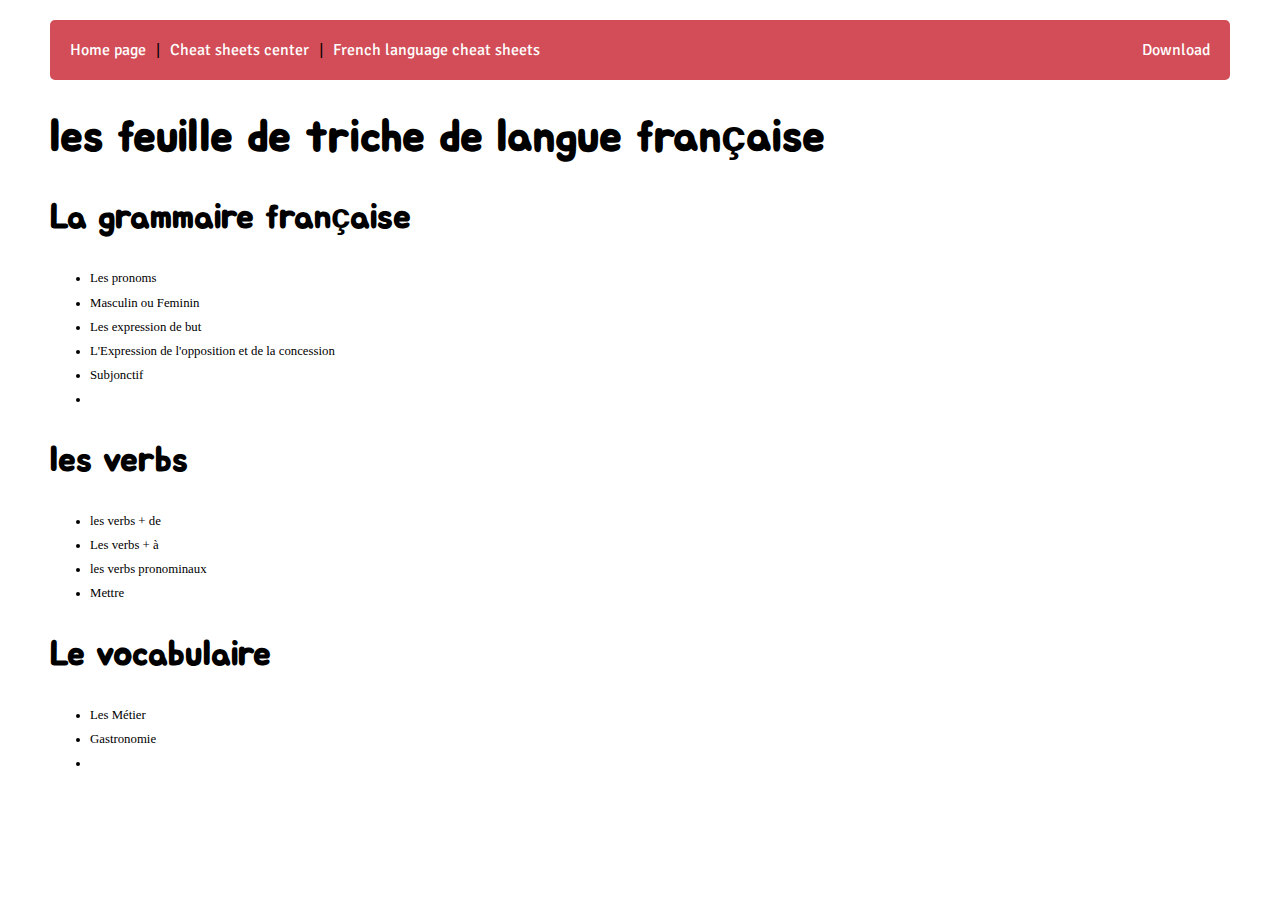
<file: index.html>
<html>
<head>
<meta charset="UTF-8">
<title>les feuille de triche de la langue française</title>
  <meta name="description" content="FLE Cheat sheet">
  <meta name="keywords" content="FLE, French language,Les pronoms">
  <meta name="author" content="Aazam ZANDI">
  <meta name="viewport" content="width=device-width, initial-scale=1.0">
<link href="cheatsheet.css" rel="stylesheet" type="text/css" >
</head>

<body>
   <div class="TopHeaderBarF">
        <a href="http://www.aazamzandi.com">Home page</a> | 
        <a href="http://www.aazamzandi.com/cheatsheet/index.html">Cheat sheets center</a> | 
        <a href="http://www.aazamzandi.com/cheatsheet/french/index.html">French language cheat sheets</a>
        <div style="flex-grow: 3"></div>
        <a href="http://www.aazamzandi.com/cheatsheet/french/download.html">Download</a>
    </div>
<h1>les feuille de triche de langue française</h1>

<h2 class="topic"> La grammaire française </h2>
<ul class="topic">
<li><a href="Les_Pronoms.html" target=_blank>Les pronoms</a></li>
<li><a href="Masculin_Feminin.html" target=_blank>Masculin ou Feminin</a></li>
<li><a href="Les_Relation_Logiques.html" target=_blank>Les expression de but</a></li>
<li><a href="Les_Relation_Logiques2.html" target=_blank>L'Expression de l'opposition et de la concession</a></li>
<li><a href="Subjonctif.html" target=_blank>Subjonctif</a></li>
<li></li>
</ul>


<h2 class="topic"> les verbs </h2>
<ul class="topic">
<li>les verbs + de</li>
<li>Les verbs + à</li>
<li>les verbs pronominaux</li>
<li>Mettre</li>
</ul>


<h2 class="topic"> Le vocabulaire </h2>
<ul class="topic">
<li><a href="Les_Metier.html" target=_blank>Les Métier</a></li>
<li><a href="Gastronomie.html" target=_blank>Gastronomie</a></li>

<li></li>
</ul>


</body>

</html>
</file>
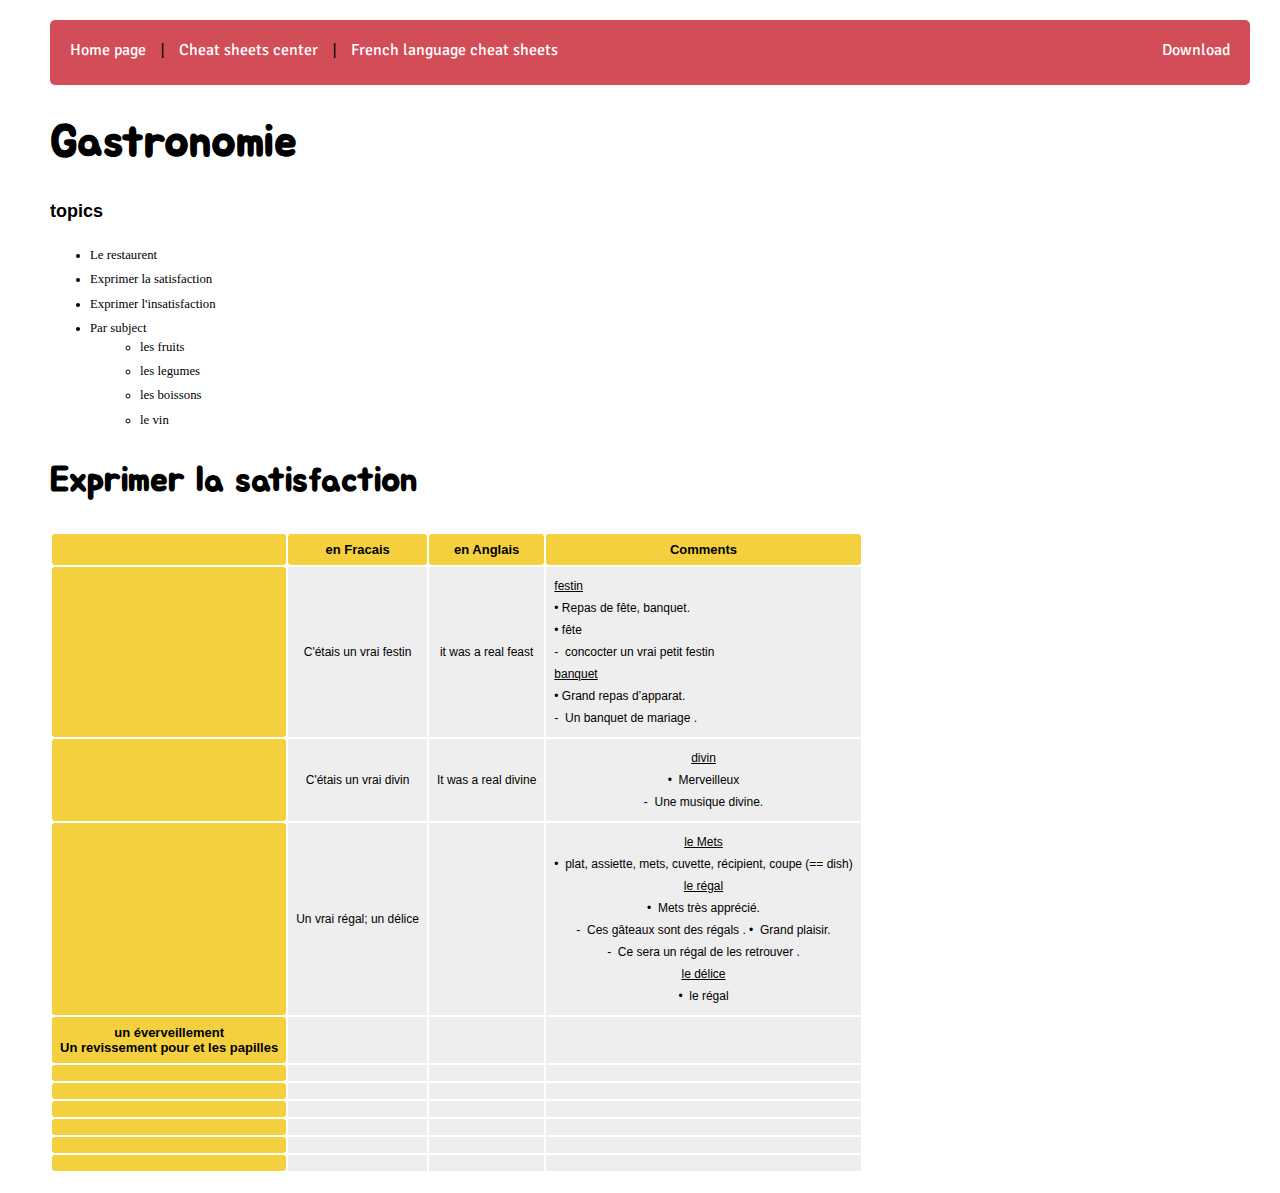
<file: Gastronomie.html>
<html>
<head>
  <title>La Gastronomie</title>
  <meta charset="UTF-8">
  <meta name="description" content="FLE Cheat sheet">
  <meta name="keywords" content="FLE, French language,Gastronomie">
  <meta name="author" content="Aazam ZANDI">
  <meta name="viewport" content="width=device-width, initial-scale=1.0">

<link href="cheatsheet.css" rel="stylesheet" type="text/css" >

</head>

<body>
    <div class="TopHeaderBar">
        <div class="dleft">
        <a href="http://www.aazamzandi.com">Home page</a> | 
        <a href="http://www.aazamzandi.com/cheatsheet/index.html">Cheat sheets center</a> | 
        <a href="http://www.aazamzandi.com/cheatsheet/french/index.html">French language cheat sheets</a>
    </div>
        <div class="dright"><a href="http://www.aazamzandi.com/cheatsheet/french/download.html">Download</a></div>
    </div>
<h1> Gastronomie</h1>

<h4 class="topic">topics</h4>
<ul class="topic">
<li>Le restaurent</li>
<li>Exprimer la satisfaction</li>
<li>Exprimer l'insatisfaction</li>
<li>Par subject<br>
<ul>
<li>les fruits</li>
<li>les legumes</li>
<li>les boissons</li>
<li>le vin</li>
</ul>

</li>

</ul>

<h2>Exprimer la satisfaction</h2>
<table>
<tr>
<th></th>
<th>en Fracais</th>
<th>en Anglais</th>
<th>Comments</th>
</tr>

<tr>
<th> </th>
<td>C'étais un vrai festin</td>
<td>it was a real feast</td>
<td class="left"><u>festin</u><br>
&bull;&nbsp;Repas de fête, banquet.<br>
&bull;&nbsp;fête<br>
-&nbsp concocter un vrai petit festin<br>

<u>banquet</u><br>
&bull;&nbsp;Grand repas d’apparat.<br>
-&nbsp Un banquet de mariage . <br>
</td>
</tr>


<tr>
<th></th>
<td>C'étais un vrai divin</td>
<td>It was a real divine</td>
<td><u>divin</u><br>
&bull;&nbsp; Merveilleux<br>
-&nbsp Une musique divine.
</td>
</tr>


<tr>
<th></th>
<td>Un vrai régal; un délice </td>
<td></td>
<td><u>le Mets</u><br>
&bull;&nbsp; plat, assiette, mets, cuvette, récipient, coupe (== dish)<br>
<u>le régal</u><br>
&bull;&nbsp; Mets très apprécié. <br>
-&nbsp Ces gâteaux sont des régals .
&bull;&nbsp; Grand plaisir. <br>
-&nbsp Ce sera un régal de les retrouver .
 <br>
 <u>le délice</u><br>
 &bull;&nbsp; le régal <br>
</td>
</tr>


<tr>
<th>un éverveillement<br>Un revissement pour et les papilles </th>
<td></td>
<td></td>
<td></td>
</tr>


<tr>
<th></th>
<td></td>
<td></td>
<td></td>
</tr>

<tr>
<th></th>
<td></td>
<td></td>
<td></td>
</tr>


<tr>
<th></th>
<td></td>
<td></td>
<td></td>
</tr>

<tr>
<th></th>
<td></td>
<td></td>
<td></td>
</tr>

<tr>
<th></th>
<td></td>
<td></td>
<td></td>
</tr>

<tr>
<th></th>
<td></td>
<td></td>
<td></td>
</tr>




</table>



</body>
</html>
</file>
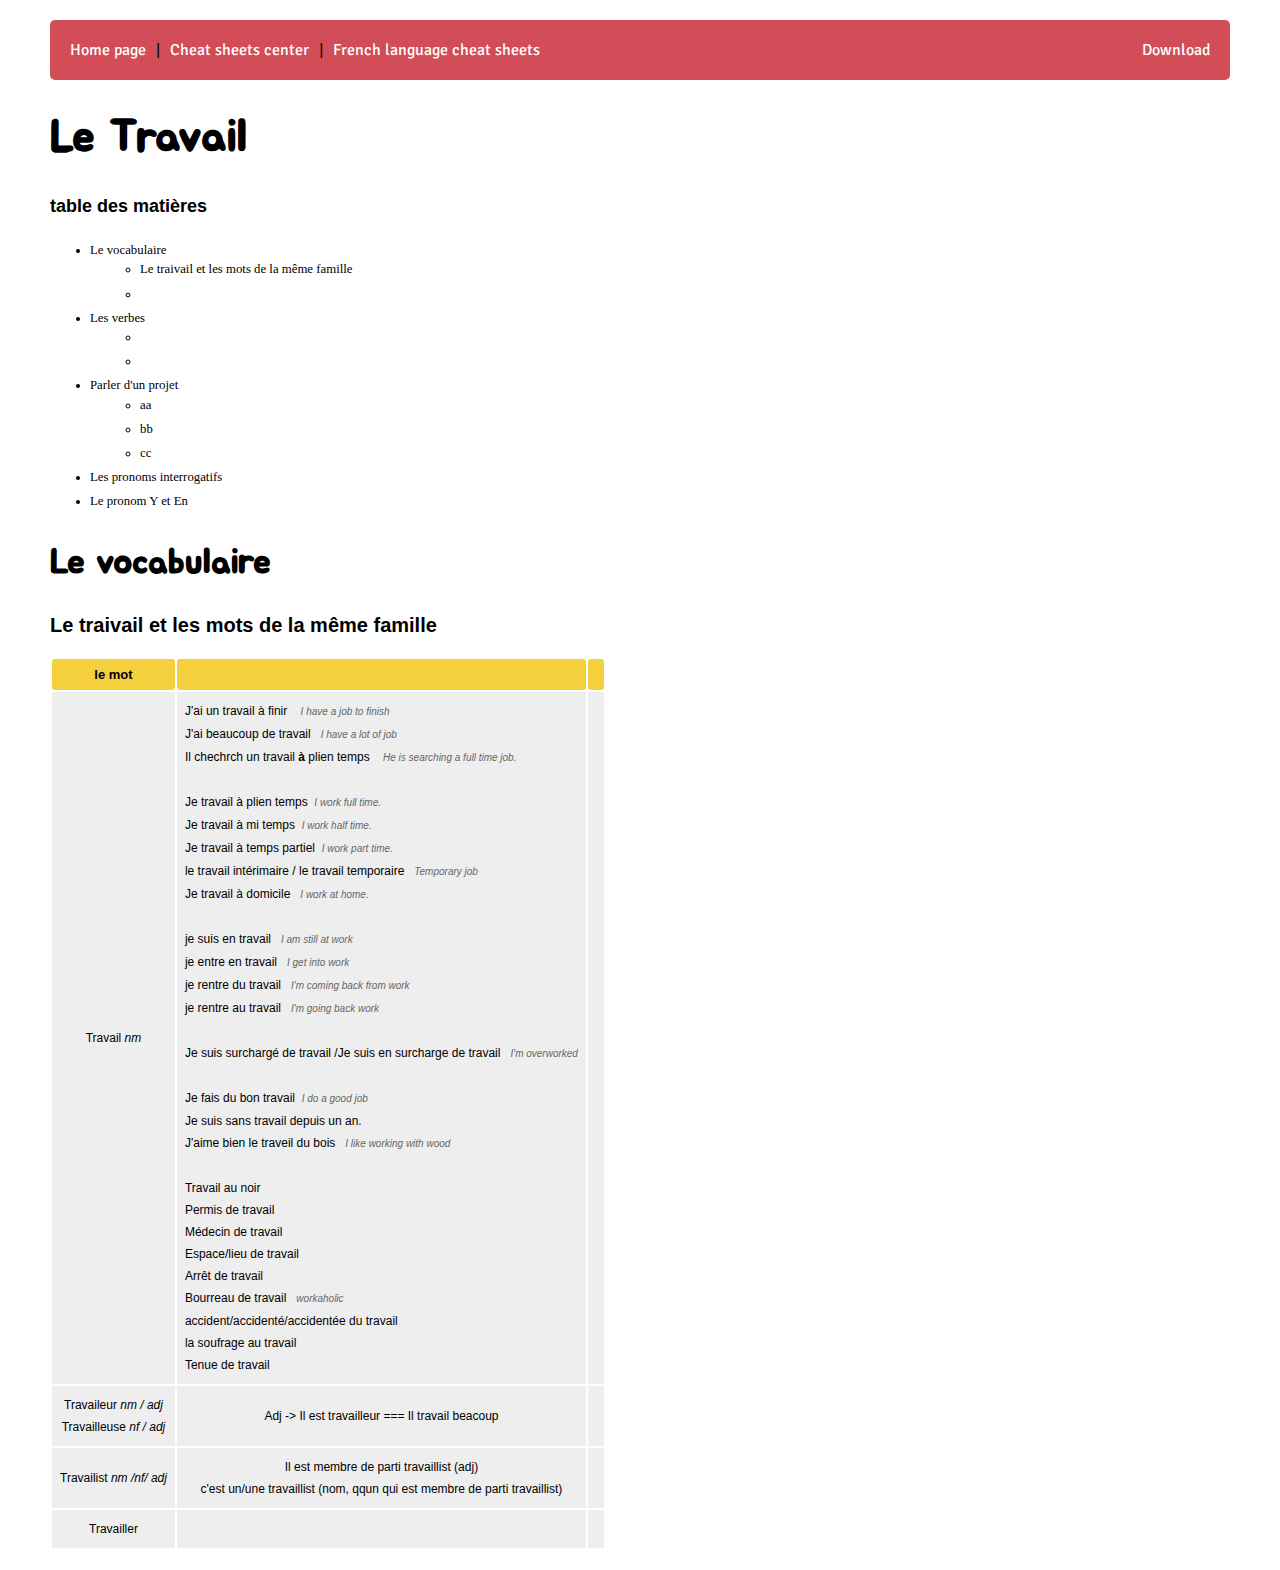
<file: Le_Travail.html>
<html>
<head>
  <meta charset="UTF-8">
<title>Le Travail</title>
  <meta name="description" content="FLE Cheat sheet">
  <meta name="keywords" content="FLE, French language,Les pronoms">
  <meta name="author" content="Aazam ZANDI">
  <meta name="viewport" content="width=device-width, initial-scale=1.0">
<link href="cheatsheet.css" rel="stylesheet" type="text/css" >

</head>

<body>
    
    <div class="TopHeaderBarF">
        <a href="http://www.aazamzandi.com">Home page</a> | 
        <a href="http://www.aazamzandi.com/cheatsheet/index.html">Cheat sheets center</a> | 
        <a href="http://www.aazamzandi.com/cheatsheet/french/index.html">French language cheat sheets</a>
        <div style="flex-grow: 3"></div>
        <a href="http://www.aazamzandi.com/cheatsheet/french/download.html">Download</a>
    </div>
        
    
    <a name='top' id='top'></a>
<h1> Le Travail</h1>
<h4 class="topic">table des matières</h4>
<ul class="topic">
    <li><a href="#Le_vocabulaire">Le vocabulaire</a>
        <ul>
    <li><a href="#Le_traivail_Famille">Le traivail et les mots de la même famille</a></li>
    <li><a href="#aa"></a></li>
</ul></li>
        
<li><a href="#Les_Vebes">Les verbes</a>
<ul>
    <li><a href="#aa"></a></li>
    <li><a href="#aa"></a></li>
</ul></li>

<li><a href="#Les_relatifs">Parler d'un projet</a><br>
<ul>
    <li><a href="#Les_relatifs_simples">aa</a></li>
    <li><a href="#Les_relatifs_composes">bb</a></li>
    <li><a href="#La_mise_en_relief">cc</a></li>
</ul>
</li>

<li><a href="#Les_pronoms_interrogatifs">Les pronoms interrogatifs</a></li>
<li><a href="#Le_pronom_Y_e_En">Le pronom Y et En</a></li>
</ul>

<h2><a  id="Le_vocabulaire"></a>Le vocabulaire</h2>

<h3><a  id="#Le_traivail_Famille"></a>Le traivail et les mots de la même famille</h3>

<table>
    <tr>
        <th>le mot</th>
        <th></th>
        <th></th>
    </tr>
    
    <tr>
        <td>Travail <i>nm </i></td>
        <td class="left">J'ai un travail à finir &nbsp;&nbsp; <span class="denglis">I have a job to finish</span><br>
            J'ai beaucoup de travail &nbsp;&nbsp;<span class="denglis">I have a lot of job</span><br>
            Il chechrch un travail <b>à</b> plien temps &nbsp;&nbsp; <span class="denglis">He is searching a full time job.</span><br>
            <br>
            Je travail à plien temps&nbsp;&nbsp;<span class="denglis">I work full time.</span><br>
            Je travail à mi temps&nbsp;&nbsp;<span class="denglis">I work half time.</span><br>
            Je travail à temps partiel&nbsp;&nbsp;<span class="denglis">I work part time.</span><br>
            le travail intérimaire / le travail temporaire &nbsp;&nbsp;<span class="denglis">Temporary job</span><br>
            Je travail à domicile &nbsp;&nbsp;<span class="denglis">I work at home.</span><br>
            <br>
            je suis en travail &nbsp;&nbsp;<span class="denglis">I am still at work</span><br>
            je entre en travail &nbsp;&nbsp;<span class="denglis">I  get into work</span><br>
            je rentre du travail &nbsp;&nbsp;<span class="denglis">I'm coming back from work</span><br>
            je rentre au travail &nbsp;&nbsp;<span class="denglis">I'm going back work</span><br><br>
            
            Je suis surchargé de travail /Je suis en surcharge de travail &nbsp;&nbsp;<span class="denglis">I'm overworked</span><br><br>
            
            Je fais du bon travail&nbsp;&nbsp;<span class="denglis">I do a good job</span><br>
            Je suis sans travail depuis un an.<br>            
            J'aime bien le traveil du bois &nbsp;&nbsp;<span class="denglis">I like working with wood</span>
            <br><br>
            Travail au noir<br>
            Permis de travail<br>
            Médecin de travail<br>
            Espace/lieu de travail<br>
            Arrêt de travail<br>
            Bourreau de travail &nbsp;&nbsp;<span class="denglis">workaholic</span><br> 
            accident/accidenté/accidentée du travail<br>
            la soufrage au travail<br>
            Tenue de travail<br>
            
            
        </td>
        <td></td>
    </tr>
    
    <tr>
        <td>Travaileur <i>nm / adj</i><br>
            Travailleuse <i>nf / adj</i>
        </td>
        
        <td>
          Adj -> Il est travailleur === Il travail beacoup  
        
        </td>
        <td></td>
        
    </tr>
    
    <tr>
        <td>Travailist <i>nm /nf/ adj</i>   </td>
        <td>Il est membre de parti travaillist (adj)<br>
        c'est un/une travaillist (nom, qqun qui est membre de parti travaillist)</td>
        <td></td>
    </tr>
    
    <tr>
        <td>Travailler   </td>
        <td></td>
        <td></td>
    </tr>
    
</table>



</body>
</html>
</file>
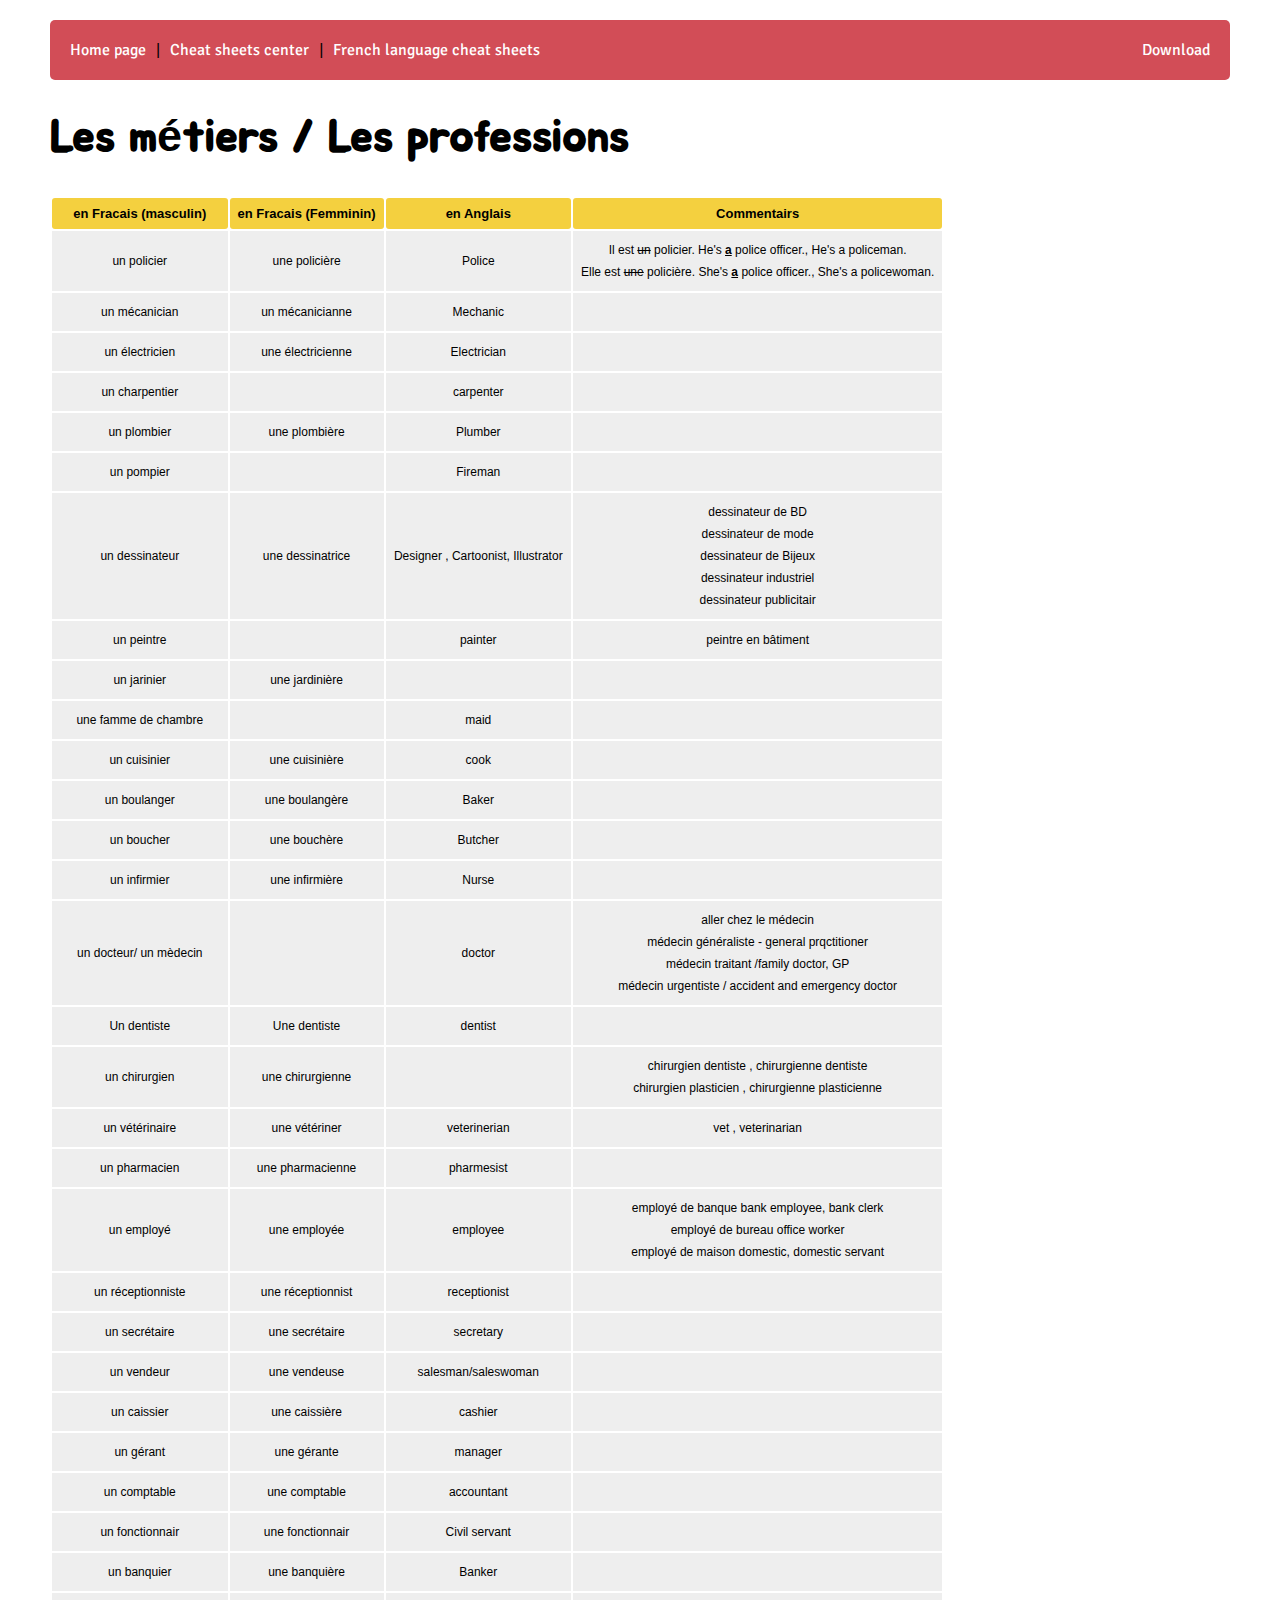
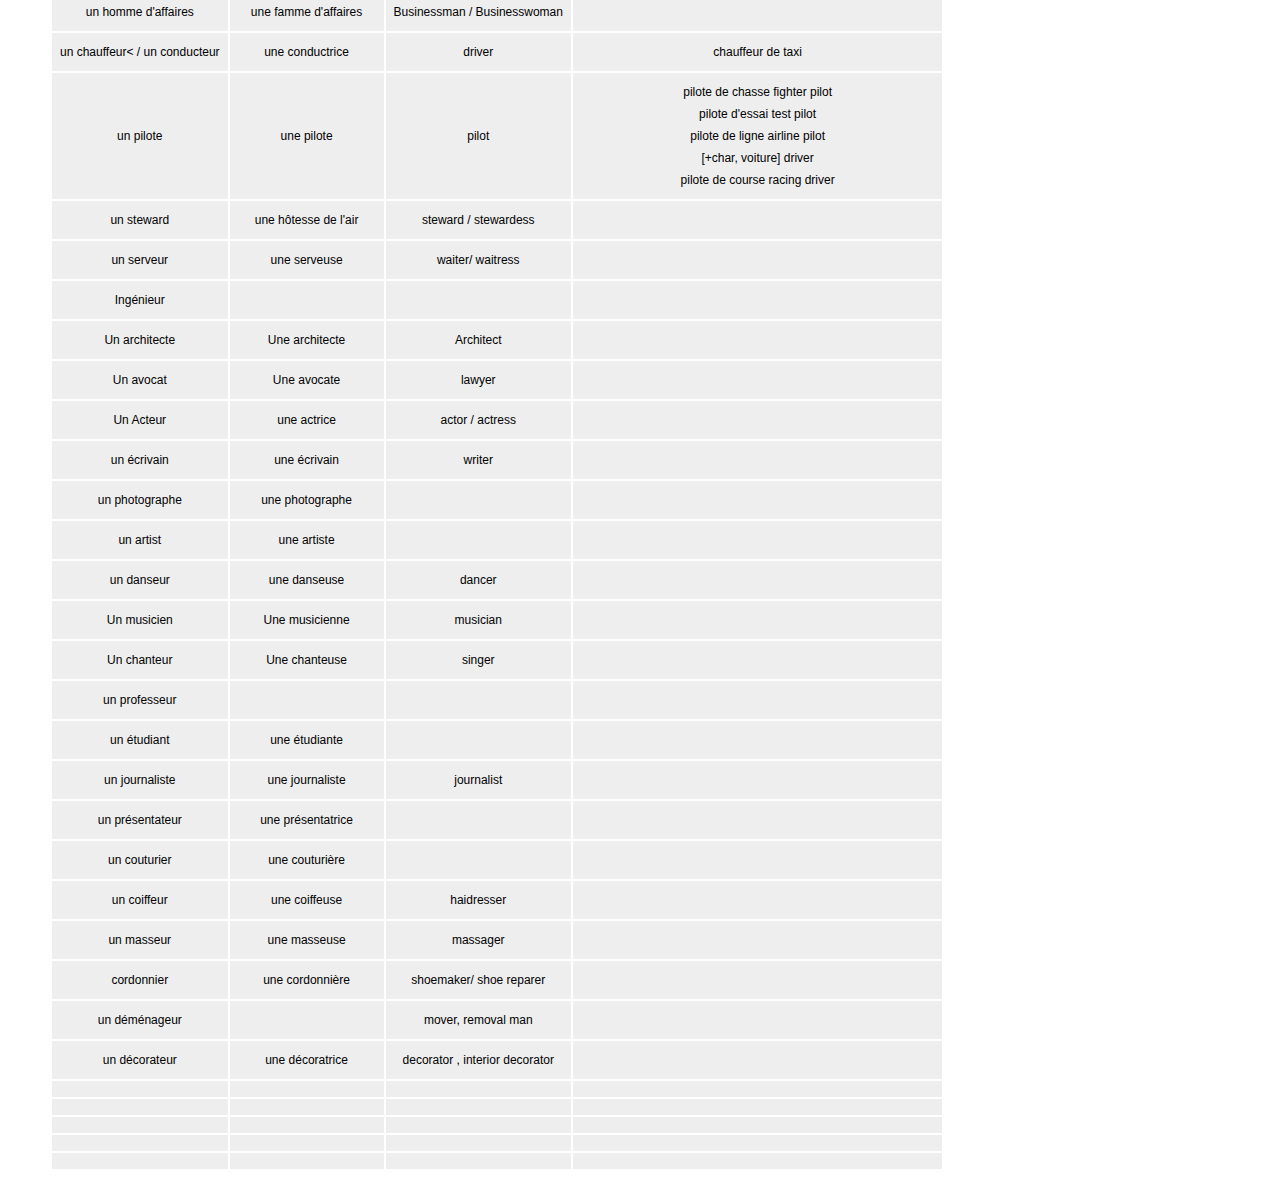
<file: Les_Metier.html>
<html>
    <head>
  <title>Les métiers / Les professions</title>
  <meta charset="UTF-8">
  <meta name="description" content="FLE Cheat sheet">
  <meta name="keywords" content="FLE, French language,Les professions, les métiers">
  <meta name="author" content="Aazam ZANDI">
  <meta name="viewport" content="width=device-width, initial-scale=1.0">
        <meta name="viewport" content="width=device-width, initial-scale=1.0">
        <link href="cheatsheet.css" rel="stylesheet" type="text/css" >
    </head>
    <body>
       <div class="TopHeaderBarF">
        <a href="http://www.aazamzandi.com">Home page</a> | 
        <a href="http://www.aazamzandi.com/cheatsheet/index.html">Cheat sheets center</a> | 
        <a href="http://www.aazamzandi.com/cheatsheet/french/index.html">French language cheat sheets</a>
        <div style="flex-grow: 3"></div>
        <a href="http://www.aazamzandi.com/cheatsheet/french/download.html">Download</a>
    </div>
        <h1>Les métiers / Les professions</h1>
        
        <table>
<tr>

<th>en Fracais (masculin)</th>
<th>en Fracais (Femminin)</th>
<th>en Anglais</th>
<th>Commentairs</th>
</tr>

<tr>
    <td>un policier</td>
    <td>une policière</td>
    <td>Police</td>
    <td>Il est <s>un</s> policier.      He's <b><u>a</u></b> police officer., He's a policeman.<br>  
Elle est <s>une</s> policière.      She's <b><u>a</u></b> police officer., She's a policewoman.  </td>
</tr>

<tr>
    <td>un mécanician</td>
    <td>un mécanicianne</td>
    <td>Mechanic</td>
    <td></td>
    
</tr>
<tr>
    <td>un électricien</td>
    <td>une électricienne </td>
    <td>Electrician</td>
    <td></td>
</tr>


<tr>
    <td>un charpentier</td>
    <td></td>
    <td>carpenter</td>
    <td></td>
</tr>

<tr>
    <td>un plombier</td>
    <td>une plombière</td>
    <td>Plumber</td>
    <td></td>
</tr>

<tr>
    <td>un pompier</td>
    <td></td>
    <td>Fireman</td>
    <td></td>
</tr>

<tr>
    <td>un dessinateur</td>
    <td>une dessinatrice </td>
    <td>Designer , Cartoonist, Illustrator</td>
    <td>dessinateur de BD       <br>
        dessinateur de mode     <br>
        dessinateur de Bijeux   <br>
        dessinateur industriel  <br>
        dessinateur publicitair <br>
    </td>
    
</tr>

<tr>
    <td>un peintre</td>
    <td></td>
    <td>painter </td>
    <td>peintre en bâtiment  </td>
</tr>

<tr>
    <td>un jarinier</td>
    <td>une jardinière</td>
    <td></td>
    <td></td>
</tr>

<tr>
    <td>une famme de chambre</td>
    <td></td>
    <td>maid</td>
    <td></td>
</tr>

<tr>
    <td>un cuisinier</td>
    <td>une cuisinière</td>
    <td>cook</td>
    <td></td>
</tr>

<tr>
    <td>un boulanger</td>
    <td>une boulangère</td>
    <td>Baker</td>
    <td></td>
</tr>

<tr>
    <td>un boucher</td>
    <td>une bouchère</td>
    <td>Butcher</td>
    <td></td>
</tr>

<tr>
    <td>un infirmier</td>
    <td>une infirmière</td>
    <td>Nurse</td>
    <td></td>
</tr>

<tr>
    <td>un docteur/ un mèdecin</td>
    <td></td>
    <td>doctor</td>
    <td>aller chez le médecin <br>
        médecin généraliste - general prqctitioner <br>
        médecin traitant /family doctor, GP <br>
        médecin urgentiste  / accident and emergency doctor  
    </td>
</tr>

<tr>
    <td>Un dentiste</td>
    <td>Une dentiste</td>
    <td>dentist</td>
    <td></td>
</tr>


<tr>
    <td>un chirurgien</td>
    <td>une chirurgienne</td>
    <td></td>
    <td>
        chirurgien dentiste   , chirurgienne dentiste <br>
chirurgien plasticien   , chirurgienne plasticienne  </td>
</tr>

<tr>
    <td>un vétérinaire</td>
    <td>une vétériner</td>
    <td>veterinerian</td>
    <td>vet , veterinarian</td>
</tr>

<tr>
    <td>un pharmacien</td>
    <td>une pharmacienne</td>
    <td>pharmesist</td>
    <td></td>
</tr>

<tr>
    <td>un employé</td>
    <td>une employée</td>
    <td>employee</td>
    <td>employé de banque      bank employee, bank clerk <br> 
        employé de bureau      office worker  <br>
employé de maison      domestic, domestic servant  </td>
</tr>

<tr>
    <td>un réceptionniste</td>
    <td>une réceptionnist</td>
    <td>receptionist</td>
    <td></td>
</tr>

<tr>
    <td>un secrétaire</td>
    <td>une secrétaire</td>
    <td>secretary</td>
    <td></td>
</tr>

<tr>
    <td>un vendeur</td>
    <td>une vendeuse</td>
    <td>salesman/saleswoman</td>
    <td></td>
</tr>

<tr>
    <td>un caissier</td>
    <td>une caissière</td>
    <td>cashier</td>
    <td></td>
</tr>

<tr>
    <td>un gérant</td>
    <td>une gérante</td>
    <td>manager</td>
    <td></td>
</tr>

<tr>
    <td>un comptable</td>
    <td>une comptable</td>
    <td>accountant</td>
    <td></td>
</tr>

<tr>
    <td>un fonctionnair</td>
    <td>une fonctionnair</td>
    <td>Civil servant</td>
    <td></td>
    
</tr>

<tr>
    <td>un banquier</td>
    <td>une banquière</td>
    <td>Banker</td>
    <td></td>
    
</tr>

<tr>
    <td>un homme d'affaires</td>
    <td>une famme d'affaires</td>
    <td>Businessman / Businesswoman</td>
    <td></td>
    
</tr>

<tr>
    <td>un chauffeur< / un conducteur </td>
    <td>une conductrice</td>
    <td>driver</td>
    <td>chauffeur de taxi  </td>
    
</tr>

<tr>
    <td>un pilote</td>
    <td>une pilote</td>
    <td>pilot</td>
    <td>pilote de chasse      fighter pilot<br>
pilote d'essai      test pilot  <br>
pilote de ligne      airline pilot  <br>
   [+char, voiture]   driver  <br>
pilote de course      racing driver  </td>
    
</tr>

<tr>
    <td>un steward</td>
    <td>une hôtesse de l'air</td>
    <td>steward / stewardess</td>
    <td></td>
    
</tr>

<tr>
    <td>un serveur</td>
    <td>une serveuse</td>
    <td>waiter/ waitress</td>
    <td></td>
    
</tr>

<tr>
    <td>Ingénieur</td>
    <td></td>
    <td></td>
    <td></td>
    
</tr>

<tr>
    <td>Un architecte</td>
    <td>Une architecte</td>
    <td>Architect</td>
    <td></td>
    
</tr>

<tr>
    <td>Un avocat</td>
    <td>Une avocate</td>
    <td>lawyer</td>
    <td></td>
    
</tr>

<tr>
    <td>Un Acteur</td>
    <td>une actrice</td>
    <td>actor / actress</td>
    <td></td>
    
</tr>

<tr>
    <td>un écrivain</td>
    <td>une écrivain</td>
    <td>writer</td>
    <td></td>
    
</tr>

<tr>
    <td>un photographe</td>
    <td>une photographe</td>
    <td></td>
    <td></td>
    
</tr>

<tr>
    <td>un artist</td>
    <td>une artiste</td>
    <td></td>
    <td></td>
    
</tr>

<tr>
    <td>un danseur</td>
    <td>une danseuse</td>
    <td>dancer</td>
    <td></td>
    
</tr>

<tr>
    <td>Un musicien</td>
    <td>Une musicienne</td>
    <td>musician</td>
    <td></td>
    
</tr>

<tr>
    <td>Un chanteur</td>
    <td>Une chanteuse</td>
    <td>singer</td>
    <td></td>
    
</tr>

<tr>
    <td>un professeur</td>
    <td></td>
    <td></td>
    <td></td>
    
</tr>

<tr>
    <td>un étudiant</td>
    <td>une étudiante</td>
    <td></td>
    <td></td>
    
</tr>

<tr>
    <td>un journaliste</td>
    <td>une journaliste</td>
    <td>journalist</td>
    <td></td>
    
</tr>

<tr>
    <td>un présentateur</td>
    <td>une présentatrice</td>
    <td></td>
    <td></td>
    
</tr>

<tr>
    <td>un couturier</td>
    <td>une couturière</td>
    <td></td>
    <td></td>
    
</tr>

<tr>
    <td>un coiffeur</td>
    <td>une coiffeuse</td>
    <td>haidresser</td>
    <td></td>
    
</tr>

<tr>
    <td>un masseur</td>
    <td>une masseuse</td>
    <td>massager</td>
    <td></td>
 </tr>

<tr>
    <td>cordonnier</td>
    <td>une cordonnière</td>
    <td>shoemaker/ shoe reparer</td>
    <td></td>
    
</tr>

<tr>
    <td>un déménageur</td>
    <td></td>
    <td>mover, removal man</td>
    <td></td>
    
</tr>



<tr>
    <td>un  décorateur</td>
    <td>une décoratrice</td>
    <td>decorator , interior decorator</td>
    <td></td>
    
</tr>


<tr>
    <td></td>
    <td></td>
    <td></td>
    <td></td>
    
</tr>


<tr>
    <td></td>
    <td></td>
    <td></td>
    <td></td>
    
</tr>


<tr>
    <td></td>
    <td></td>
    <td></td>
    <td></td>
    
</tr>


<tr>
    <td></td>
    <td></td>
    <td></td>
    <td></td>
    
</tr>


<tr>
    <td></td>
    <td></td>
    <td></td>
    <td></td>
    
</tr>

 </body>
</html>
</file>
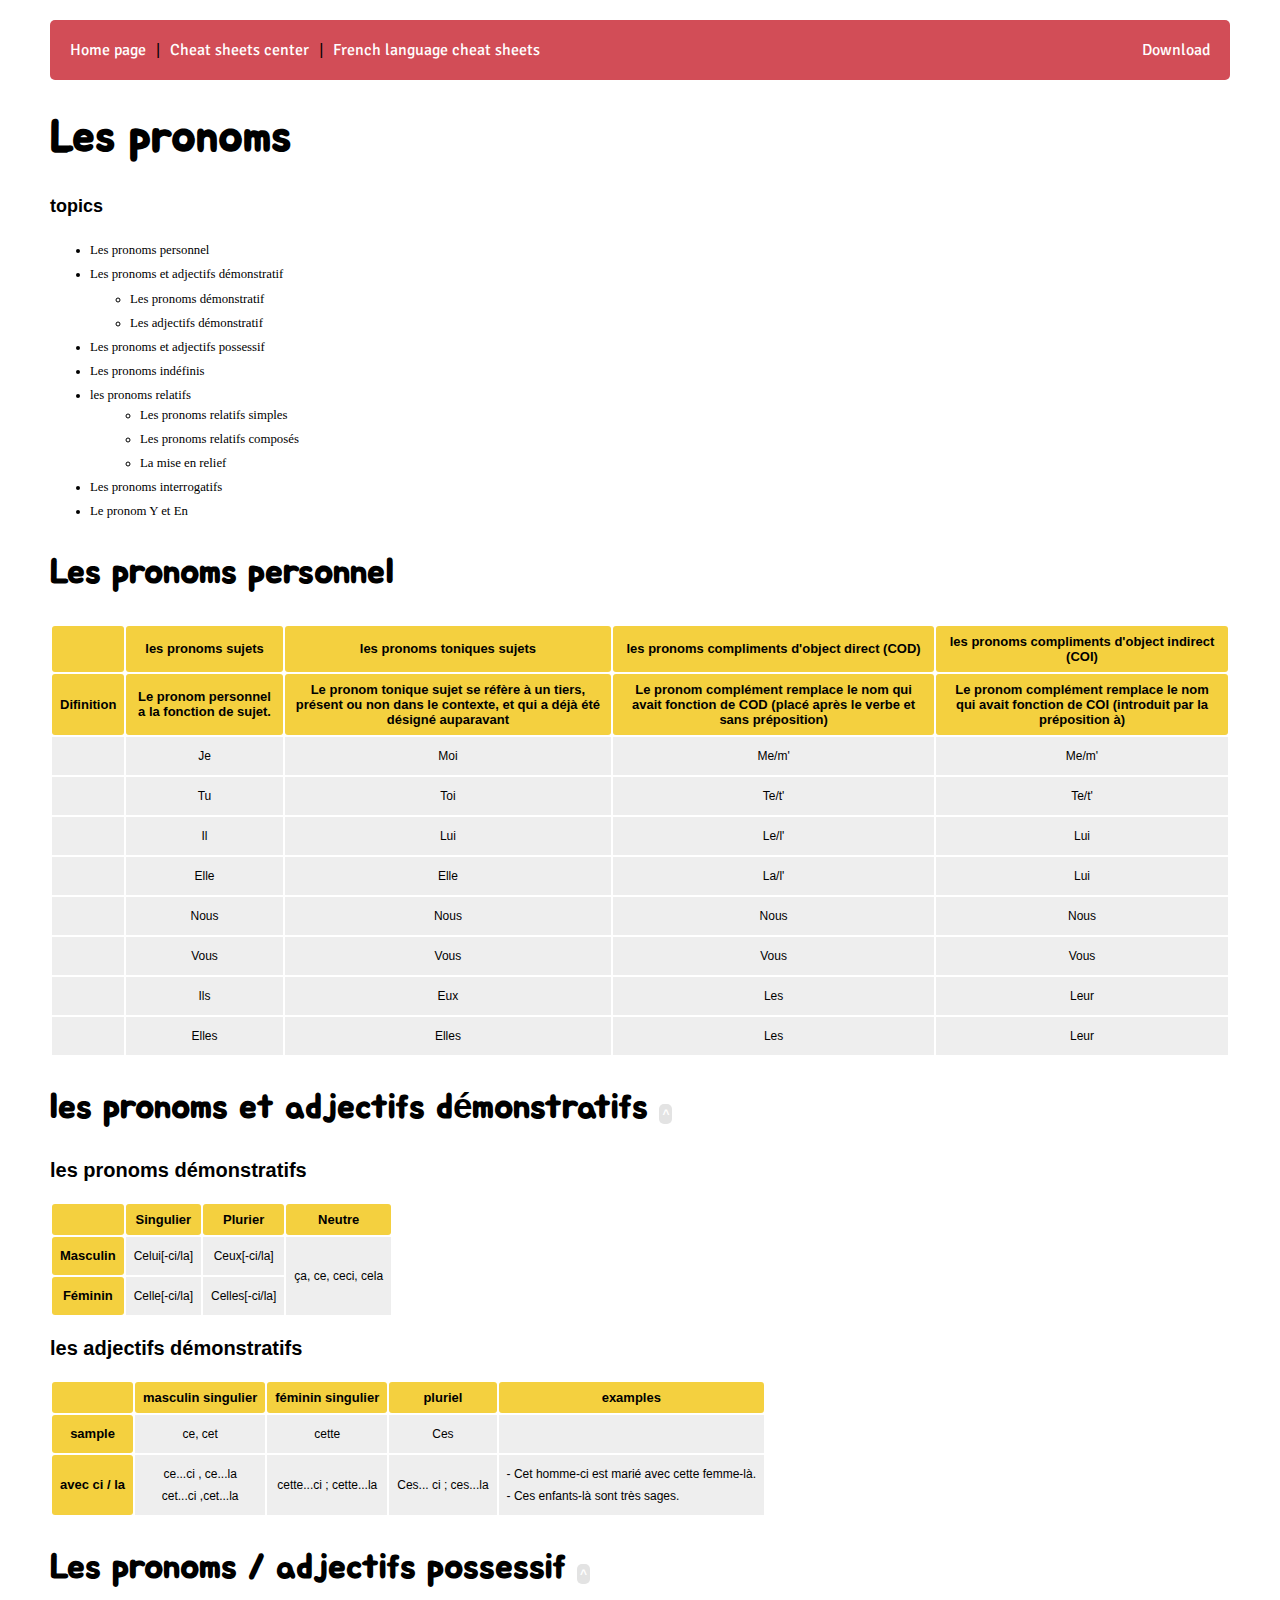
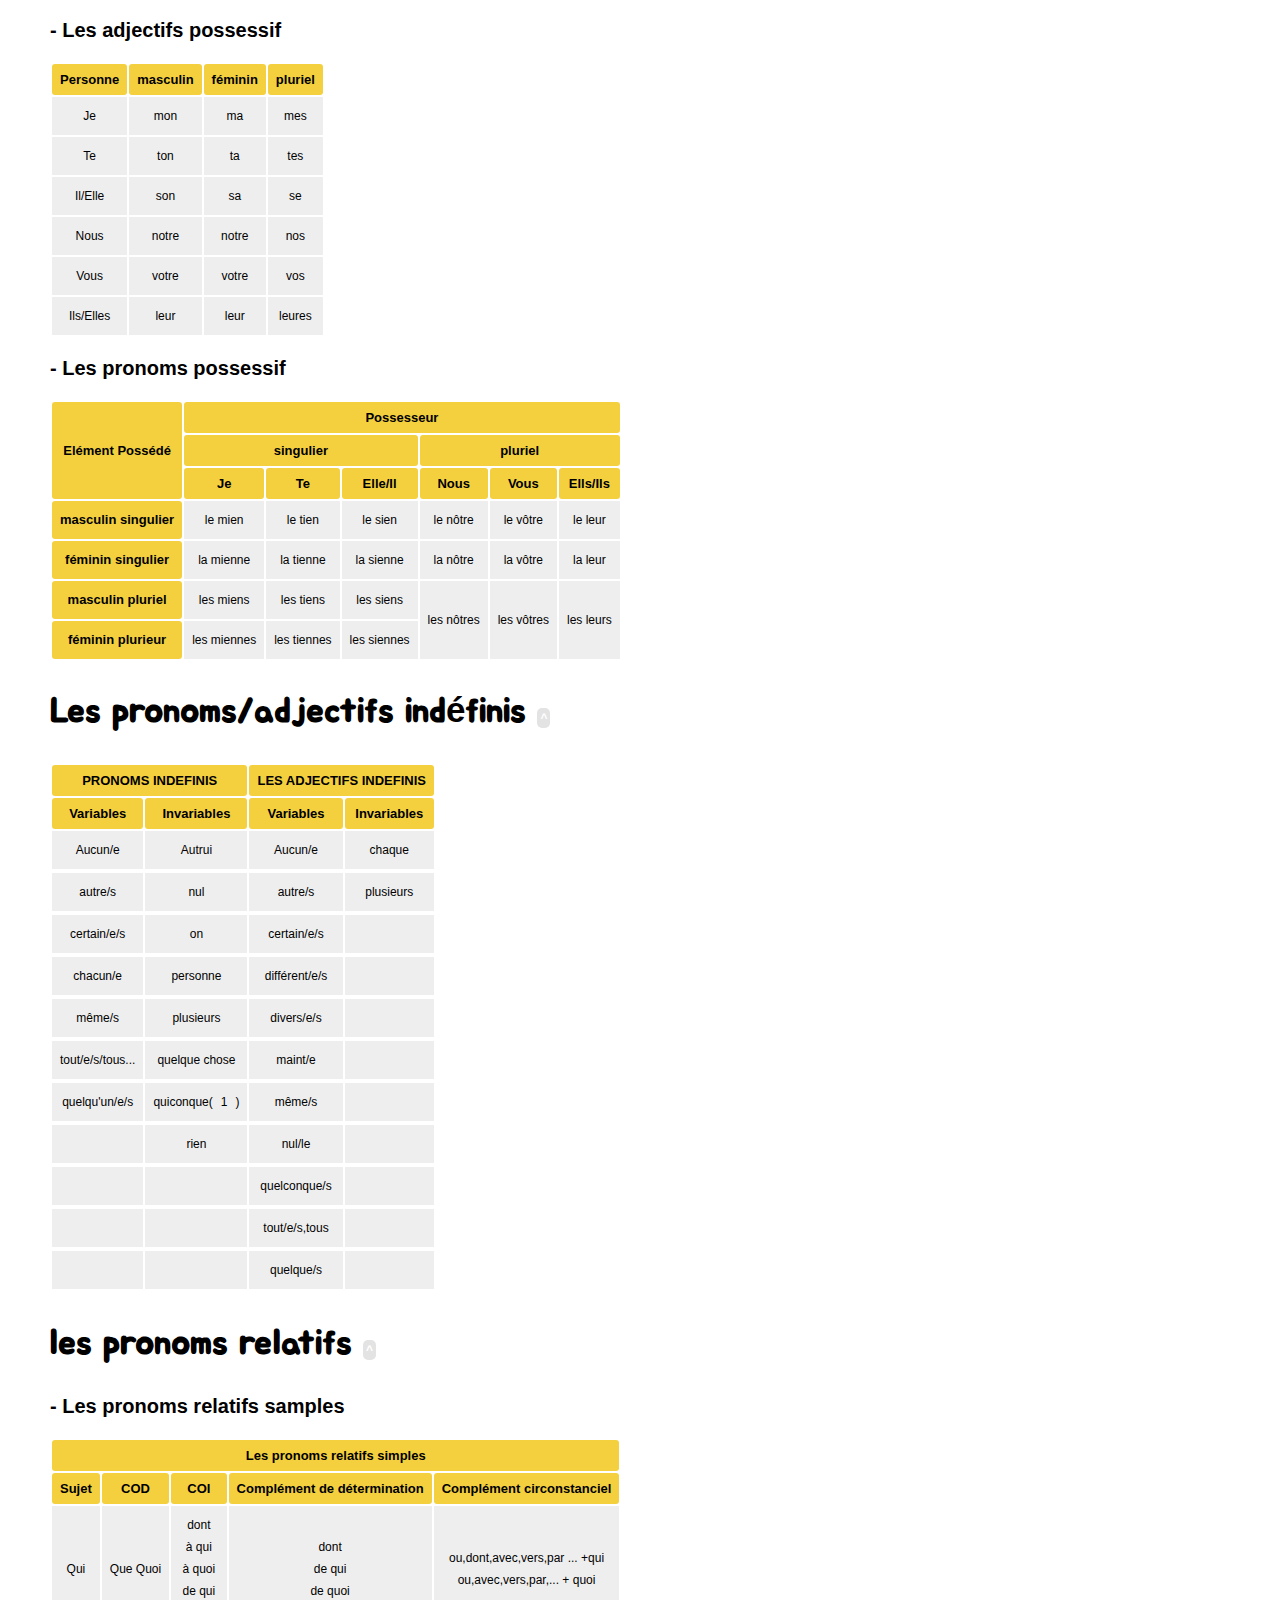
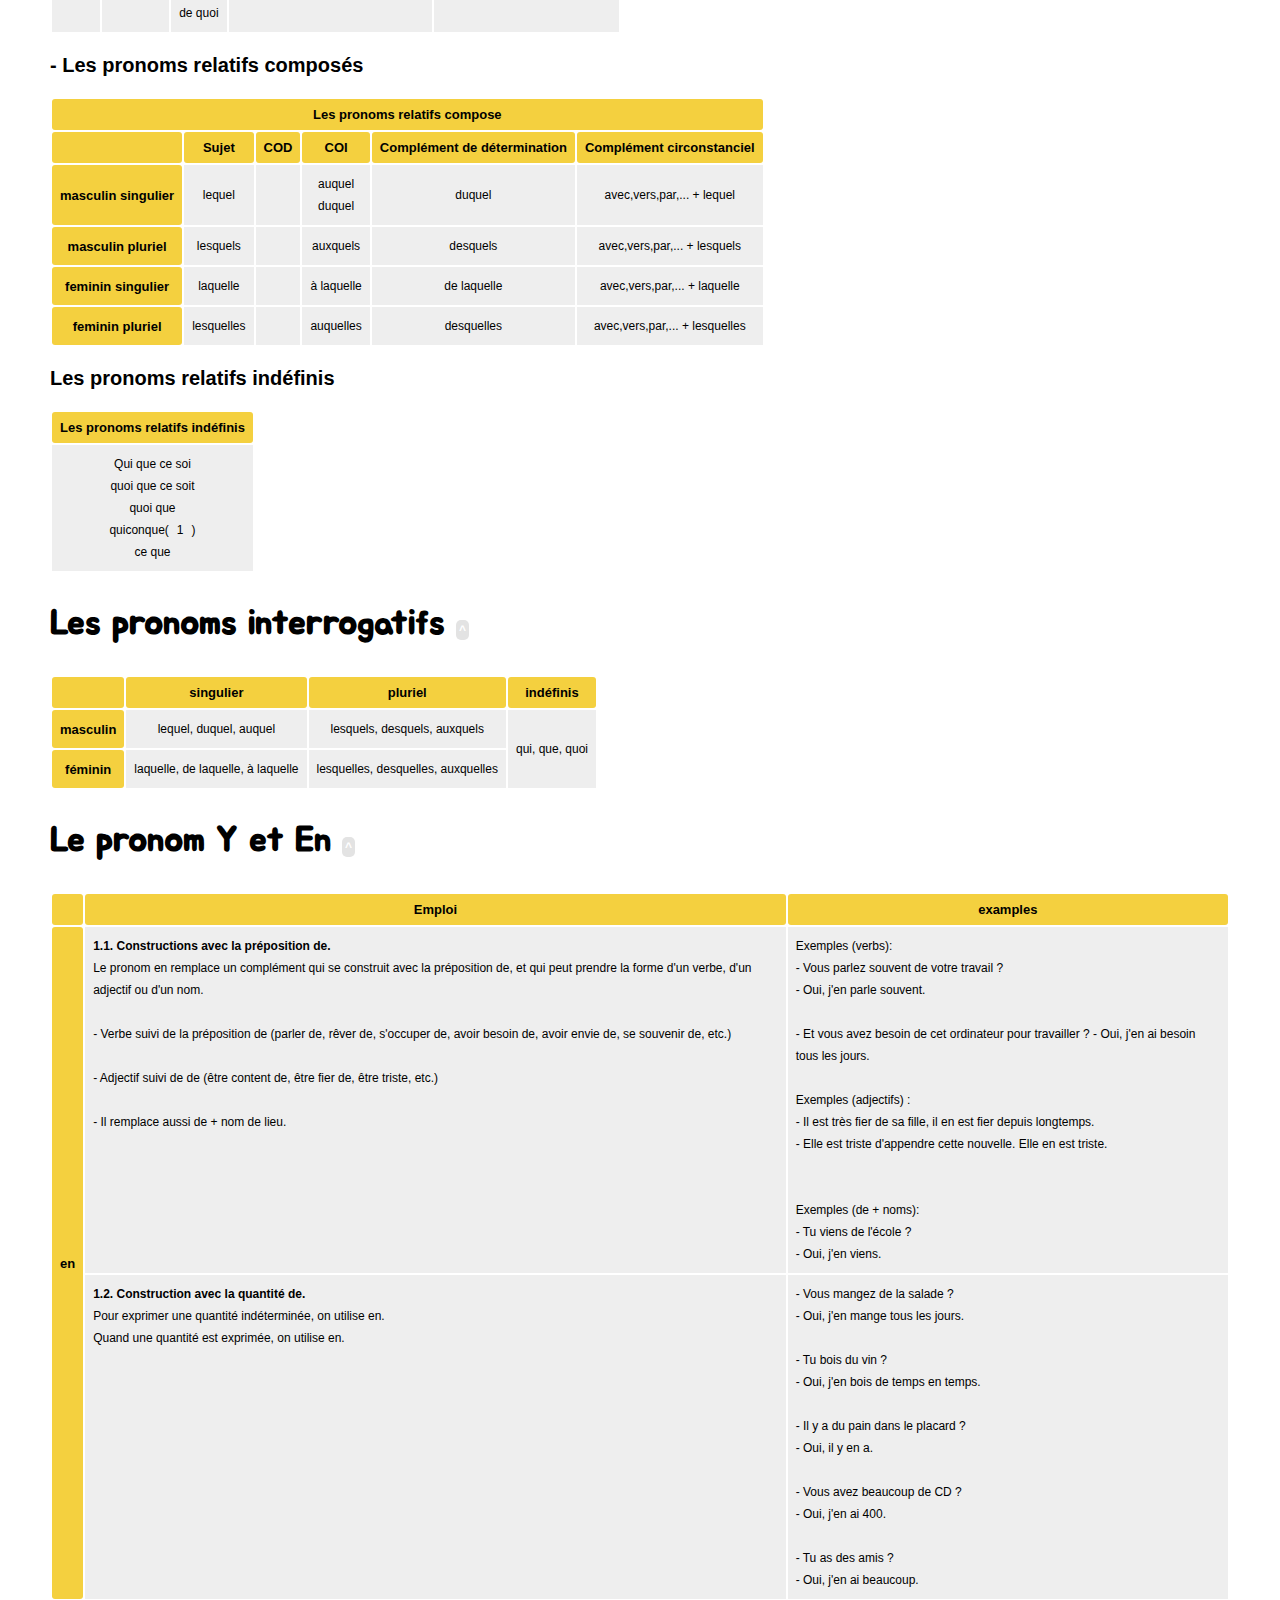
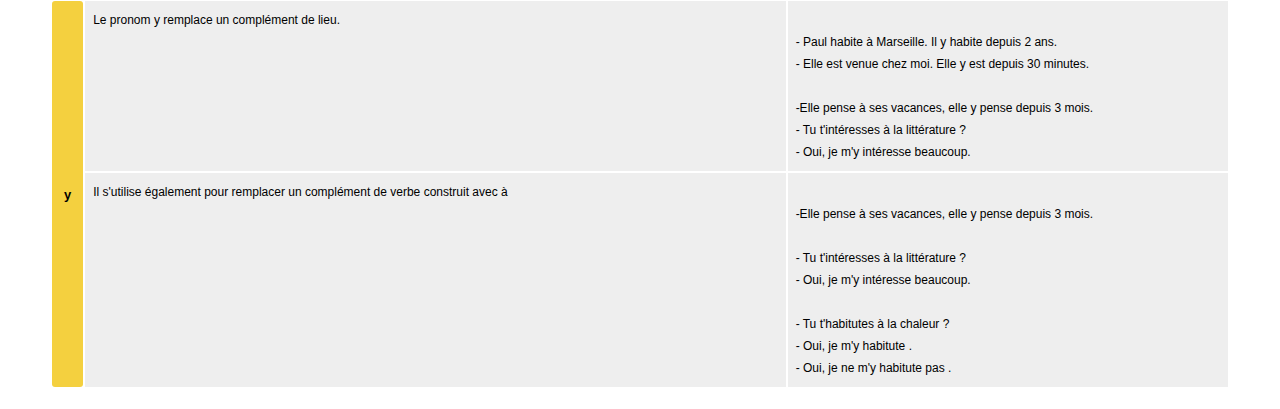
<file: Les_Pronoms.html>
<html>
<head>
  <meta charset="UTF-8">
<title>Les pronoms</title>
  <meta name="description" content="FLE Cheat sheet">
  <meta name="keywords" content="FLE, French language,Les pronoms">
  <meta name="author" content="Aazam ZANDI">
  <meta name="viewport" content="width=device-width, initial-scale=1.0">
<link href="cheatsheet.css" rel="stylesheet" type="text/css" >

</head>

<body>
    
    <div class="TopHeaderBarF">
        <a href="http://www.aazamzandi.com">Home page</a> | 
        <a href="http://www.aazamzandi.com/cheatsheet/index.html">Cheat sheets center</a> | 
        <a href="http://www.aazamzandi.com/cheatsheet/french/index.html">French language cheat sheets</a>
        <div style="flex-grow: 3"></div>
        <a href="http://www.aazamzandi.com/cheatsheet/french/download.html">Download</a>
    </div>
        
    
    <a name='top' id='top'></a>
<h1> Les pronoms</h1>
<h4 class="topic">topics</h4>
<ul class="topic">
    <li><a href="#Les_pronoms_personnel">Les pronoms personnel</a></li>
<li><a href="#Les_demonstratif">Les pronoms et adjectifs démonstratif</a></li>
<ul>
    <li><a href="#Les_pronoms_demonstratif">Les pronoms démonstratif</a></li>
    <li><a href="#Les_adjectif_demonstratif">Les adjectifs démonstratif</a></li>
</ul>

<li><a href="#Les_Possessif">Les pronoms et adjectifs possessif</a></li>
<li><a href="#Les_indefinis">Les pronoms indéfinis</a></li>
<li><a href="#Les_relatifs">les pronoms relatifs</a><br>
<ul>
    <li><a href="#Les_relatifs_simples">Les pronoms relatifs simples</a></li>
    <li><a href="#Les_relatifs_composes">Les pronoms relatifs composés</a></li>
    <li><a href="#La_mise_en_relief">La mise en relief</a></li>
</ul>
</li>

<li><a href="#Les_pronoms_interrogatifs">Les pronoms interrogatifs</a></li>
<li><a href="#Le_pronom_Y_e_En">Le pronom Y et En</a></li>
</ul>

<h2>Les pronoms personnel</h2><a name="Les_pronoms_personnel" id="Les_pronoms_personnel"></a>
<table>
<tr>
<th></th>
<th>les pronoms sujets</th>
<th>les pronoms toniques sujets </th>
<th>les pronoms compliments d'object direct (COD)</th>
<th>les pronoms compliments d'object indirect (COI)</th>
</tr>

<tr>
<th>Difinition</th>
<th>Le pronom personnel a la fonction de sujet.</th>
<th>Le pronom tonique sujet se réfère à un tiers, présent ou non dans le contexte, et qui a déjà été désigné auparavant </th>
<th>Le pronom complément remplace le nom qui avait fonction de COD (placé après le verbe et sans préposition)</th>
<th>Le pronom complément remplace le nom qui avait fonction de COI (introduit par la préposition à)</th>

</tr>

<tr>
<td></td>
<td>Je</td>
<td>Moi</td>
<td>Me/m'</td>
<td>Me/m'</td>
</tr>

<tr>
<td></td>
<td>Tu</td>
<td>Toi</td>
<td>Te/t'</td>
<td>Te/t'</td>
</tr>

<tr>
<td></td>
<td>Il</td>
<td>Lui</td>
<td>Le/l'</td>
<td>Lui</td>
</tr>

<tr>
<td></td>
<td>Elle</td>
<td>Elle</td>
<td>La/l'</td>
<td>Lui</td>
</tr>


<tr>
<td></td>
<td>Nous</td>
<td>Nous</td>
<td>Nous</td>
<td>Nous</td>
</tr>

<tr>
<td></td>
<td>Vous</td>
<td>Vous</td>
<td>Vous</td>
<td>Vous</td>
</tr>

<tr>
<td></td>
<td>Ils</td>
<td>Eux</td>
<td>Les</td>
<td>Leur</td>
</tr>

<tr>
<td></td>
<td>Elles</td>
<td>Elles</td>
<td>Les</td>
<td>Leur</td>
</tr>

</table>

<a name="Les_demonstratif" id="Les_demonstratif"></a><h2>les pronoms et adjectifs démonstratifs <a class="top2" href="#top" >^</a></h2>
<a name="Les_pronoms_demonstratif" id="Les_pronoms_demonstratif"></a><h3>les pronoms démonstratifs</h3>

<table>
<tr>
<th></th>
<th>Singulier </th>
<th>Plurier</th>
<th>Neutre</th>
</tr>

<tr>
<th>Masculin </th>
<td>Celui[-ci/la]</td>
<td>Ceux[-ci/la]</td>
<td rowspan=2>ça, ce, ceci, cela</td>
</tr>

<tr>
<th>Féminin</th>
<td>Celle[-ci/la]</td>
<td>Celles[-ci/la]</td>
</tr>
</table>

<a name="Les_adjectif_demonstratif" id="Les_adjectif_demonstratif"></a><h3>les adjectifs démonstratifs</h3>
<table>
<tr>
<th></th>
<th>masculin singulier</th>
<th>féminin singulier</th>
<th>pluriel</th>
<th>examples</th>
</tr>

<tr>
<th>sample</th>
<td>ce, cet </td>
<td>cette</td>
<td>Ces</td>
<td></td>
</tr>

<tr>
<th>avec ci / la</th>
<td>
ce...ci , ce...la<br>
cet...ci ,cet...la  </td>
<td>cette...ci ; cette...la </td>
<td>Ces... ci ; ces...la</td>
<td class="left">- Cet homme-ci est marié avec cette femme-là.<br>
- Ces enfants-là sont très sages.</td>
</tr>

</table>

<a name="Les_Possessif" id="Les_Possessif"></a>
<h2>Les pronoms / adjectifs possessif <a class="top2" href="#top" >^</a></h2>
<h3> - Les adjectifs possessif</h3>
<table>
<tr>
<th>Personne</th>
<th>masculin</th>
<th>féminin</th>
<th>pluriel</th>
</tr>

<tr>
<td>Je</td>
<td>mon</td>
<td>ma</td>
<td>mes</td>
</tr>

<tr>
<td>Te</td>
<td>ton</td>
<td>ta</td>
<td>tes</td>
</tr>


<tr>
<td>Il/Elle</td>
<td>son</td>
<td>sa</td>
<td>se</td>
</tr>


<tr>
<td>Nous</td>
<td>notre</td>
<td>notre</td>
<td>nos</td>
</tr>


<tr>
<td>Vous</td>
<td>votre</td>
<td>votre</td>
<td>vos</td>
</tr>


<tr>
<td>Ils/Elles</td>
<td>leur</td>
<td>leur</td>
<td>leures</td>
</tr>


</table>
<h3> - Les pronoms possessif</h3>

<table>
<tr>
<th rowspan=3>Elément Possédé</th>
<th colspan=6>Possesseur</th>
</tr>
<tr>
<th colspan=3>singulier</th>
<th colspan=3>pluriel</th>
</tr>

<tr>
<th >Je</th>
<th >Te</th>
<th >Elle/Il</th>
<th >Nous</th>
<th >Vous</th>
<th >Ells/Ils</th>
</tr>

<tr>
<th>masculin singulier</th>
<td>le mien</td>
<td>le tien</td>
<td>le sien</td>
<td>le nôtre</td>
<td>le vôtre</td>
<td>le leur</td>
</tr>

<tr>
<th>féminin singulier</th>
<td>la mienne</td>
<td>la tienne</td>
<td>la sienne</td>
<td>la nôtre</td>
<td>la vôtre</td>
<td>la leur</td>
</tr>

<tr>
<th>masculin pluriel</th>
<td>les miens</td>
<td>les tiens</td>
<td>les siens</td>
<td rowspan=2>les nôtres</td>
<td rowspan=2>les vôtres</td>
<td rowspan=2>les leurs</td>
</tr>

<tr>
<th>féminin plurieur	</th>
<td>les miennes</td>
<td>les tiennes</td>
<td>les siennes</td>
</tr>

</table>

<a name="Les_indefinis" id="Les_indefinis"></a><h2>Les pronoms/adjectifs indéfinis <a class="top2" href="#top" >^</a></h2>
<table>
<tr><th colspan=2>PRONOMS INDEFINIS</th><th colspan=2>LES ADJECTIFS INDEFINIS</th></tr>
<tr>
<th >Variables</th>
<th >Invariables</th>
<th >Variables</th>
<th >Invariables</th>
</tr>

<tr>
<td>Aucun/e</td>
<td>Autrui</td>
<td>Aucun/e</td>
<td>chaque</td>
<tr>


<tr>
<td>autre/s</td>
<td>nul</td>
<td>autre/s</td>
<td>plusieurs</td>
<tr>

<tr>
<td>certain/e/s</td>
<td>on</td>
<td>certain/e/s</td>
<td></td>
<tr>

<tr>
<td>chacun/e</td>
<td>personne</td>
<td>différent/e/s</td>
<td></td>
<tr>

<tr>
<td>même/s</td>
<td>plusieurs</td>
<td>divers/e/s</td>
<td></td>
<tr>

<tr>
<td>tout/e/s/tous...</td>
<td>quelque chose</td>
<td>maint/e</td>
<td></td>
<tr>

<tr>
<td>quelqu'un/e/s</td>
<td>quiconque(<a href="http://research.jyu.fi/grfle/328.html" >1</a>)</td>
<td>même/s</td>
<td></td>
<tr>

<tr>
<td></td>
<td>rien</td>
<td>nul/le</td>
<td></td>
<tr>

<tr>
<td></td>
<td></td>
<td>quelconque/s</td>
<td></td>
<tr>

<tr>
<td></td>
<td></td>
<td>tout/e/s,tous</td>
<td></td>
<tr>

<tr>
<td></td>
<td></td>
<td>quelque/s</td>
<td></td>
<tr>

</table>
<a name="Les_relatifs" id="Les_relatifs"></a>
<h2>les pronoms relatifs <a class="top2" href="#top" >^</a> </h2>
<a name="Les_relatifs_simples" id="Les_relatifs_simples"></a>
<h3> - Les pronoms relatifs samples</h3>
<table>
<tr><th colspan=5>Les pronoms relatifs simples</th></tr>
<tr>
<th>Sujet</th>
<th>COD</th>
<th>COI</th>
<th>Complément de  détermination</th>
<th>Complément circonstanciel</th>
</tr>

<tr>
<td>Qui</td>
<td>Que
Quoi</td>
<td>dont<br>à qui<br>à quoi<br>de qui<br>de quoi</td>
<td>dont<br>de qui<br>de quoi</td>
<td>ou,dont,avec,vers,par ... +qui 
   <br>
   ou,avec,vers,par,... + quoi
</td>
</tr>
</table>

<a name="Les_relatifs_composes" id="Les_relatifs_composes"></a>
<h3> - Les pronoms relatifs composés</h3>
<table>
<tr><th colspan=6>Les pronoms relatifs compose</th></tr>
<tr>
<th></th>
<th>Sujet</th>
<th>COD</th>
<th>COI</th>
<th>Complément de  détermination</th>
<th>Complément circonstanciel</th>
</tr>

<tr>
<th>masculin singulier</th>
<td>lequel</td>
<td></td>
<td>auquel<br>duquel</td>
<td>duquel</td>
<td>avec,vers,par,... + lequel</td>
</tr>
<tr>

<th>masculin pluriel</th>
<td>lesquels</td>
<td></td>
<td>auxquels</td>
<td>desquels</td>
<td>avec,vers,par,... + lesquels</td>
</tr>

<tr>
<th>feminin singulier</th>
<td>laquelle</td>
<td></td>
<td>à laquelle</td>
<td>de laquelle</td>
<td>avec,vers,par,... + laquelle</td>
</tr>


<tr>
<th>feminin pluriel</th>
<td>lesquelles</td>
<td></td>
<td>auquelles</td>
<td>desquelles</td>
<td>avec,vers,par,... + lesquelles</td>
</tr>

</table>
<a name="La_mise_en_relief" id="La_mise_en_relief"></a>
<h3> Les pronoms relatifs indéfinis</h3>
<table>
<tr><th >Les pronoms relatifs indéfinis</th></tr>


<tr>
<td>
Qui que ce soi<br>
quoi que ce soit<br>
quoi que <br>
quiconque(<a href="http://research.jyu.fi/grfle/328.html" >1</a>)<br>
ce que </td>

</tr>

</table>

<a name="Les_pronoms_interrogatifs" id="Les_pronoms_interrogatifs"></a>
<h2>Les pronoms interrogatifs <a class="top2" href="#top" >^</a></h2>
<table>
<tr>
<th></th>
<th>singulier</th>
<th>pluriel</th>
<th>indéfinis</th>
</tr>


<tr>
<th>masculin</th>
<td>lequel, duquel, auquel	</td>
<td>lesquels, desquels, auxquels	</td>
<td rowspan=2>qui, que, quoi</td>
</tr>

<tr>
<th>féminin</th>
<td>laquelle, de laquelle, à laquelle	</td>
<td>lesquelles, desquelles, auxquelles</td>

</tr>
</table>

<a name="Le_pronom_Y_e_En" id="Le_pronom_Y_e_En"></a>
<h2>Le pronom Y et En <a class="top2" href="#top" >^</a></h2>
<table>
<tr>
<th></th>
<th>Emploi</th>
<th>examples</th>

</tr>


<tr>
<th rowspan=2>en</th>
<td style="text-align:left;vertical-align:top;" >
<b>1.1. Constructions avec la préposition de.</b><br>
Le pronom en remplace un complément qui se construit avec la préposition de, et qui peut prendre la forme d'un verbe, d'un adjectif ou d'un nom.<br>
<br>- Verbe suivi de la préposition de (parler de, rêver de, s'occuper de, avoir besoin de, avoir envie de, se souvenir de, etc.)
<br><br>- Adjectif suivi de de (être content de, être fier de, être triste, etc.)
<br><br>- Il remplace aussi de + nom de lieu.
	</td>


<td style="text-align:left;vertical-align:top;">Exemples (verbs):<br>
- Vous parlez souvent de votre travail ?<br>
- Oui, j'en parle souvent.<br>
<br>
- Et vous avez besoin de cet ordinateur pour travailler ?
- Oui, j'en ai besoin tous les jours.
<br><br>
Exemples (adjectifs) :<br>
- Il est très fier de sa fille, il en est fier depuis longtemps.<br>
- Elle est triste d'appendre cette nouvelle. Elle en est triste.<br>
<br><br>
Exemples (de + noms):<br>
- Tu viens de l'école ?<br>
- Oui, j'en viens.<br>

	</td>

</tr>
<tr>

<td style="text-align:left;vertical-align:top;">
<b>1.2. Construction avec la quantité de.</b><br>
Pour exprimer une quantité indéterminée, on utilise en.<br>
Quand une quantité est exprimée, on utilise en.<br>

	</td>
<td style="text-align:left;vertical-align:top;">

- Vous mangez de la salade ?<br>
- Oui, j'en mange tous les jours.<br><br>

- Tu bois du vin ?<br>
- Oui, j'en bois de temps en temps.<br><br>

- Il y a du pain dans le placard ?<br>
- Oui, il y en a.<br><br>

- Vous avez beaucoup de CD ?<br>
- Oui, j'en ai 400. <br><br>
- Tu as des amis ?<br>
- Oui, j'en ai beaucoup.<br>
</td>
</tr>


<tr>
<th rowspan=2>y</th>
<td style="text-align:left;vertical-align:top;">Le pronom y remplace un complément de lieu.
</td>

<td style="text-align:left;vertical-align:top;">
<br>
- Paul habite à Marseille. Il y habite depuis 2 ans.<br>
- Elle est venue chez moi. Elle y est depuis 30 minutes.<br>

<br>
-Elle pense à ses vacances, elle y pense depuis 3 mois.<br>

- Tu t'intéresses à la littérature ?<br>
- Oui, je m'y intéresse beaucoup.<br>
</td>
</tr>

<tr>
<td style="text-align:left;vertical-align:top;">Il s'utilise également pour remplacer un complément de verbe construit avec à	</td>
<td style="text-align:left;vertical-align:top;">

<br>
-Elle pense à ses vacances, elle y pense depuis 3 mois.<br><br>

- Tu t'intéresses à la littérature ?<br>
- Oui, je m'y intéresse beaucoup.<br><br>

- Tu t'habitutes à la chaleur ?<br>
- Oui, je m'y habitute .<br>
- Oui, je ne m'y habitute pas .<br>
</td>
</tr>

</table>



</body>
</html>
</file>
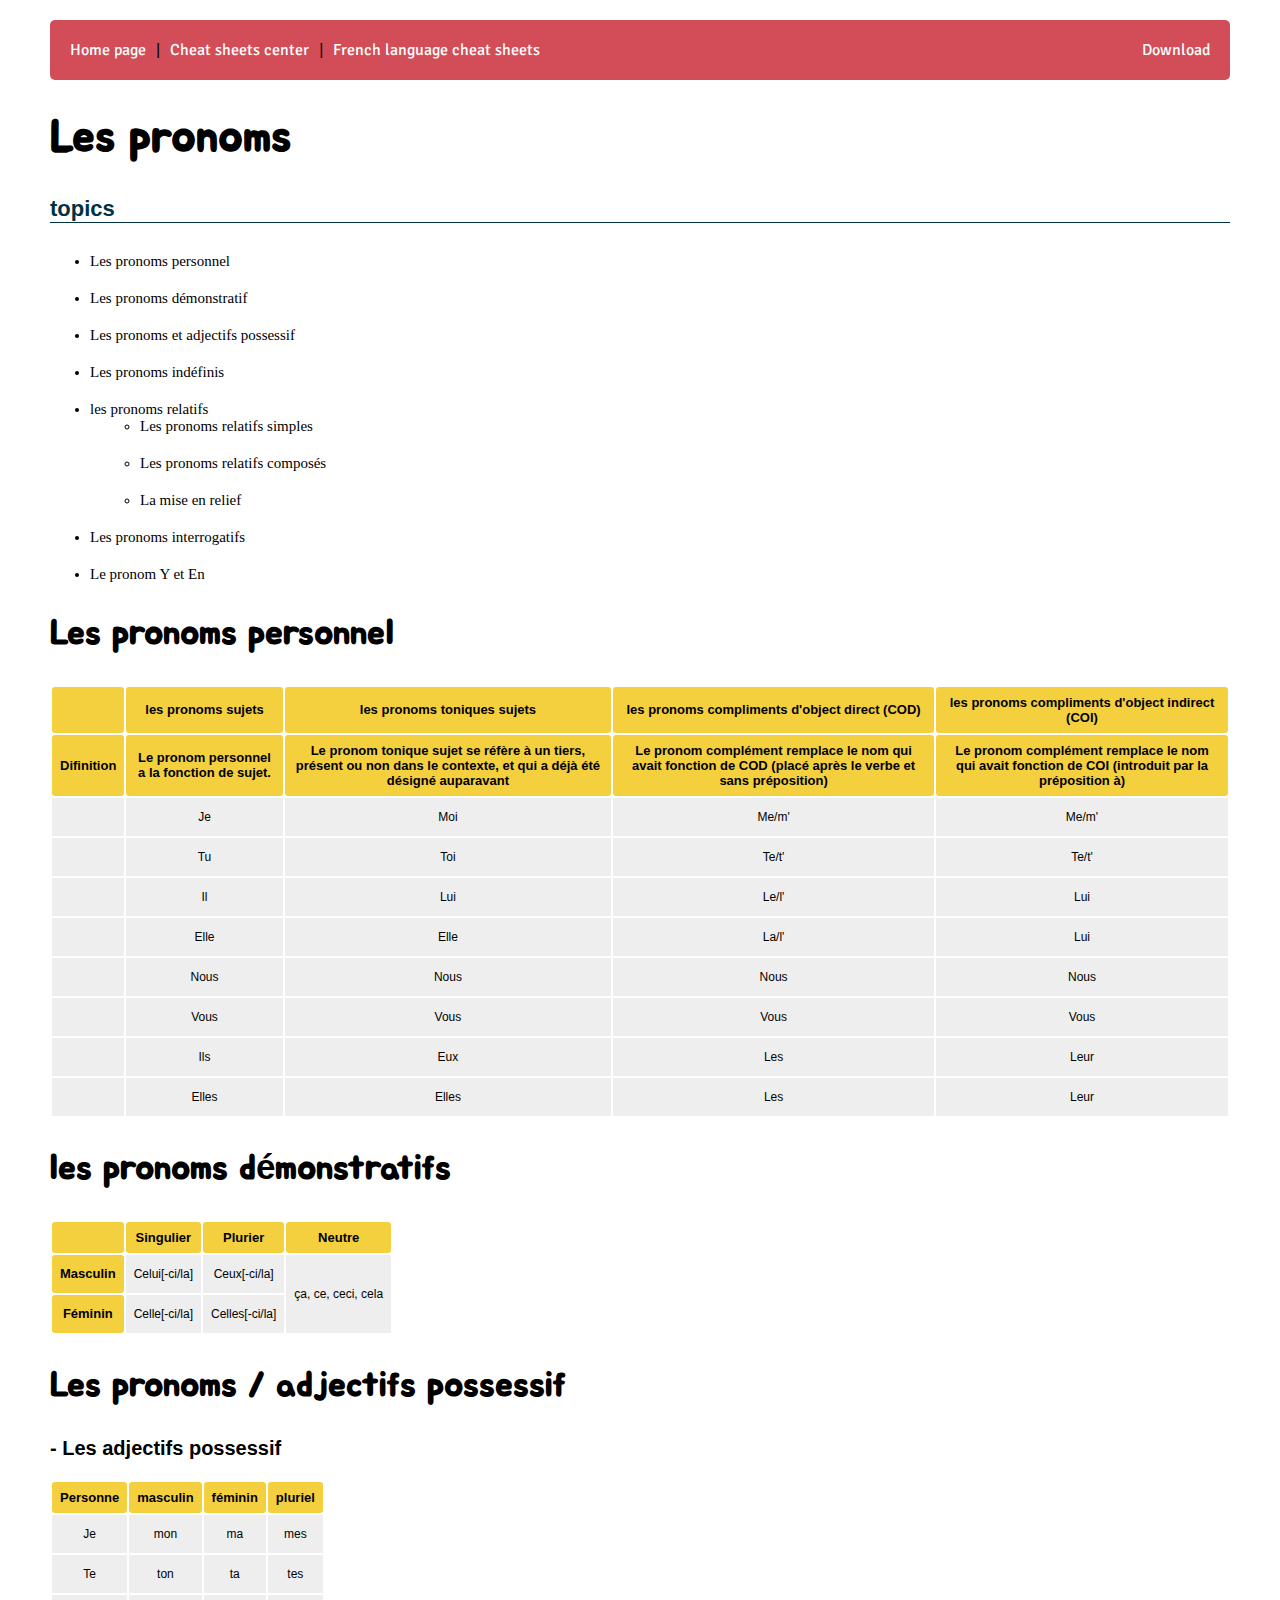
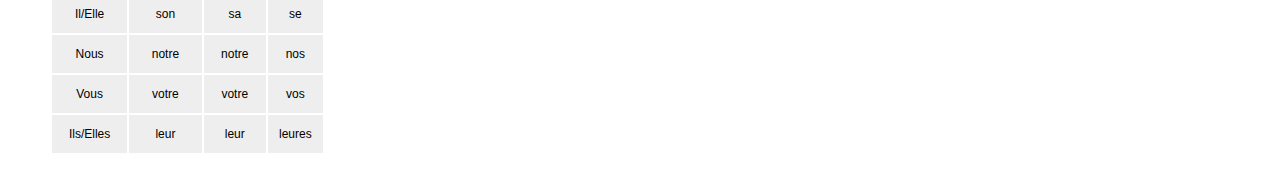
<file: Les_quantites.html>
<html>
<head>
  <meta charset="UTF-8">
  <link href="cheatsheet.css" rel="stylesheet" type="text/css" >

</head>

<body>
    <div class="TopHeaderBarF">
        <a href="http://www.aazamzandi.com">Home page</a> | 
        <a href="http://www.aazamzandi.com/cheatsheet/index.html">Cheat sheets center</a> | 
        <a href="http://www.aazamzandi.com/cheatsheet/french/index.html">French language cheat sheets</a>
        <div style="flex-grow: 3"></div>
        <a href="http://www.aazamzandi.com/cheatsheet/french/download.html">Download</a>
    </div>
<h1> Les pronoms</h1>

<h4>topics</h4>
<ul>
<li>Les pronoms personnel</li>
<li>Les pronoms démonstratif</li>
<li>Les pronoms et adjectifs possessif</li>
<li>Les pronoms indéfinis</li>
<li>les pronoms relatifs<br>
<ul>
<li>Les pronoms relatifs simples</li>
<li>Les pronoms relatifs composés </li>
<li>La mise en relief </li>
</ul>


</li>

<li>Les pronoms interrogatifs</li>
<li>Le pronom Y et En</li>
</ul>

<h2>Les pronoms personnel</h2>
<table>
<tr>
<th></th>
<th>les pronoms sujets</th>
<th>les pronoms toniques sujets </th>
<th>les pronoms compliments d'object direct (COD)</th>
<th>les pronoms compliments d'object indirect (COI)</th>
</tr>

<tr>
<th>Difinition</th>
<th>Le pronom personnel a la fonction de sujet.</th>
<th>Le pronom tonique sujet se réfère à un tiers, présent ou non dans le contexte, et qui a déjà été désigné auparavant </th>
<th>Le pronom complément remplace le nom qui avait fonction de COD (placé après le verbe et sans préposition)</th>
<th>Le pronom complément remplace le nom qui avait fonction de COI (introduit par la préposition à)</th>

</tr>

<tr>
<td></td>
<td>Je</td>
<td>Moi</td>
<td>Me/m'</td>
<td>Me/m'</td>
</tr>

<tr>
<td></td>
<td>Tu</td>
<td>Toi</td>
<td>Te/t'</td>
<td>Te/t'</td>
</tr>

<tr>
<td></td>
<td>Il</td>
<td>Lui</td>
<td>Le/l'</td>
<td>Lui</td>
</tr>

<tr>
<td></td>
<td>Elle</td>
<td>Elle</td>
<td>La/l'</td>
<td>Lui</td>
</tr>


<tr>
<td></td>
<td>Nous</td>
<td>Nous</td>
<td>Nous</td>
<td>Nous</td>
</tr>

<tr>
<td></td>
<td>Vous</td>
<td>Vous</td>
<td>Vous</td>
<td>Vous</td>
</tr>

<tr>
<td></td>
<td>Ils</td>
<td>Eux</td>
<td>Les</td>
<td>Leur</td>
</tr>

<tr>
<td></td>
<td>Elles</td>
<td>Elles</td>
<td>Les</td>
<td>Leur</td>
</tr>

</table>

<h2>les pronoms démonstratifs</h2>

<table>
<tr>
<th></th>
<th>Singulier </th>
<th>Plurier</th>
<th>Neutre</th>
</tr>

<tr>
<th>Masculin </th>
<td>Celui[-ci/la]</td>
<td>Ceux[-ci/la]</td>
<td rowspan=2>ça, ce, ceci, cela</td>
</tr>

<tr>
<th>Féminin</th>
<td>Celle[-ci/la]</td>
<td>Celles[-ci/la]</td>
</tr>

</table>

<h2>Les pronoms / adjectifs possessif</h2>
<h3> - Les adjectifs possessif</h3>
<table>
<tr>
<th>Personne</th>
<th>masculin</th>
<th>féminin</th>
<th>pluriel</th>
</tr>

<tr>
<td>Je</td>
<td>mon</td>
<td>ma</td>
<td>mes</td>
</tr>

<tr>
<td>Te</td>
<td>ton</td>
<td>ta</td>
<td>tes</td>
</tr>


<tr>
<td>Il/Elle</td>
<td>son</td>
<td>sa</td>
<td>se</td>
</tr>


<tr>
<td>Nous</td>
<td>notre</td>
<td>notre</td>
<td>nos</td>
</tr>


<tr>
<td>Vous</td>
<td>votre</td>
<td>votre</td>
<td>vos</td>
</tr>


<tr>
<td>Ils/Elles</td>
<td>leur</td>
<td>leur</td>
<td>leures</td>
</tr>


</table>




</body>
</html>
</file>
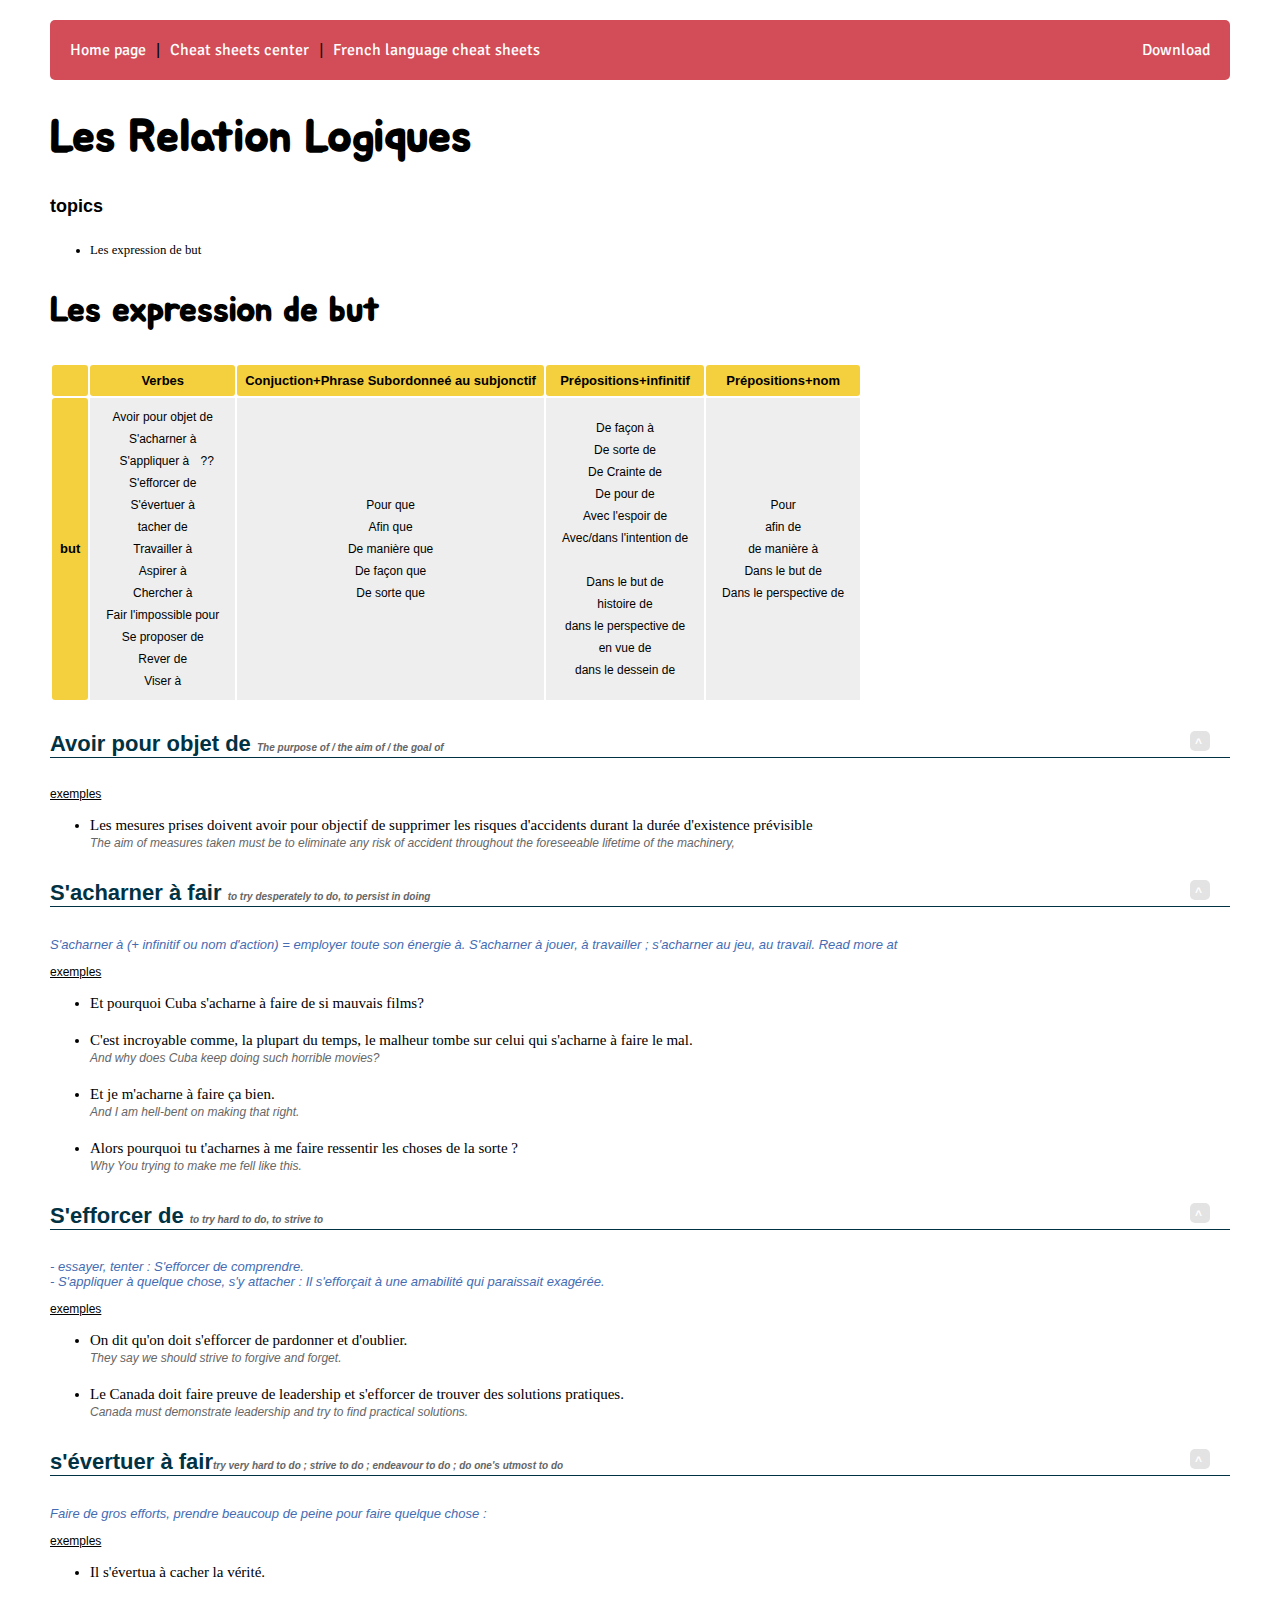
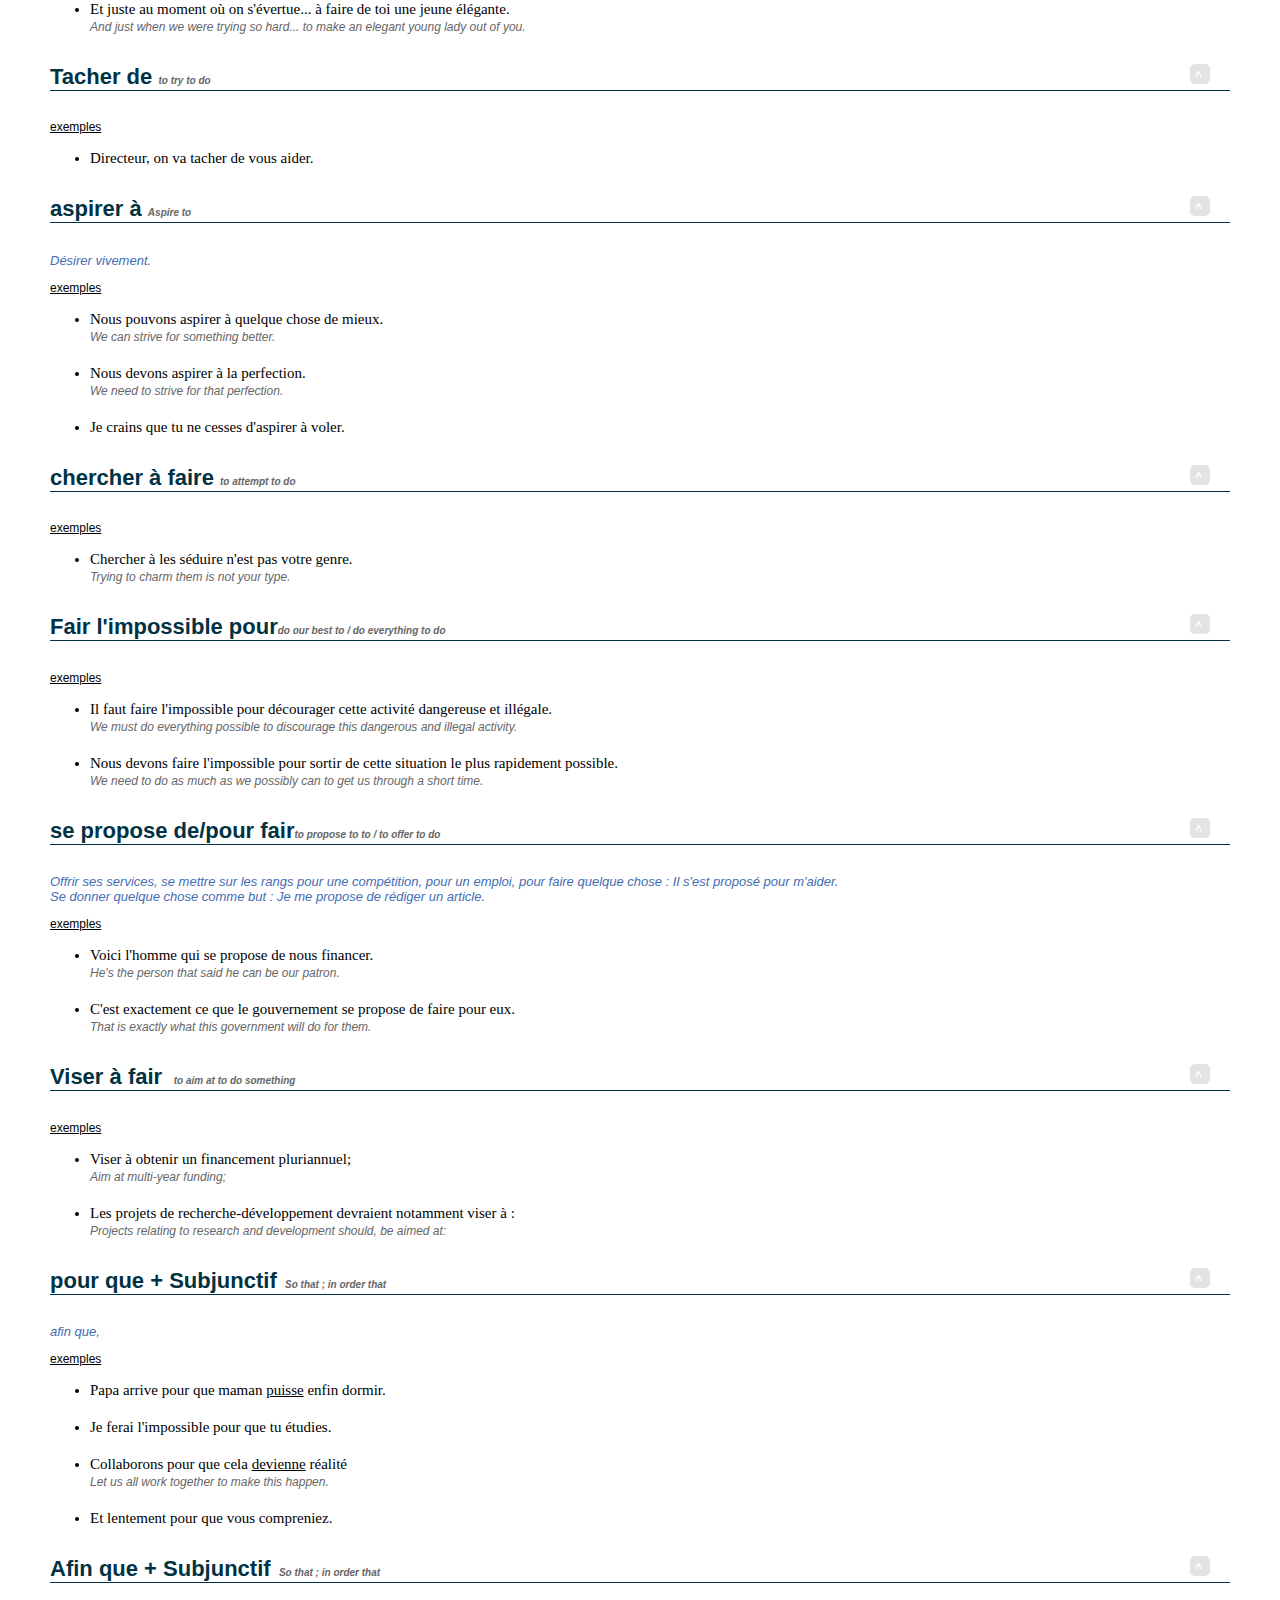
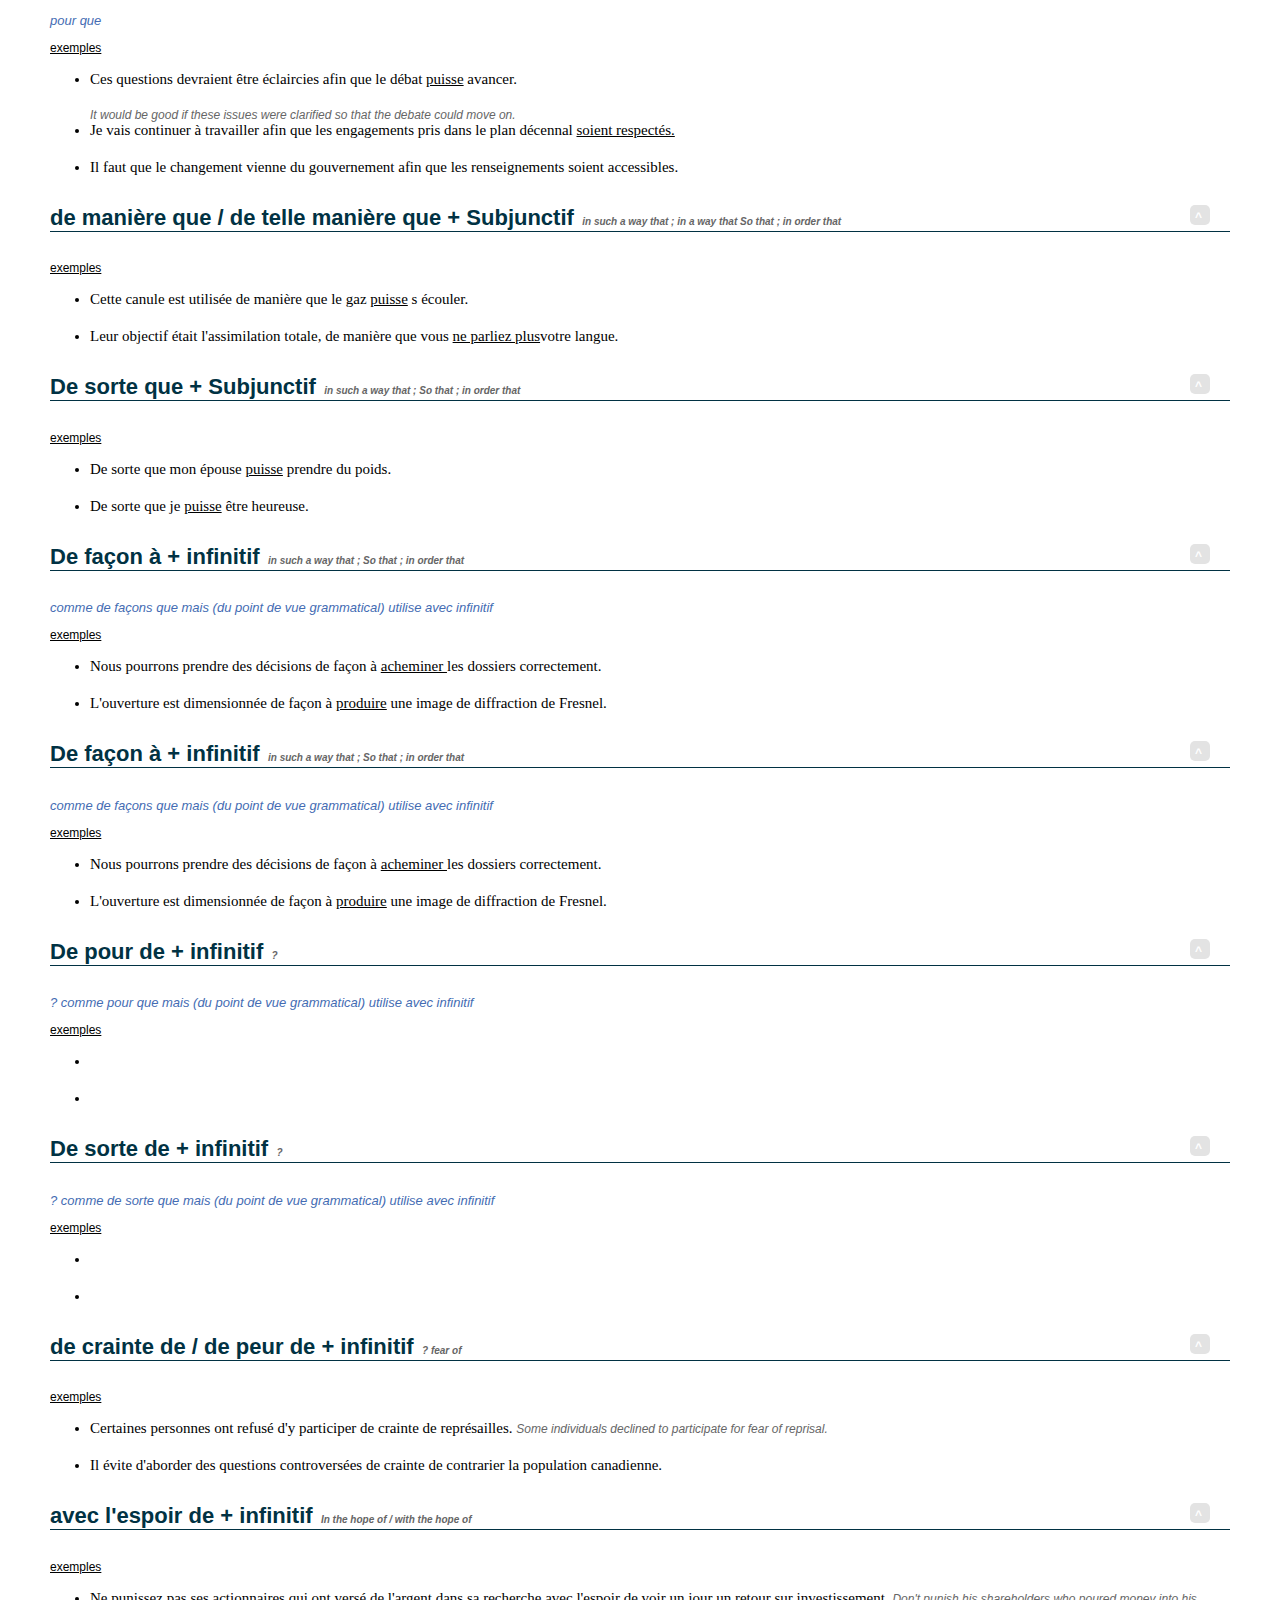
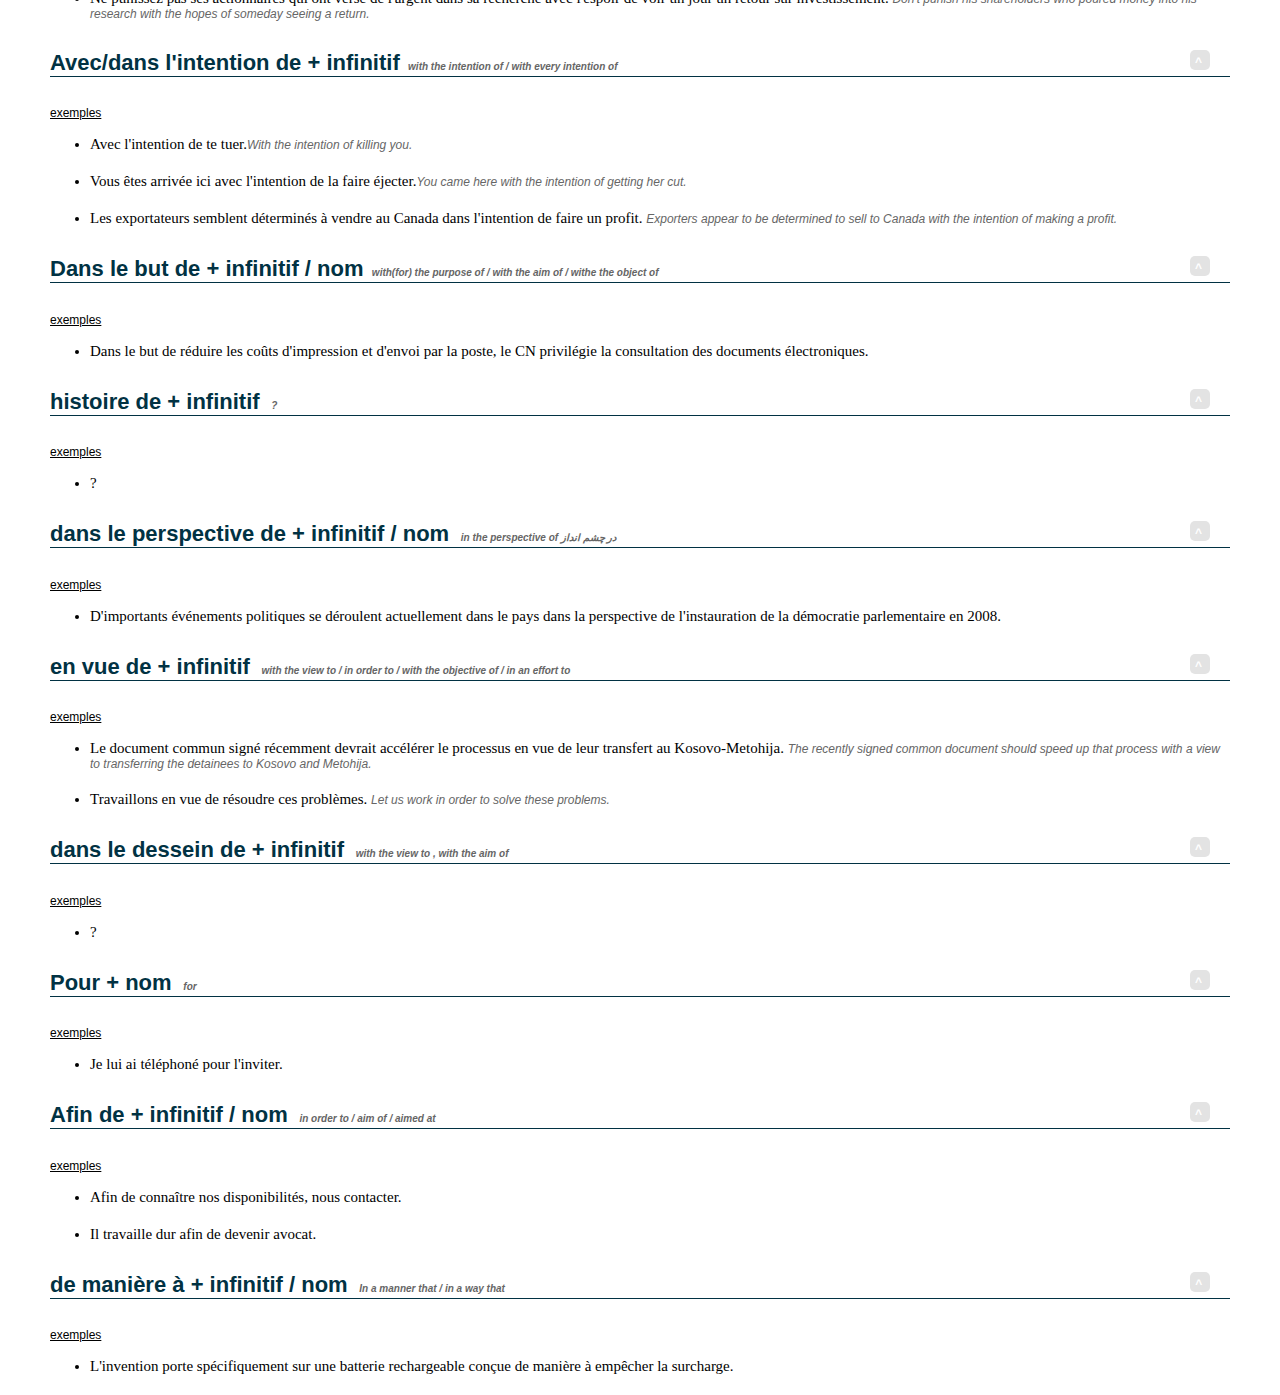
<file: Les_Relation_Logiques.html>
<html>
<head>
  <meta charset="UTF-8">
<title>Les expression de but</title>
  <meta name="description" content="FLE Cheat sheet">
  <meta name="keywords" content="FLE, French language,expression but ">
  <meta name="author" content="Aazam ZANDI">
  <meta name="viewport" content="width=device-width, initial-scale=1.0">
<link href="cheatsheet.css" rel="stylesheet" type="text/css" >

</head>

<body>
   <div class="TopHeaderBarF">
        <a href="http://www.aazamzandi.com">Home page</a> | 
        <a href="http://www.aazamzandi.com/cheatsheet/index.html">Cheat sheets center</a> | 
        <a href="http://www.aazamzandi.com/cheatsheet/french/index.html">French language cheat sheets</a>
        <div style="flex-grow: 3"></div>
        <a href="http://www.aazamzandi.com/cheatsheet/french/download.html">Download</a>
    </div>
<h1> Les Relation Logiques</h1>

<h4 class="topic">topics</h4>
<ul class="topic">
<li>Les expression de but</li>
</ul>

<h2>Les expression de but</h2>
<a id="top" name="top"></a>
<table>
<tr>
<th></th>
<th>Verbes</th>
<th>Conjuction+Phrase Subordonneé au subjonctif</th>
<th>Prépositions+infinitif</th>
<th>Prépositions+nom</th>
</tr>


<tr>
<th>but</th>
<td><a href="#Avoir_pour_objet_de" >Avoir pour objet de</a> <br>
<a href="#s_acharner_a" >S'acharner à</a><br>
<a href="#s_appliquer_a" >S'appliquer à</a> ??<br>
<a href="#s_efforcer_de" >S'efforcer  de</a><br>
<a href="#s_evertuer_a" >S'évertuer  à</a><br>
<a href="#tacher_de" >tacher  de</a><br>
<a href="#travailler_a" >Travailler  à</a><br>
<a href="#aspirer_a" >Aspirer  à</a><br>
<a href="#chercher_a" >Chercher  à</a><br>
<a href="#fair_l_impossible_pour" >Fair l'impossible  pour</a><br>
<a href="#se_proposer_de" >Se proposer de</a><br>
<a href="#rever_de" >Rever de</a><br>
<a href="#viser_a" >Viser à</a><br>
</td>

<td>
<a href="#pour_que" >Pour que</a><br>
<a href="#afin_que" >Afin que</a><br>
<a href="#de_maniere_que" >De manière que</a><br>
<a href="#de_facon_que" >De façon que</a><br>
<a href="#de_sorte_que" >De sorte que</a><br>
</td>

<td>
<a href="#de_façon_a" >De façon à</a><br>
<a href="#de_sorte_de" >De sorte de</a><br>
<a href="#de_crainte_de" >De Crainte de</a><br>
<a href="#de_pour_de" >De pour de</a><br>
<a href="#avec_l_espoir_de" >Avec l'espoir de</a><br>
<a href="#avec_l_intention_de" >Avec/dans l'intention de</a><br><br>
<a href="#dans_le_but_de" >Dans le but de</a><br>
<a href="#histoire_de" >histoire de</a><br>
<a href="#dans_le_perspective_de" >dans le perspective de</a><br>
<a href="#en_vue_de" >en vue de</a><br>
<a href="#dans_le_dessein_de" >dans le dessein de</a>

</td>

<td>
<a href="#Pour" >Pour</a><br>
<a href="#afin_de" >afin de </a><br>
<a href="#de_maniere_a" >de manière à </a><br>
<a href="#dans_le_but_de" >Dans le but de </a><br>
<a href="#dans_le_perspective_de" >Dans le perspective de </a><br>

</td>

</tr>

</table>

<h4><a id="Avoir_pour_objet_de" name="Avoir_pour_objet_de"></a>Avoir pour objet de <span class="denglis">The purpose of / the aim of / the goal of</span><a class="top" href="#top" >^</a></h4>
<p class="exemple" >exemples</p>
<ul>
<li>Les mesures prises doivent avoir pour objectif de supprimer les risques d'accidents durant la durée d'existence prévisible<br>
<span class="EngExemple">The aim of measures taken must be to eliminate any risk of accident throughout the foreseeable lifetime of the machinery,</span>
</li>
</ul>

<h4><a name="#s_acharner_a" id="#s_acharner_a"></a>S'acharner à fair <span class="denglis">to try desperately to do, to persist in doing</span><a class="top" href="#top" >^</a></h4>
<p class="defination" >S'acharner à (+ infinitif ou nom d'action) = employer toute son énergie à. S'acharner à jouer, à travailler ; s'acharner au jeu, au travail.
Read more at
<p class="exemple" >exemples</p>
<ul>
<li>Et pourquoi Cuba s'acharne à faire de si mauvais films?<br>
<span class="EngExemple"></span>
</li>

<li>C'est incroyable comme, la plupart du temps, le malheur tombe sur celui qui s'acharne à faire le mal.<br>
<span class="EngExemple">And why does Cuba keep doing such horrible movies?</span>
</li>

<li>Et je m'acharne à faire ça bien.<br>
<span class="EngExemple">And I am hell-bent on making that right.</span>
</li>

<li>Alors pourquoi tu t'acharnes à me faire ressentir les choses de la sorte ?<br>
<span class="EngExemple">Why You trying to make me fell like this.</span>
</li>

</ul>

<h4><a name="#s_efforcer_de" id="#s_efforcer_de" ></a>S'efforcer de <span class="denglis">to try hard to do, to strive to </span><a class="top" href="#top" >^</a></h4>
<p class="defination" >- essayer, tenter : S'efforcer de comprendre.<br> - S'appliquer à quelque chose, s'y attacher : Il s'efforçait à une amabilité qui paraissait exagérée.
<p class="exemple" >exemples</p>
<ul>
<li>On dit qu'on doit s'efforcer de pardonner et d'oublier.<br>
<span class="EngExemple">They say we should strive to forgive and forget.</span></li>

<li>Le Canada doit faire preuve de leadership et s'efforcer de trouver des solutions pratiques.<br>
<span class="EngExemple">Canada must demonstrate leadership and try to find practical solutions.</span></li>
</ul>

<h4><a name="#s_evertuer_a" id="#s_evertuer_a" ></a>s'évertuer à fair<span class="denglis">try very hard to do ; strive to do ; endeavour to do ; do one's utmost to do  </span><a class="top" href="#top" >^</a></h4>
<p class="defination" >Faire de gros efforts, prendre beaucoup de peine pour faire quelque chose : </p>
<p class="exemple" >exemples</p>
<ul>
<li>Il s'évertua à cacher la vérité.<br>
<span class="EngExemple"></span></li>

<li>Et juste au moment où on s'évertue... à faire de toi une jeune élégante.<br>
<span class="EngExemple">And just when we were trying so hard... to make an elegant young lady out of you.</span></li>
</ul>

<h4><a name="#tacher_de" id="#tacher_de" ></a>Tacher de <span class="denglis">to try to do   </span><a class="top" href="#top" >^</a></h4>
<p class="defination" > </p>
<p class="exemple" >exemples</p>
<ul>
<li>Directeur, on va tacher de vous aider.<br>
<span class="EngExemple"></span></li>
</ul>

<h4><a name="#aspirer_a" id="#aspirer_a" ></a>aspirer à <span class="denglis">Aspire to  </span><a class="top" href="#top" >^</a></h4>
<p class="defination" >Désirer vivement.</p>
 <p class="exemple" >exemples</p>
<ul>
<li>Nous pouvons aspirer à quelque chose de mieux.<br>
<span class="EngExemple">We can strive for something better.</span></li>

<li>Nous devons aspirer à la perfection.<br>
<span class="EngExemple">We need to strive for that perfection.</span></li>
<li>Je crains que tu ne cesses d'aspirer à voler.</li>
</ul>


<h4><a name="#chercher_a" id="#chercher_a" ></a>chercher à faire <span class="denglis">to attempt to do  </span><a class="top" href="#top" >^</a></h4>
<p class="defination" ></p>
 <p class="exemple" >exemples</p>
<ul>
<li>Chercher à les séduire n'est pas votre genre.<br>
<span class="EngExemple">Trying to charm them is not your type.</span></li>
</ul>

<h4><a name="#fair_l_impossible_pour" id="#fair_l_impossible_pour" ></a>Fair l'impossible pour<span class="denglis">do our best to / do everything to do   </span><a class="top" href="#top" >^</a></h4>
<p class="defination" ></p>
 <p class="exemple" >exemples</p>
<ul>
<li>Il faut faire l'impossible pour décourager cette activité dangereuse et illégale.<br>
<span class="EngExemple">We must do everything possible to discourage this dangerous and illegal activity.</span></li>

<li>Nous devons faire l'impossible pour sortir de cette situation le plus rapidement possible.<br>
<span class="EngExemple">We need to do as much as we possibly can to get us through a short time.</span></li>

</ul>


<h4><a name="#se_proposer_de" id="#se_proposer_de" ></a>se propose de/pour fair<span class="denglis">to propose to to / to offer to do   </span><a class="top" href="#top" >^</a></h4>
<p class="defination" >
Offrir ses services, se mettre sur les rangs pour une compétition, pour un emploi, pour faire quelque chose : Il s'est proposé pour m'aider. <br>
Se donner quelque chose comme but : Je me propose de rédiger un article.
 <p class="exemple" >exemples</p>
<ul>
<li>Voici l'homme qui se propose de nous financer.<br>
<span class="EngExemple">He's the person that said he can be our patron.</span></li>
<li>C'est exactement ce que le gouvernement se propose de faire pour eux.<br>
<span class="EngExemple">That is exactly what this government will do for them.</span></li>
</ul>


<h4><a name="#viser_a" id="#viser_a" ></a>Viser à fair <span class="denglis"> &nbsp; to aim at to do something  </span><a class="top" href="#top" >^</a></h4>
<p class="defination" > </p>
<p class="exemple" >exemples</p>
<ul>
<li>Viser à obtenir un financement pluriannuel;<br>
<span class="EngExemple">Aim at multi-year funding;</span></li>

<li>Les projets de recherche-développement devraient notamment viser à :<br>
<span class="EngExemple">Projects relating to research and development should, be aimed at:</span></li>
</ul>

<h4><a name="#pour_que" id="#pour_que" ></a>pour que + Subjunctif<span class="denglis"> &nbsp; So that ; in order that  </span><a class="top" href="#top" >^</a></h4>
<p class="defination" > afin que, </p>
<p class="exemple" >exemples</p>
<ul>
<li>Papa arrive pour que maman <u> puisse</u> enfin dormir.</li>
<li>Je ferai l'impossible pour que tu étudies.</li>
<li>Collaborons pour que cela <u>devienne</u> réalité</br>
<span class="EngExemple">Let us all work together to make this happen.</span></li>
<li>Et lentement pour que vous compreniez.</li>
</ul>


<h4><a name="#Afin_que" id="#Afin_que" ></a>Afin que + Subjunctif<span class="denglis"> &nbsp; So that ; in order that  </span><a class="top" href="#top" >^</a></h4>
<p class="defination" > pour que </p>
<p class="exemple" >exemples</p>
<ul>
<li>Ces questions devraient être éclaircies afin que le débat <u>puisse</u> avancer.</li>
<span class="EngExemple">It would be good if these issues were clarified so that the debate could move on.</span>
<li>Je vais continuer à travailler afin que les engagements pris dans le plan décennal <u>soient respectés.</u></li>
<li>Il faut que le changement vienne du gouvernement afin que les renseignements soient accessibles.</u>
</ul>



<h4><a name="#de_maniere_que" id="#de_maniere_que" ></a>de manière que / de telle manière que + Subjunctif<span class="denglis"> &nbsp; in such a way that ; in a way that So that ; in order that  </span><a class="top" href="#top" >^</a></h4>
<p class="defination" >  </p>
<p class="exemple" >exemples</p>
<ul>
<li>Cette canule est utilisée de manière que le gaz <u>puisse</u> s écouler.</li>


<li>Leur objectif était l'assimilation totale, de manière que vous <u> ne parliez plus</u>votre langue.</li>
</ul>

<h4><a name="#de_sorte_que" id="#de_sorte_que" ></a>De sorte que + Subjunctif<span class="denglis"> &nbsp; in such a way that ;  So that ; in order that  </span><a class="top" href="#top" >^</a></h4>
<p class="defination" >  </p>
<p class="exemple" >exemples</p>
<ul>
<li>De sorte que mon épouse <u>puisse</u> prendre du poids.</li>
<li>De sorte que je <u>puisse</u> être heureuse.</li>
</ul>

<h4><a name="#de_facon_que" id="#de_facon_que" ></a>De façon à + infinitif<span class="denglis"> &nbsp; in such a way that ;  So that ; in order that  </span><a class="top" href="#top" >^</a></h4>
<p class="defination" > comme de façons que mais (du point de vue grammatical) utilise avec  infinitif  </p>
<p class="exemple" >exemples</p>
<ul><li>Nous pourrons prendre des décisions de façon à <u>acheminer </u>les dossiers correctement.</li>
<li>L'ouverture est dimensionnée de façon à <u>produire</u> une image de diffraction de Fresnel.</li></ul>

<h4><a name="#de_facon_a" id="#de_facon_a" ></a>De façon à + infinitif<span class="denglis"> &nbsp; in such a way that ;  So that ; in order that  </span><a class="top" href="#top" >^</a></h4>
<p class="defination" > comme de façons que mais (du point de vue grammatical) utilise avec  infinitif  </p>
<p class="exemple" >exemples</p>
<ul><li>Nous pourrons prendre des décisions de façon à <u>acheminer </u>les dossiers correctement.</li>
<li>L'ouverture est dimensionnée de façon à <u>produire</u> une image de diffraction de Fresnel.</li></ul>

<h4><a name="#de_pour_de" id="#de_pour_de" ></a>De pour de + infinitif<span class="denglis"> &nbsp; ?  </span><a class="top" href="#top" >^</a></h4>
<p class="defination" > ? comme  pour que mais (du point de vue grammatical) utilise avec  infinitif  </p>
<p class="exemple" >exemples</p>
<ul><li></li>
<li></li></ul>

<h4><a name="#de_sorte_de" id="#de_sorte_de" ></a>De sorte de + infinitif<span class="denglis"> &nbsp; ?  </span><a class="top" href="#top" >^</a></h4>
<p class="defination" > ? comme  de sorte que mais (du point de vue grammatical) utilise avec  infinitif  </p>
<p class="exemple" >exemples</p>
<ul><li></li>
<li></li></ul>

<h4><a name="#de_crainte_de" id="#de_crainte_de" ></a>de crainte de / de peur de + infinitif<span class="denglis"> &nbsp; ? fear of </span><a class="top" href="#top" >^</a></h4>
<p class="defination" > </p>
<p class="exemple" >exemples</p>
<ul><li>Certaines personnes ont refusé d'y participer de crainte de représailles.
<span class="EngExemple">Some individuals declined to participate for fear of reprisal.</span></li>
<li>Il évite d'aborder des questions controversées de crainte de contrarier la population canadienne.</li>
</ul>

<h4><a name="#avec_l_espoir_de" id="#avec_l_espoir_de" ></a>avec l'espoir de + infinitif<span class="denglis"> &nbsp; In the hope of / with the hope of </span><a class="top" href="#top" >^</a></h4>
<p class="defination" > </p>
<p class="exemple" >exemples</p>
<ul><li>Ne punissez pas ses actionnaires qui ont versé de l'argent dans sa recherche avec l'espoir de voir un jour un retour sur investissement.
<span class="EngExemple">Don't punish his shareholders who poured money into his research with the hopes of someday seeing a return.
</span></li>
</ul>

<h4><a name="#avec_l_intention_de" id="#avec_l_intention_de" ></a>Avec/dans l'intention de + infinitif<span class="denglis"> &nbsp; with the intention of / with every intention of</span><a class="top" href="#top" >^</a></h4>
<p class="defination" > </p>
<p class="exemple" >exemples</p>
<ul><li>Avec l'intention de te tuer.<span class="EngExemple">With the intention of killing you.</span></li>
<li>Vous êtes arrivée ici avec l'intention de la faire éjecter.<span class="EngExemple">You came here with the intention of getting her cut.</span></li>
<li>Les exportateurs semblent déterminés à vendre au Canada dans l'intention de faire un profit.
<span class="EngExemple">Exporters appear to be determined to sell to Canada with the intention of making a profit.</span></li>
</ul>

<h4><a name="#dans_le_but_de" id="#dans_le_but_de" ></a>Dans le but de + infinitif / nom<span class="denglis"> &nbsp; with(for) the purpose of / with the aim of / withe the object of</span><a class="top" href="#top" >^</a></h4>
<p class="defination" > </p>
<p class="exemple" >exemples</p>
<ul><li>Dans le but de réduire les coûts d'impression et d'envoi par la poste, le CN privilégie la consultation des documents électroniques.</li></ul>


<h4><a name="#histoire_de" id="#histoire_de" ></a>histoire de + infinitif <span class="denglis"> &nbsp; ?</span><a class="top" href="#top" >^</a></h4>
<p class="defination" > </p>
<p class="exemple" >exemples</p>
<ul><li>?</li></ul>

<h4><a name="#dans_le_perspective_de" id="#dans_le_perspective_de" ></a>
dans le perspective de  + infinitif / nom <span class="denglis"> &nbsp; in the perspective of در چشم انداز</span><a class="top" href="#top" >^</a></h4>
<p class="defination" > </p>
<p class="exemple" >exemples</p>
<ul><li>D'importants événements politiques se déroulent actuellement dans le pays dans la perspective de l'instauration de la démocratie parlementaire en 2008.
</li></ul>

<h4><a name="#en_vue_de" id="#en_vue_de" ></a>
en vue de + infinitif <span class="denglis"> &nbsp; with the view to / in order to / with the objective of / in an effort to </span><a class="top" href="#top" >^</a></h4>
<p class="defination" > </p>
<p class="exemple" >exemples</p>
<ul>
<li>Le document commun signé récemment devrait accélérer le processus en vue de leur transfert au Kosovo-Metohija.
<span class="EngExemple">The recently signed common document should speed up that process with a view to transferring the detainees to Kosovo and Metohija.</span>
</li>
<li>Travaillons en vue de résoudre ces problèmes.
<span class="EngExemple">Let us work in order to solve these problems.</span>
</li>
</ul>

<h4><a name="#dans_le_dessein_de" id="#dans_le_dessein_de" ></a>dans le dessein de  + infinitif <span class="denglis"> &nbsp; with the view to , with the aim of</span><a class="top" href="#top" >^</a></h4>
<p class="defination" > </p>
<p class="exemple" >exemples</p>
<ul>
<li>?</li>
</ul>

<h4><a name="#pour_que" id="#pour_que" ></a>Pour  + nom <span class="denglis"> &nbsp; for</span><a class="top" href="#top" >^</a></h4>
<p class="defination" > </p>
<p class="exemple" >exemples</p>
<ul><li>Je lui ai téléphoné pour l'inviter. </li></ul>
 

<h4><a name="#afin_de" id="#afin_de" ></a>Afin de + infinitif / nom <span class="denglis"> &nbsp; in order to / aim of / aimed at</span><a class="top" href="#top" >^</a></h4>
<p class="defination" > </p>
<p class="exemple" >exemples</p>
<ul>
<li>Afin de connaître nos disponibilités, nous contacter.</li>
<li>Il travaille dur afin de devenir avocat.</li>
</ul>

<h4><a name="#de_maniere_a" id="#de_maniere_a" ></a> de manière à  + infinitif / nom <span class="denglis"> &nbsp; In a manner that / in a way that <span><a class="top" href="#top" >^</a></h4>
<p class="defination" > </p>
<p class="exemple" >exemples</p>
<ul>
<li>L'invention porte spécifiquement sur une batterie rechargeable conçue de manière à empêcher la surcharge.</li>

</ul>

</body>
</html>
</file>
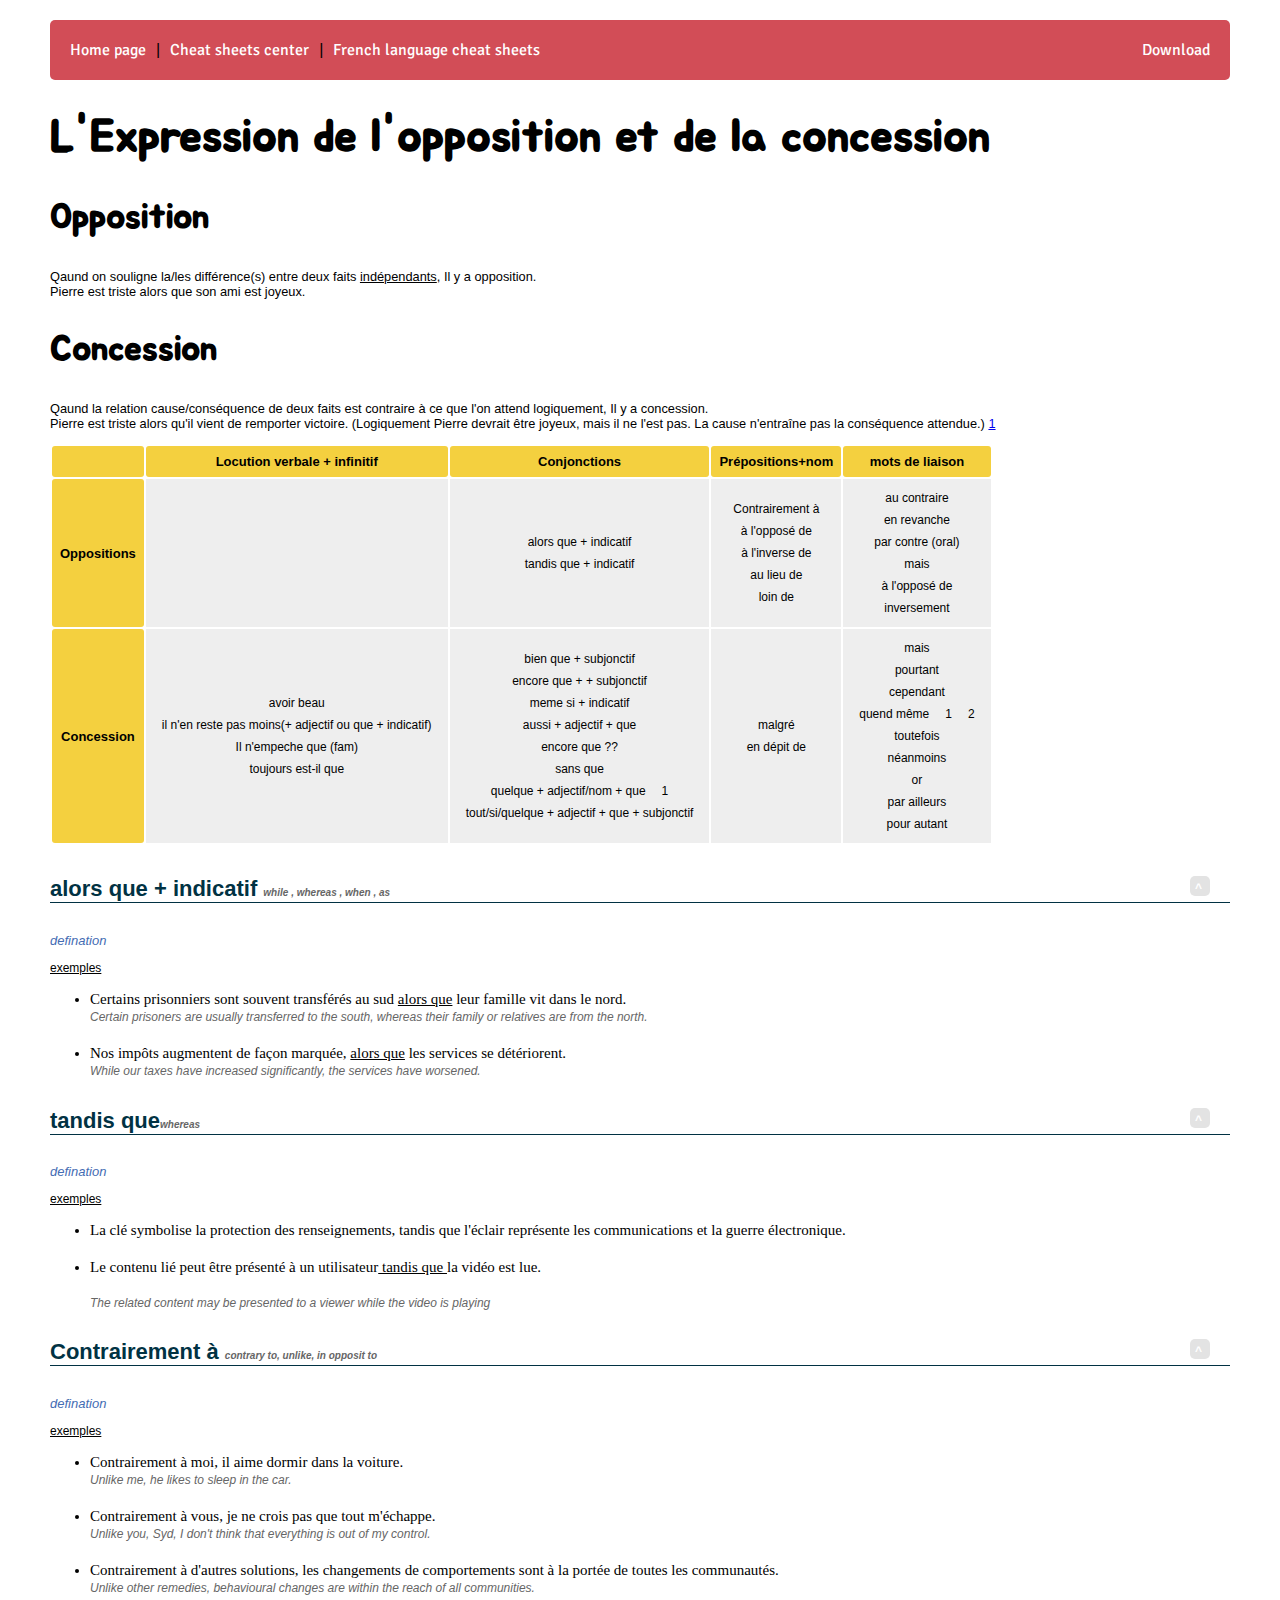
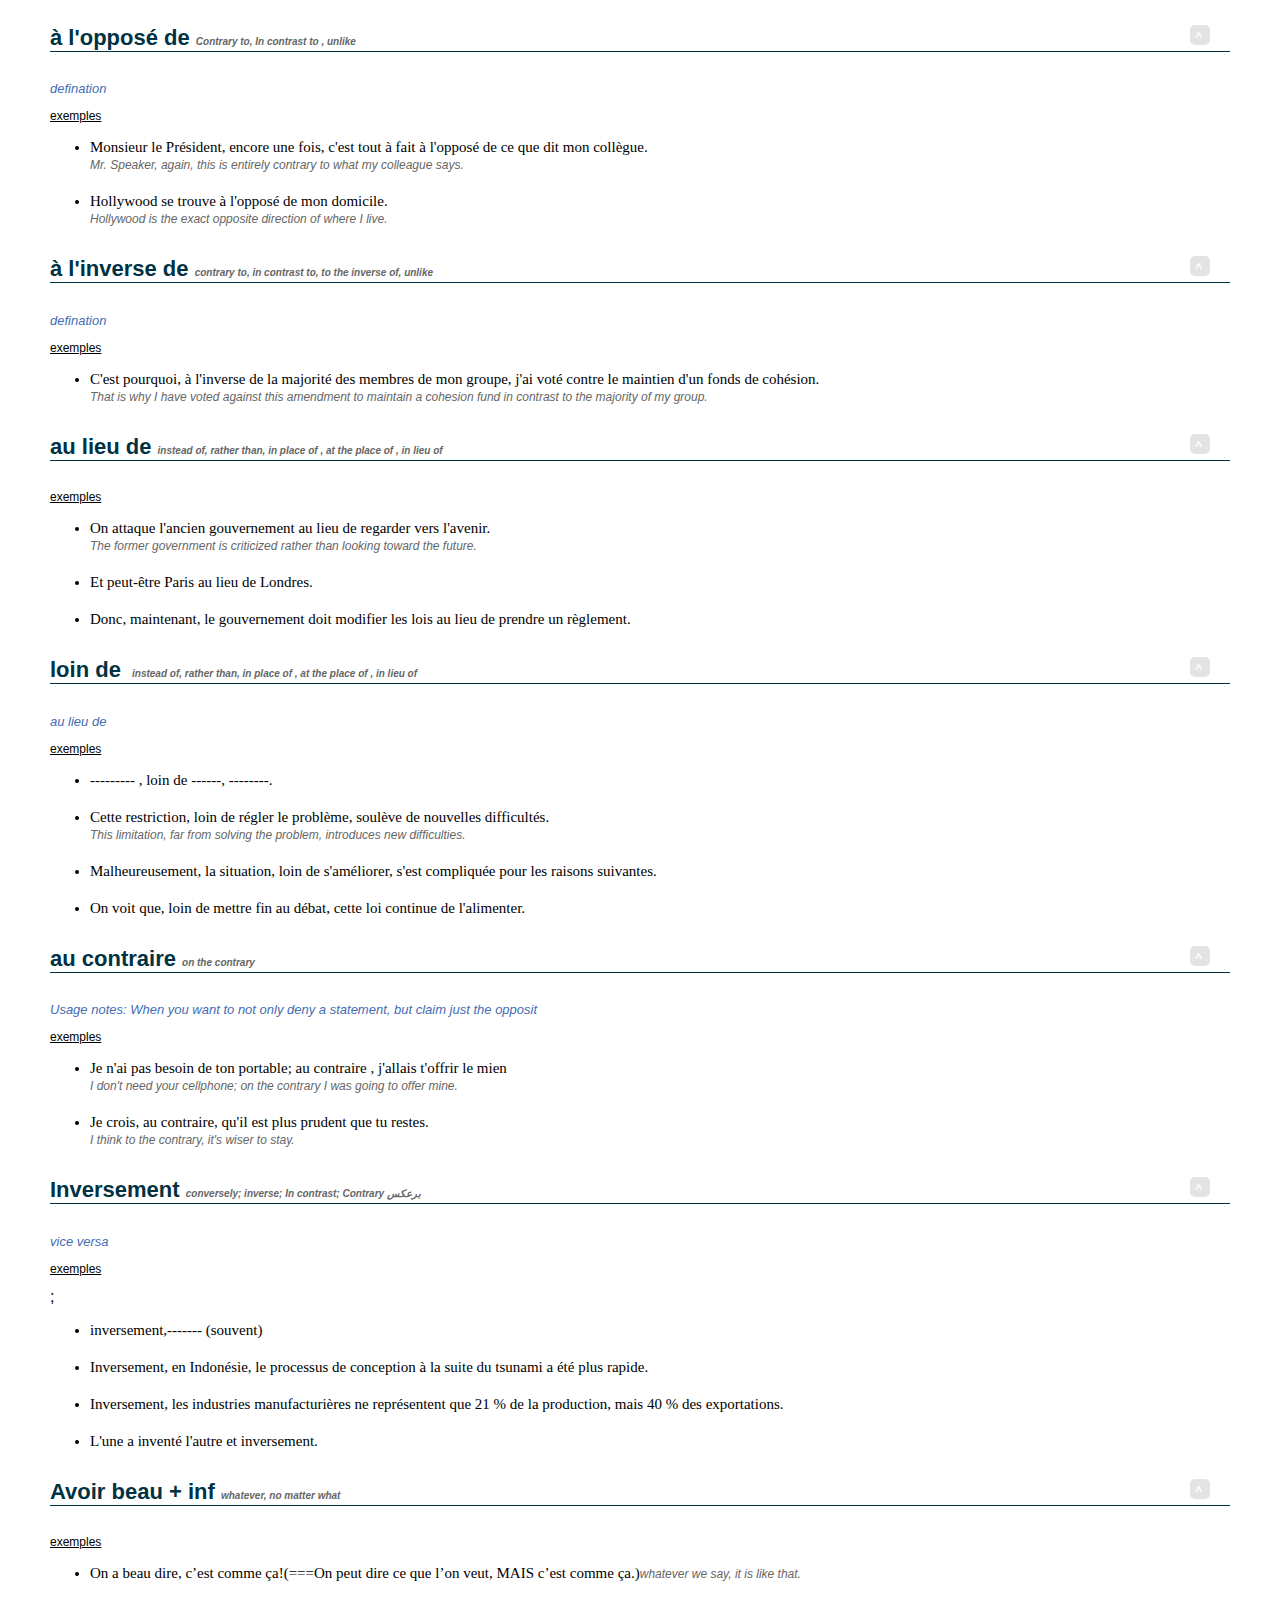
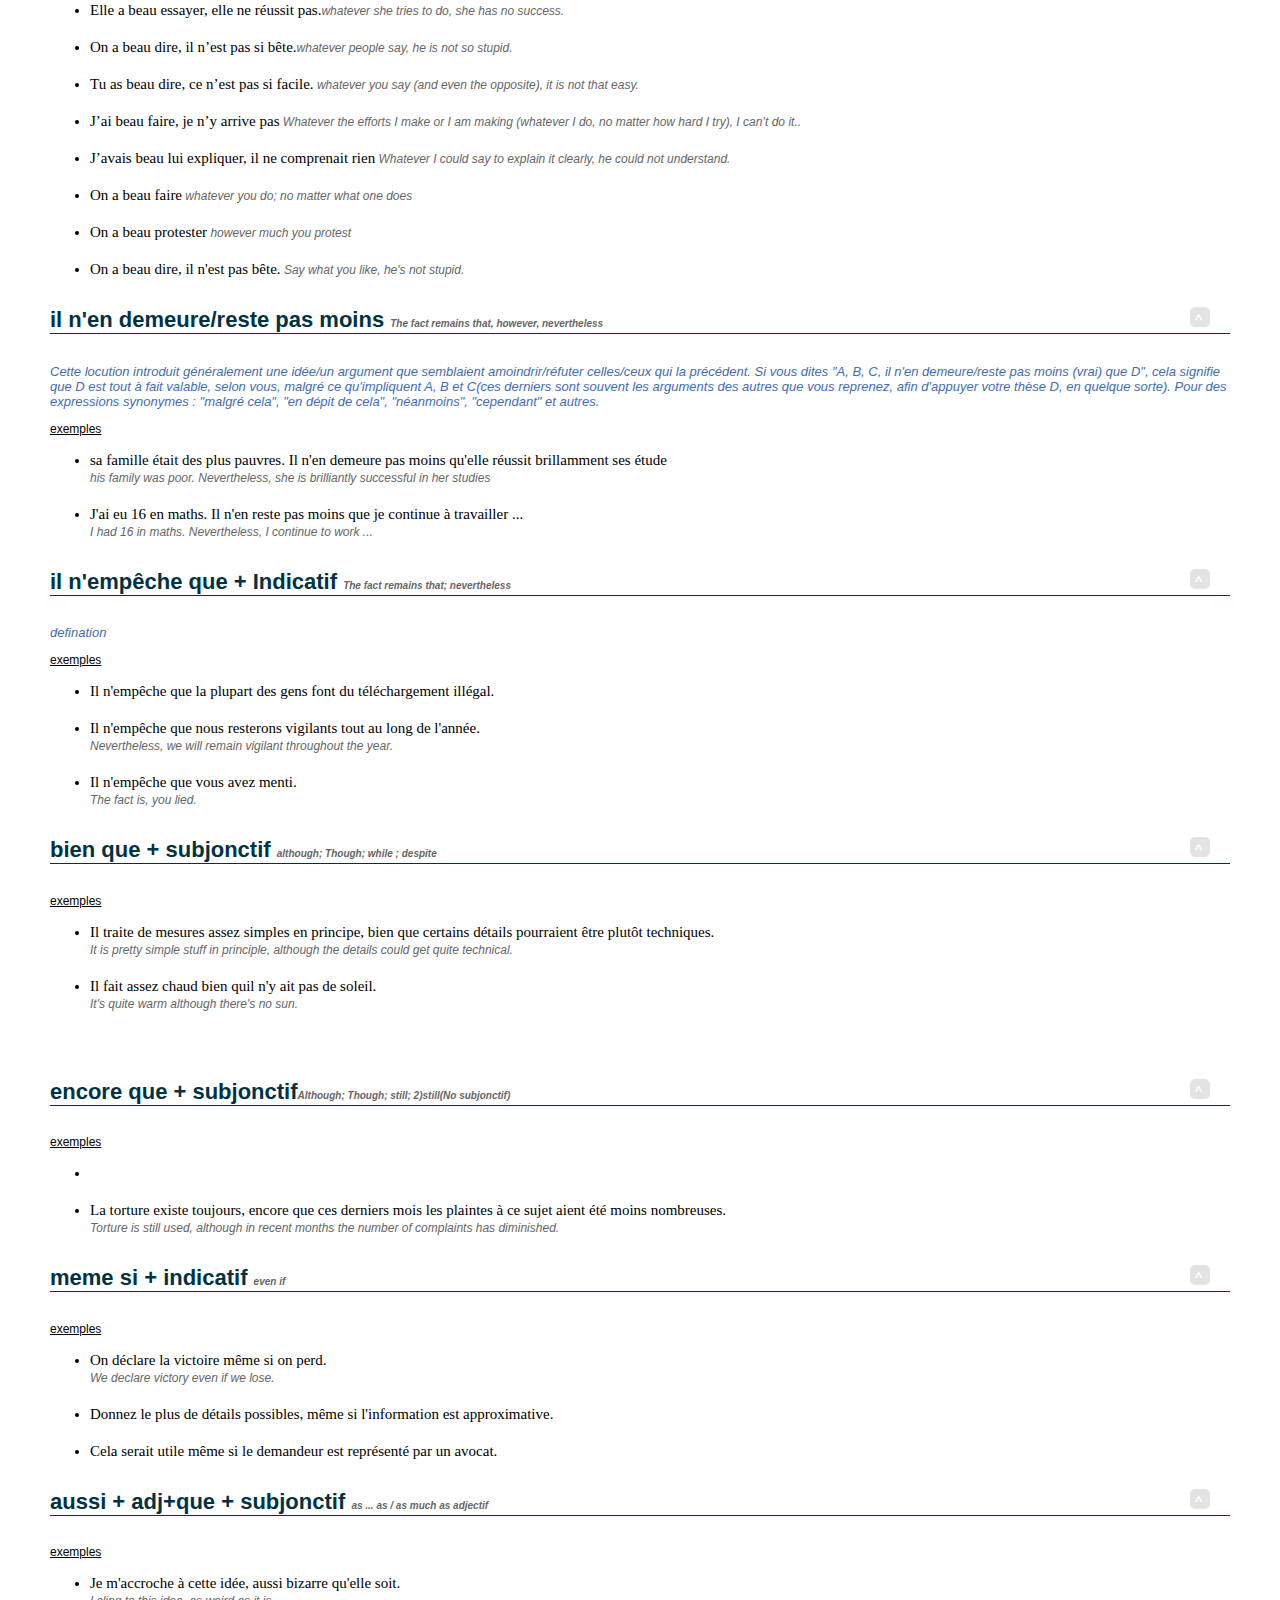
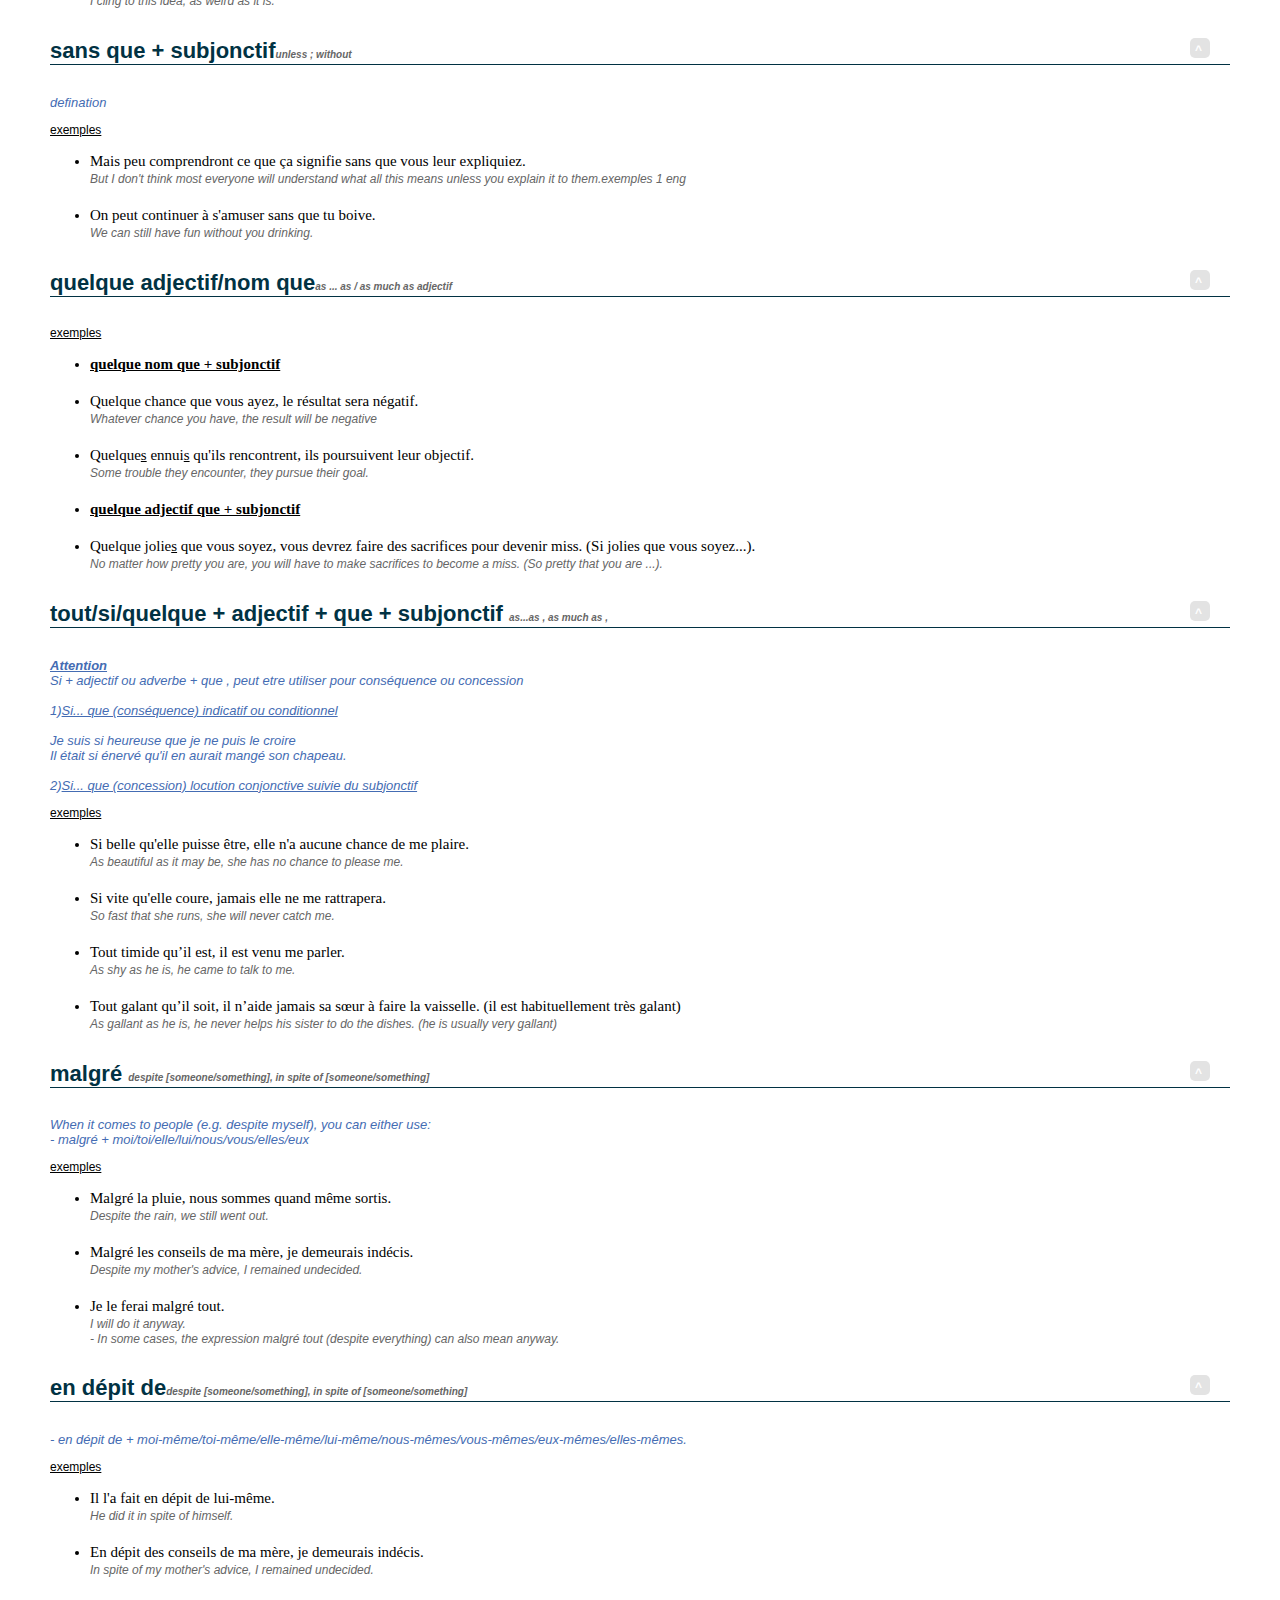
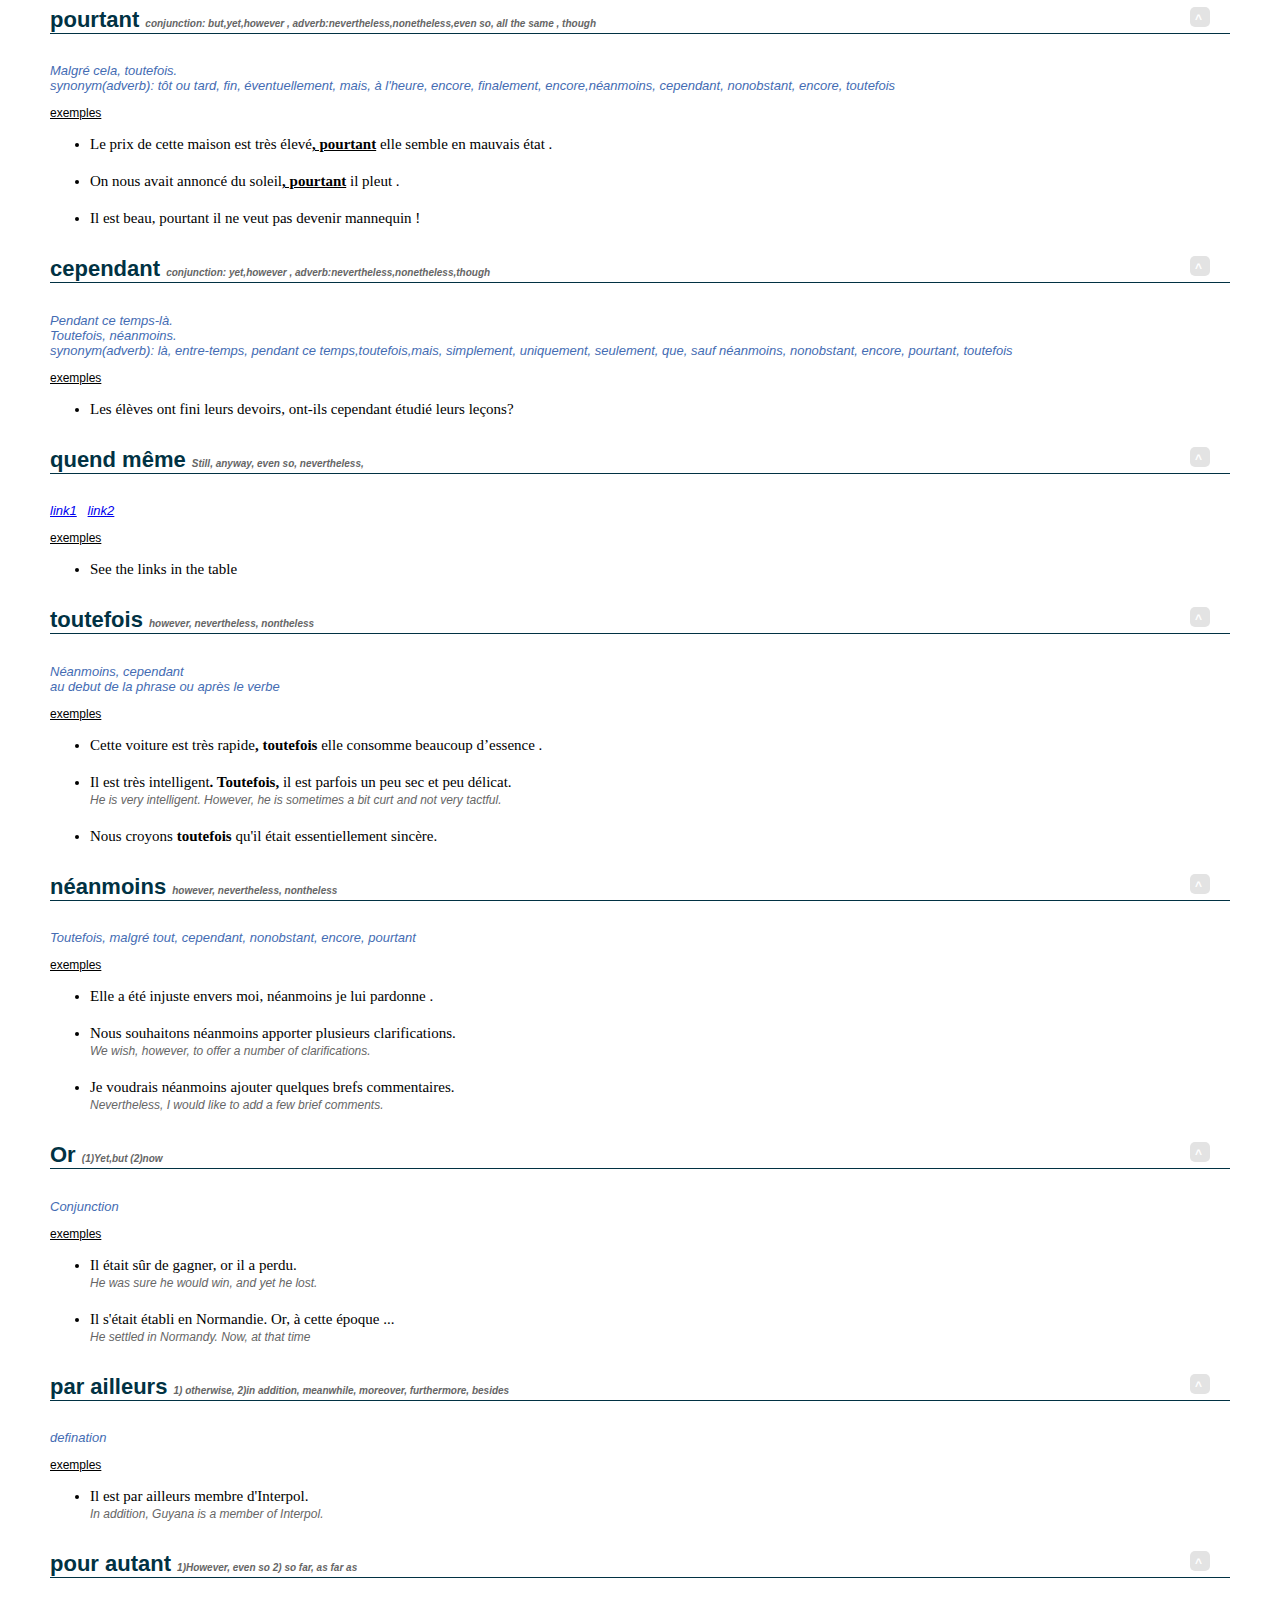
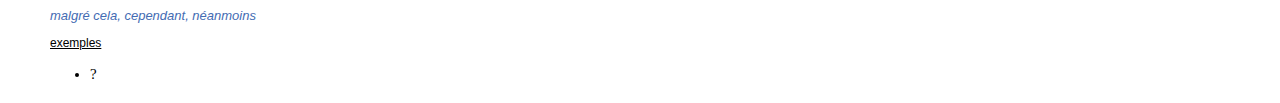
<file: Les_Relation_Logiques2.html>
<html>
<head>
  <meta charset="UTF-8">
  <title>L'Expression de l'opposition et de la concession</title>
  <meta name="description" content="FLE Cheat sheet">
  <meta name="keywords" content="FLE, French language,opposition , concession ">
  <meta name="author" content="Aazam ZANDI">
  <meta name="viewport" content="width=device-width, initial-scale=1.0">
<link href="cheatsheet.css" rel="stylesheet" type="text/css" >

</head>

<body>
    <div class="TopHeaderBarF">
        <a href="http://www.aazamzandi.com">Home page</a> | 
        <a href="http://www.aazamzandi.com/cheatsheet/index.html">Cheat sheets center</a> | 
        <a href="http://www.aazamzandi.com/cheatsheet/french/index.html">French language cheat sheets</a>
        <div style="flex-grow: 3"></div>
        <a href="http://www.aazamzandi.com/cheatsheet/french/download.html">Download</a>
    </div>
<h1>L'Expression de l'opposition et de la concession</h1>

<h2>Opposition</h2>
<p>Qaund on souligne la/les différence(s) entre deux faits <u>indépendants</u>, Il y a opposition.<br>
Pierre est triste alors que son ami est joyeux.
</p>
<h2>Concession</h2> 
<p>Qaund la relation cause/conséquence de deux faits est contraire à ce que l'on attend logiquement, Il y a concession.<br>
Pierre est triste alors qu'il vient de remporter victoire. (Logiquement Pierre devrait
être joyeux, mais il ne l'est pas. La cause n'entraîne pas la conséquence attendue.) <a target=_blank href="http://activitesfle.over-blog.com/article-exprimer-l-opposition-ou-la-concession-conjonctions-adverbes-prepositions-80447866.html">1</a>
 </p>
<a id="top" name="top"></a>
<table>
<tr>
<th></th>
<th>Locution verbale + infinitif</th>
<th>Conjonctions</th>
<th>Prépositions+nom</th>
<th>mots de liaison</th>
</tr>

<tr>
<th>Oppositions</th>
<td></td>
<td><a href="#alors_que">alors que + indicatif</a><br>
<a href="#tandis_que">tandis que + indicatif</a></td>
<td><a href="#Contrairement_a">Contrairement à</a><br>
<a href="#a_l_oppose_de">à l'opposé de</a><br>
<a href="#a_l_inverse_de">à l'inverse de</a><br>
<a href="#au_lieu_de">au lieu de</a><br>
<a href="#loin_de">loin de</a><br>
</td>
<td>
<a href="#au_contraire">au contraire</a><br>
<a href="#en_revanche">en revanche</a><br>
<a href="#par_contre">par contre (oral)</a><br>
<a href="#mais">mais</a><br>
<a href="#a_l_oppose_de">à l'opposé de</a><br>
<a href="#inversement">inversement</a><br>
</td>
</tr>
    
<tr>
<th>Concession</th>
<td>
<a href="#avoir_beau">avoir beau</a><br>
<a href="#il_n_en_reste_pas_moins">il n'en reste pas moins(+ adjectif ou que + indicatif)</a><br>
<a href="#il_n_empeche_que">Il n'empeche que (fam)</a><br>
<a href="#toujours_est_il_que">toujours est-il que </a><br>


</td>
<td>
<a href="#bien_que">bien que + subjonctif</a><br>
<a href="#encore_que">encore que +  + subjonctif</a><br>
<a href="#meme_si">meme si + indicatif</a><br>
<a href="#aussi_adjectif_que">aussi + adjectif + que</a><br>
<a href="#alors_que">encore que ??</a><br>
<a href="#sans_que">sans que</a><br>
<a href="#quelque_que">quelque + adjectif/nom + que</a><a href="http://www.aidenet.eu/h_quelque.htm" target=_blank>1</a><br>
<a href="#tout_si_quelque">tout/si/quelque + adjectif + que + subjonctif</a><br>
</td>

<td>
<a href="#malgre">malgré</a><br>
<a href="#en_depit_de">en dépit de</a><br>
</td>

<td>
<a href="#mais">mais</a><br>
<a href="#pourtant">pourtant</a><br>
<a href="#cependant">cependant</a><br>
<a href="#quend_meme">quend même</a><a href="https://www.lawlessfrench.com/expressions/quand-meme/" target="_blank">1</a><a target="_blank" href="https://www.thoughtco.com/quand-meme-1371360">2</a><br>
<a href="#toutefois">toutefois</a><br>
<a href="#neanmoins">néanmoins</a><br>
<a href="#or">or</a><br>
<a href="#par_ailleurs">par ailleurs</a><br>
<a href="#pour_autant">pour autant</a><br>
</td>
<tr>


</table>

<h4><a id="alors_que" name="alors_que"></a>alors que + indicatif <span class="denglis">while , whereas , when , as</span><a class="top" href="#top" >^</a></h4>
<p class="defination" >defination</p>
<p class="exemple" >exemples</p>
<ul>
<li>Certains prisonniers sont souvent transférés au sud <u>alors que</u> leur famille vit dans le nord.<br>
<span class="EngExemple">Certain prisoners are usually transferred to the south, whereas their family or relatives are from the north.</span></li>

<li>Nos impôts augmentent de façon marquée, <u>alors que</u> les services se détériorent.<br>
<span class="EngExemple">While our taxes have increased significantly, the services have worsened.</span>
</li>
</ul>

<h4><a id="tandis_que" name="tandis_que"></a>tandis que<span class="denglis">whereas </span><a class="top" href="#top" >^</a></h4>
<p class="defination" >defination</p>
<p class="exemple" >exemples</p>
<ul>
<li>La clé symbolise la protection des renseignements, tandis que l'éclair représente les communications et la guerre électronique.<br>
</li>
<li>Le contenu lié peut être présenté à un utilisateur<u> tandis que </u>la vidéo est lue.</li>
<span class="EngExemple">The related content may be presented to a viewer while the video is playing</span>
</ul>

<h4><a id="Contrairement_a" name="Contrairement_a"></a>Contrairement à <span class="denglis">contrary to, unlike, in opposit to</span><a class="top" href="#top" >^</a></h4>
<p class="defination" >defination</p>
<p class="exemple" >exemples</p>
<ul>
<li>Contrairement à moi, il aime dormir dans la voiture.<br>
<span class="EngExemple">Unlike me, he likes to sleep in the car.</span></li>
<li>Contrairement à vous, je ne crois pas que tout m'échappe.<br>
<span class="EngExemple">Unlike you, Syd, I don't think that everything is out of my control.</span></li>
<li>Contrairement à d'autres solutions, les changements de comportements sont à la portée de toutes les communautés.<br>
<span class="EngExemple">Unlike other remedies, behavioural changes are within the reach of all communities.</span></li>
</ul>


<h4><a id="a_l_oppose_de" name="a_l_oppose_de"></a>à l'opposé de <span class="denglis">Contrary to, In contrast to , unlike</span><a class="top" href="#top" >^</a></h4>
<p class="defination" >defination</p>
<p class="exemple" >exemples</p>
<ul>
<li>Monsieur le Président, encore une fois, c'est tout à fait à l'opposé de ce que dit mon collègue.<br>
<span class="EngExemple">Mr. Speaker, again, this is entirely contrary to what my colleague says.</span>
</li>

<li>Hollywood se trouve à l'opposé de mon domicile.<br>
<span class="EngExemple">Hollywood is the exact opposite direction of where I live.</span>
</li>

</ul>



<h4><a id="a_l_inverse_de" name="a_l_inverse_de"></a>à l'inverse de <span class="denglis">contrary to, in contrast to, to the inverse of, unlike</span><a class="top" href="#top" >^</a></h4>
<p class="defination" >defination</p>
<p class="exemple" >exemples</p>
<ul>
<li>C'est pourquoi, à l'inverse de la majorité des membres de mon groupe, j'ai voté contre le maintien d'un fonds de cohésion.<br>
<span class="EngExemple">That is why I have voted against this amendment to maintain a cohesion fund in contrast to the majority of my group.</span>
</li>
</ul>

<h4><a id="au_lieu_de" name="au_lieu_de"></a>au lieu de <span class="denglis">instead of, rather than, in place of , at the place of , in lieu of</span><a class="top" href="#top" >^</a></h4>
<p class="exemple" >exemples</p>
<ul>
<li>On attaque l'ancien gouvernement au lieu de regarder vers l'avenir.<br>
<span class="EngExemple">The former government is criticized rather than looking toward the future.</span>
</li>
<li>Et peut-être Paris au lieu de Londres.</li>
<li>Donc, maintenant, le gouvernement doit modifier les lois au lieu de prendre un règlement.</li>
</ul>

<h4><a id="loin_de" name="loin_de"></a>loin de<span class="denglis"> &nbsp;&nbsp;&nbsp;instead of, rather than, in place of , at the place of , in lieu of</span><a class="top" href="#top" >^</a></h4>
<p class="defination" >au lieu de </p>
<p class="exemple" >exemples</p>
<ul>
<li> --------- , loin de ------, --------.</li>
<li>Cette restriction, loin de régler le problème, soulève de nouvelles difficultés.<br>
<span class="EngExemple">This limitation, far from solving the problem, introduces new difficulties.</span></li>
<li>Malheureusement, la situation, loin de s'améliorer, s'est compliquée pour les raisons suivantes.</li>
<li>On voit que, loin de mettre fin au débat, cette loi continue de l'alimenter.</li>
</ul>

<h4><a id="au_contraire" name="au_contraire"></a>au contraire <span class="denglis">on the contrary</span><a class="top" href="#top" >^</a></h4>
<p class="defination" >Usage notes: When you want to not only deny a statement, but claim just the opposit </p>
<p class="exemple" >exemples</p>
<ul>
<li>Je n'ai pas besoin de ton portable; au contraire , j'allais t'offrir le mien<br><span class="EngExemple">I don't need your cellphone; on the contrary I was going to offer mine.</span></li>
<li>Je crois, au contraire, qu'il est plus prudent que tu restes.<br><span class="EngExemple">I think to the contrary, it's wiser to stay.</span></li>
</ul>

<h4><a id="inversement" name="inversement"></a>Inversement <span class="denglis">conversely; inverse; In contrast; Contrary برعکس</span><a class="top" href="#top" >^</a></h4>
<p class="defination" >vice versa</p>
<p class="exemple" >exemples</p>; 
<ul>
<li>inversement,------- (souvent)</li>
<li>Inversement, en Indonésie, le processus de conception à la suite du tsunami a été plus rapide.<br></li>
<li>Inversement, les industries manufacturières ne représentent que 21 % de la production, mais 40 % des exportations.<br></li>
<li>L'une a inventé l'autre et inversement.</li>
</ul>


<h4><a id="avoir_beau" name="avoir_beau"></a>Avoir beau + inf <span class="denglis">whatever, no matter what</span><a class="top" href="#top" >^</a></h4>
<p class="defination" ></p>
<p class="exemple" >exemples</p>
<ul>
<li>On a beau dire, c’est comme ça!(===On peut dire ce que l’on veut, MAIS c’est comme ça.)<span class="EngExemple">whatever we say, it is like that.</span></li>
<li>Elle a beau essayer, elle ne réussit pas.<span class="EngExemple">whatever she tries to do, she has no success.</span></li>
<li>On a beau dire, il n’est pas si bête.<span class="EngExemple">whatever people say, he is not so stupid.</span></li>
<li>Tu as beau dire, ce n’est pas si facile.<span class="EngExemple"> whatever you say (and even the opposite), it is not that easy.</span></li>
<li>J’ai beau faire, je n’y arrive pas<span class="EngExemple"> Whatever the efforts I make or I am making (whatever I do, no matter how hard I try), I can’t do it..</span></li>
<li>J’avais beau lui expliquer, il ne comprenait rien<span class="EngExemple">  Whatever I could say to explain it clearly, he could not understand.</span></li>
<li>On a beau faire<span class="EngExemple">  whatever you do; no matter what one does</span></li>
<li>On a beau protester<span class="EngExemple">  however much you protest</span></li>
<li>On a beau dire, il n'est pas bête.<span class="EngExemple">  Say what you like, he's not stupid.</span></li>
</ul>

<h4><a id="il_n_en_reste_pas_moins" name="il_n_en_reste_pas_moins"></a> il n'en demeure/reste pas moins <span class="denglis">The fact remains that, however, nevertheless</span><a class="top" href="#top" >^</a></h4>
<p class="defination" >Cette locution introduit généralement une idée/un argument que semblaient amoindrir/réfuter celles/ceux qui la précédent.
Si vous dites "A, B, C, il n'en demeure/reste pas moins (vrai) que D", cela signifie que D est tout à fait valable, selon vous, malgré ce qu'impliquent A, B et C(ces derniers sont souvent les arguments des autres que vous reprenez, afin d'appuyer votre thèse D, en quelque sorte).
Pour des expressions synonymes : "malgré cela", "en dépit de cela", "néanmoins", "cependant" et autres.</p>
<p class="exemple" >exemples</p>
<ul>
<li>sa famille était des plus pauvres. Il n'en demeure pas moins qu'elle réussit brillamment ses étude<br>
<span class="EngExemple">his family was poor. Nevertheless, she is brilliantly successful in her studies</span>
</li>

<li>J'ai eu 16 en maths. Il n'en reste pas moins que je continue à travailler ...<br>
<span class="EngExemple">I had 16 in maths. Nevertheless, I continue to work ...</span>
</li>


</ul>


<h4><a id="il_n_empeche_que" name="il_n_empeche_que"></a>il n'empêche que + Indicatif <span class="denglis">The fact remains that; nevertheless</span><a class="top" href="#top" >^</a></h4>
<p class="defination" >defination</p>
<p class="exemple" >exemples</p>
<ul>
<li>Il n'empêche que la plupart des gens font du téléchargement illégal.</li>

<li>Il n'empêche que nous resterons vigilants tout au long de l'année.
<br><span class="EngExemple">Nevertheless, we will remain vigilant throughout the year.</span>

<li>Il n'empêche que vous avez menti.<br><span class="EngExemple">The fact is, you lied.</span></li>

</ul>

<h4><a id="bien_que" name="bien_que"></a>bien que + subjonctif <span class="denglis">although; Though; while ; despite</span><a class="top" href="#top" >^</a></h4>
<p class="defination" ></p>
<p class="exemple" >exemples</p>
<ul>
<li>Il traite de mesures assez simples en principe, bien que certains détails pourraient être plutôt techniques.<br>
<span class="EngExemple">It is pretty simple stuff in principle, although the details could get quite technical.</span></li>
<li>Il fait assez chaud bien quil n'y ait pas de soleil.   <br>
<span class="EngExemple">  It's quite warm although there's no sun.</span></li><br>

</ul>

<h4><a id="encore_que" name="encore_que"></a>encore que + subjonctif<span class="denglis">Although; Though; still; 2)still(No subjonctif)</span><a class="top" href="#top" >^</a></h4>
<p class="defination" ></p>
<p class="exemple" >exemples</p>
<ul>
<li><li>La torture existe toujours, encore que ces derniers mois les plaintes à ce sujet aient été moins nombreuses.<br>
<span class="EngExemple">Torture is still used, although in recent months the number of complaints has diminished.</span></li>
</ul>


<h4><a id="meme_si" name="meme_si"></a>meme si + indicatif <span class="denglis">even if</span><a class="top" href="#top" >^</a></h4>
<p class="defination" ></p>
<p class="exemple" >exemples</p>
<ul>
<li>On déclare la victoire même si on perd.<br>
<span class="EngExemple">We declare victory even if we lose.</span>
</li>
<li>Donnez le plus de détails possibles, même si l'information est approximative.</li>
<li>Cela serait utile même si le demandeur est représenté par un avocat.</li>
</ul>



<h4><a id="aussi_adjectif_que" name="aussi_adjectif_que"></a>aussi + adj+que + subjonctif <span class="denglis">as ... as / as much as adjectif</span><a class="top" href="#top" >^</a></h4>
<p class="defination" ></p>
<p class="exemple" >exemples</p>
<ul>
<li>Je m'accroche à cette idée, aussi bizarre qu'elle soit.<br><span class="EngExemple">I cling to this idea, as weird as it is.</span></li>

</ul>


<h4><a id="sans_que" name="sans_que"></a>sans que + subjonctif<span class="denglis">unless ; without </span><a class="top" href="#top" >^</a></h4>
<p class="defination" >defination</p>
<p class="exemple" >exemples</p>
<ul>
<li>Mais peu comprendront ce que ça signifie sans que vous leur expliquiez.<br>
<span class="EngExemple">But I don't think most everyone will understand what all this means unless you explain it to them.exemples 1 eng</span>
</li>
<li>On peut continuer à s'amuser sans que tu boive.<br>
<span class="EngExemple">We can still have fun without you drinking.</span>
</li>

</ul>



<h4><a id="quelque_que" name="quelque_que"></a>quelque adjectif/nom que<span class="denglis">as ... as / as much as adjectif</span><a class="top" href="#top" >^</a></h4>
<p class="defination" ></p>
<p class="exemple" >exemples</p>
<ul>
<li><b><u>quelque nom que + subjonctif</u></b></li>
<li>Quelque chance que vous ayez, le résultat sera négatif.<br><span class="EngExemple">Whatever chance you have, the result will be negative</span></li>

<li>Quelque<u>s</u> ennui<u>s</u> qu'ils rencontrent, ils poursuivent leur objectif.<br>
<span class="EngExemple">Some trouble they encounter, they pursue their goal.</span></li>
<li><b><u>quelque adjectif que + subjonctif</u></b></li>
<li>Quelque jolie<u>s</u> que vous soyez, vous devrez faire des sacrifices pour devenir miss. (Si jolies que vous soyez...).<br>
<span class="EngExemple">No matter how pretty you are, you will have to make sacrifices to become a miss. (So pretty that you are ...).</span></li>
</ul>


<h4><a id="tout_si_quelque" name="tout_si_quelque"></a>tout/si/quelque + adjectif + que + subjonctif <span class="denglis">as...as , as much as ,  </span><a class="top" href="#top" >^</a></h4>
<p class="defination" >
<b><u>Attention</u></b><br>
Si + adjectif ou adverbe + que , peut etre utiliser pour conséquence ou concession <br><br>
1)<u>Si... que (conséquence) indicatif ou conditionnel</u><br><br>

Je suis si heureuse que je ne puis le croire<br>
Il était si énervé qu'il en aurait mangé son chapeau.<br><br>

2)<u>Si... que (concession) locution conjonctive suivie du subjonctif</u><br>

</p>
<p class="exemple" >exemples</p>
<ul>

<li>Si belle qu'elle puisse être, elle n'a aucune chance de me plaire.<br>
<span class="EngExemple">As beautiful as it may be, she has no chance to please me.</span></li>

<li>Si vite qu'elle coure, jamais elle ne me rattrapera.<br>
<span class="EngExemple">So fast that she runs, she will never catch me.</span></li>

<li>Tout timide qu’il est, il est venu me parler.<br><span class="EngExemple">As shy as he is, he came to talk to me.</span></li>
<li>Tout galant qu’il soit, il n’aide jamais sa sœur à faire la vaisselle. (il est habituellement très galant)<br>
<span class="EngExemple">As gallant as he is, he never helps his sister to do the dishes. (he is usually very gallant)</span></li>

</ul>



<h4><a id="malgre" name="malgre"></a>malgré <span class="denglis">despite [someone/something], in spite of  [someone/something] </span><a class="top" href="#top" >^</a></h4>
<p class="defination" >When it comes to people (e.g. despite myself), you can either use:
    <br>
- malgré + moi/toi/elle/lui/nous/vous/elles/eux  </p>
<p class="exemple" >exemples</p>
<ul>
<li>Malgré la pluie, nous sommes quand même sortis.<br>
<span class="EngExemple">Despite the rain, we still went out.</span>

<li>Malgré les conseils de ma mère, je demeurais indécis.<br>
<span class="EngExemple">Despite my mother's advice, I remained undecided.</span>

<li>Je le ferai malgré tout.<br>
    <span class="EngExemple">I will do it anyway.<br>- In some cases, the expression malgré tout (despite everything) can also mean anyway.</span>
</li>
</ul>

<h4><a id="en_depit_de" name="en_depit_de"></a>en dépit de<span class="denglis">despite [someone/something], in spite of  [someone/something] </span><a class="top" href="#top" >^</a></h4>
<p class="defination" >- en dépit de + moi-même/toi-même/elle-même/lui-même/nous-mêmes/vous-mêmes/eux-mêmes/elles-mêmes.</p>
<p class="exemple" >exemples</p>
<ul>
<li>Il l'a fait en dépit de lui-même.<br>
<span class="EngExemple">He did it in spite of himself.</span>

<li>En dépit des conseils de ma mère, je demeurais indécis.<br>
<span class="EngExemple">In spite of my mother's advice, I remained undecided.</span>
</li>
</ul>

<h4><a id="pourtant" name="pourtant"></a>pourtant <span class="denglis">conjunction: but,yet,however , adverb:nevertheless,nonetheless,even so, all the same , though </span><a class="top" href="#top" >^</a></h4>
<p class="defination" >Malgré cela, toutefois.<br>
synonym(adverb):  tôt ou tard, fin, éventuellement, mais, à l'heure, encore, finalement,
encore,néanmoins, cependant, nonobstant, encore, toutefois</p>
<p class="exemple" >exemples</p>
<ul>
    <li>Le prix de cette maison est très élevé<b><u>, pourtant</u></b> elle semble en mauvais état .
</li>
<li>On nous avait annoncé du soleil<b><u>, pourtant</u></b> il pleut .</li>
<li>Il est beau, pourtant il ne veut pas devenir mannequin ! 
</li>
</ul>

<h4><a id="cependant" name="cependant"></a>cependant <span class="denglis">conjunction: yet,however , adverb:nevertheless,nonetheless,though </span><a class="top" href="#top" >^</a></h4>
<p class="defination" >Pendant ce temps-là.<br>Toutefois, néanmoins.<br>
synonym(adverb):  là, entre-temps, pendant ce temps,toutefois,mais, simplement, uniquement, seulement, que, sauf
néanmoins, nonobstant, encore, pourtant, toutefois</p>
<p class="exemple" >exemples</p>
<ul>
    <li>Les élèves ont fini leurs devoirs, ont-ils cependant étudié leurs leçons?</li>

</ul>


<h4><a id="quend_meme" name="quend_meme"></a>quend même <span class="denglis">Still, anyway, even so, nevertheless,  </span><a class="top" href="#top" >^</a></h4>
<p class="defination" ><a href="https://www.lawlessfrench.com/expressions/quand-meme/" target="_blank">link1</a>&nbsp;&nbsp;&nbsp;<a target="_blank" href="https://www.thoughtco.com/quand-meme-1371360">link2</a></p>
<p class="exemple" >exemples</p>
<ul>
<li>See the links in the table<br>
</li>
</ul>



<h4><a id="toutefois" name="toutefois"></a>toutefois <span class="denglis">however, nevertheless, nontheless </span><a class="top" href="#top" >^</a></h4>
<p class="defination" >Néanmoins, cependant<br>
    au debut de la phrase ou après le verbe
</p>
<p class="exemple" >exemples</p>
<ul>
    <li>Cette voiture est très rapide<b>, toutefois</b> elle consomme beaucoup d’essence .<br>
    <li>Il est très intelligent<b>. Toutefois,</b> il est parfois un peu sec et peu délicat.<br>
<span class="EngExemple">He is very intelligent. However, he is sometimes a bit curt and not very tactful.</span>
</li>
<li>Nous croyons <b>toutefois</b> qu'il était essentiellement sincère.</li>

	
</ul>

<h4><a id="neanmoins" name="neanmoins"></a>néanmoins <span class="denglis">however, nevertheless, nontheless </span><a class="top" href="#top" >^</a></h4>
<p class="defination" >Toutefois, malgré tout, cependant, nonobstant, encore, pourtant</p>
<p class="exemple" >exemples</p>
<ul>
    <li>Elle a été injuste envers moi, néanmoins je lui pardonne .</li>
        <li>Nous souhaitons néanmoins apporter plusieurs clarifications.<br>
<span class="EngExemple">We wish, however, to offer a number of clarifications.</span>
</li>
<li>Je voudrais néanmoins ajouter quelques brefs commentaires.<br>
    <span class="EngExemple">Nevertheless, I would like to add a few brief comments.</span>
</li>
</ul>


<h4><a id="Or" name="Or"></a>Or <span class="denglis">(1)Yet,but (2)now </span><a class="top" href="#top" >^</a></h4>
<p class="defination" >Conjunction </p>
<p class="exemple" >exemples</p>
<ul>
<li>Il était sûr de gagner, or il a perdu. <br>
<span class="EngExemple">He was sure he would win, and yet he lost.</span>
</li>

<li>Il s'était établi en Normandie. Or, à cette époque ...<br>
<span class="EngExemple">He settled in Normandy. Now, at that time</span>
</li>
</ul>


<h4><a id="par_ailleurs" name="par_ailleurs"></a>par ailleurs <span class="denglis">1) otherwise, 2)in addition, meanwhile,  moreover, furthermore, besides </span><a class="top" href="#top" >^</a></h4>
<p class="defination" >defination</p>
<p class="exemple" >exemples</p>
<ul>
<li>Il est par ailleurs membre d'Interpol.<br>
<span class="EngExemple">In addition, Guyana is a member of Interpol.</span>
</li>
</ul>

<h4><a id="pour_autant" name="pour_autant"></a>pour autant <span class="denglis">1)However, even so 2) so far, as far as </span><a class="top" href="#top" >^</a></h4>
<p class="defination" >malgré cela, cependant, néanmoins </p>
<p class="exemple" >exemples</p>
<ul>
<li>?<br>
<span class="EngExemple"></span>
</li>
</ul>

</body>
</html>
</file>
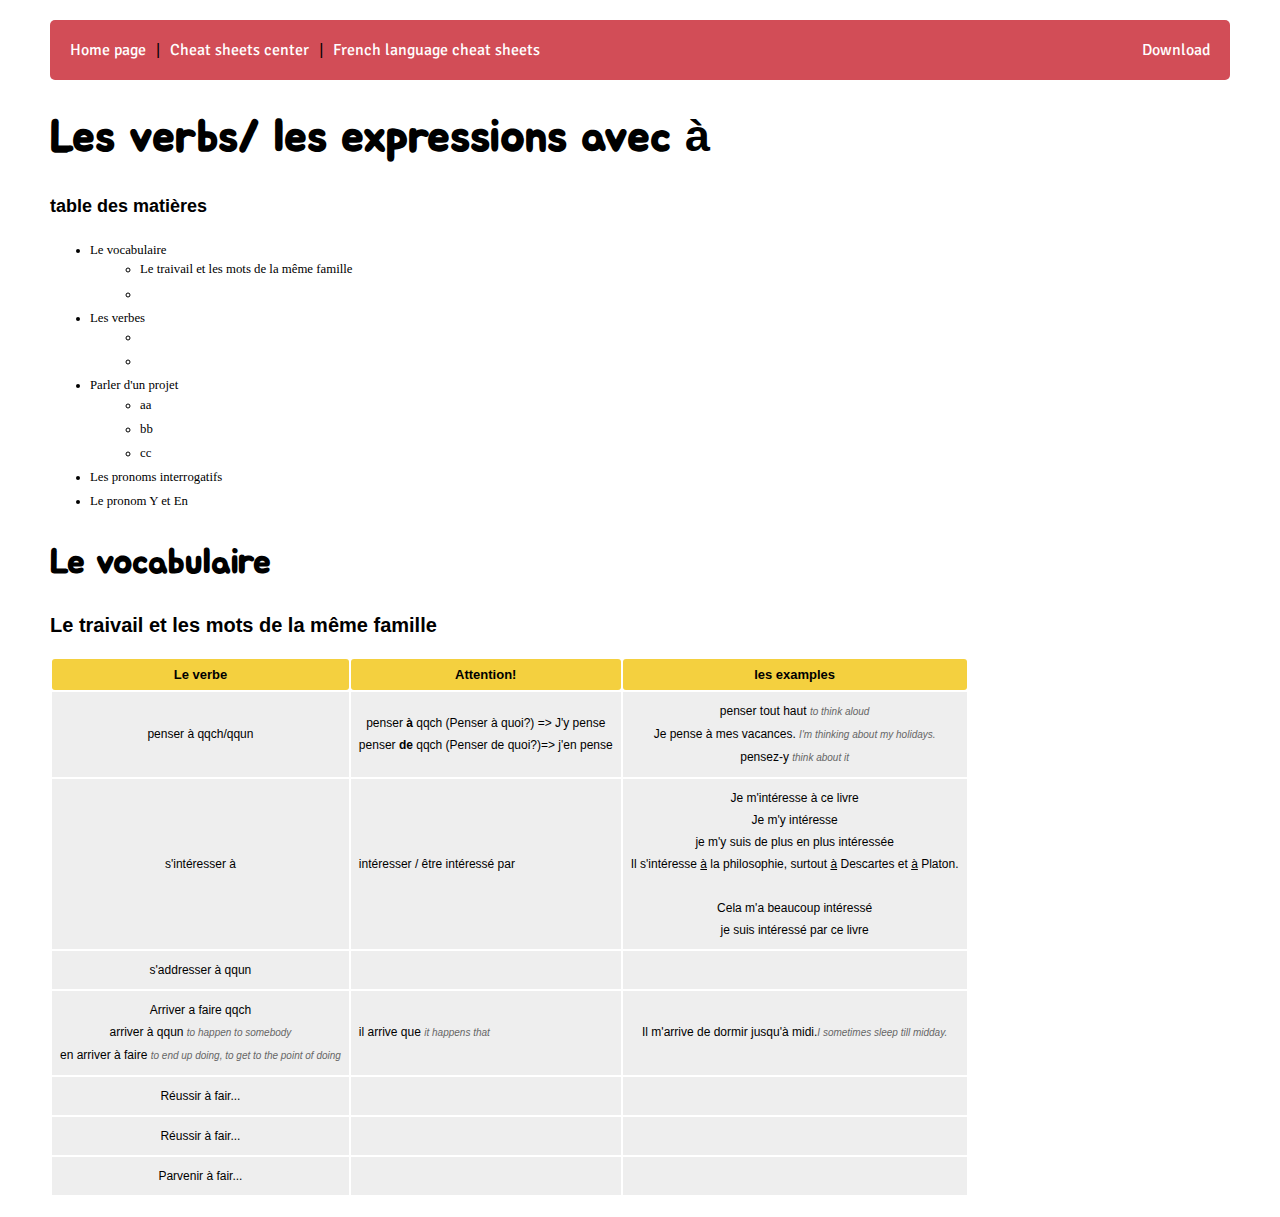
<file: Les_verbs_a.html>
<html>
<head>
  <meta charset="UTF-8">
<title>Les verbs avec à</title>
  <meta name="description" content="FLE Cheat sheet">
  <meta name="keywords" content="FLE, French language,Les pronoms">
  <meta name="author" content="Aazam ZANDI">
  <meta name="viewport" content="width=device-width, initial-scale=1.0">
<link href="cheatsheet.css" rel="stylesheet" type="text/css" >

</head>

<body>
    
    <div class="TopHeaderBarF">
        <a href="http://www.aazamzandi.com">Home page</a> | 
        <a href="http://www.aazamzandi.com/cheatsheet/index.html">Cheat sheets center</a> | 
        <a href="http://www.aazamzandi.com/cheatsheet/french/index.html">French language cheat sheets</a>
        <div style="flex-grow: 3"></div>
        <a href="http://www.aazamzandi.com/cheatsheet/french/download.html">Download</a>
    </div>
        
    
    <a name='top' id='top'></a>
<h1> Les verbs/ les expressions avec à</h1>
<h4 class="topic">table des matières</h4>
<ul class="topic">
    <li><a href="#Le_vocabulaire">Le vocabulaire</a>
        <ul>
    <li><a href="#Le_traivail_Famille">Le traivail et les mots de la même famille</a></li>
    <li><a href="#aa"></a></li>
</ul></li>
        
<li><a href="#Les_Vebes">Les verbes</a>
<ul>
    <li><a href="#aa"></a></li>
    <li><a href="#aa"></a></li>
</ul></li>

<li><a href="#Les_relatifs">Parler d'un projet</a><br>
<ul>
    <li><a href="#Les_relatifs_simples">aa</a></li>
    <li><a href="#Les_relatifs_composes">bb</a></li>
    <li><a href="#La_mise_en_relief">cc</a></li>
</ul>
</li>

<li><a href="#Les_pronoms_interrogatifs">Les pronoms interrogatifs</a></li>
<li><a href="#Le_pronom_Y_e_En">Le pronom Y et En</a></li>
</ul>

<h2><a  id="Le_vocabulaire"></a>Le vocabulaire</h2>

<h3><a  id="#Le_traivail_Famille"></a>Le traivail et les mots de la même famille</h3>

<table>
    <tr>
        <th>Le verbe </th>
        <th>Attention!</th>
        <th>les examples</th>
        
    </tr>
    
    <tr>
        <td>penser à qqch/qqun </td>
        <td>penser <strong>à</strong> qqch (Penser à quoi?) => J'y pense <br>
        penser <strong>de</strong> qqch (Penser de quoi?)=> j'en pense </td>
        <td>penser tout haut     <span class='denglis'> to think aloud </span><br>
            Je pense à mes vacances. <span class='denglis'>I'm thinking about my holidays.  </span><br>
            pensez-y     <span class='denglis'> think about it  </span><br>
        </td>
    </tr>
    
    
     <tr>
        <td>s'intéresser à </td>
        <td class="left">intéresser  / être intéressé par</td>
        <td>Je m'intéresse à ce livre<br>
            Je m'y intéresse<br>
            je m'y suis de plus en plus intéressée<br>
            Il s'intéresse <u>à</u> la philosophie, surtout <u>à</u> Descartes et <u>à</u> Platon.
        <br><br>
        Cela m'a beaucoup intéressé <br>
        je suis intéressé par ce livre
        </td>
    </tr>
    
    <tr>
        <td>s'addresser à qqun</td>
        <td class="left"></td>
        <td></td>
    </tr>
    
    <tr>
        <td>Arriver a faire qqch<br>
            arriver à qqun <span class="denglis">to happen to somebody</span> <br>
            en arriver à faire   <span class="denglis">  to end up doing, to get to the point of doing  
</span></td>
<td class="left">il arrive que <span class="denglis">it happens that</span>  </td>
<td>Il m'arrive de dormir jusqu'à midi.<span class="denglis">I sometimes sleep till midday.</span> </td>
    </tr>
    
    <tr>
        <td>Réussir à fair...</td>
        <td class="left"></td>
        <td></td>
    </tr>
    
     <tr>
        <td>Réussir à fair...</td>
        <td class="left"></td>
        <td></td>
    </tr>
    
    <tr>
        <td>Parvenir à fair...</td>
        <td class="left"></td>
        <td></td>
    </tr>
    
</table>



</body>
</html>
</file>
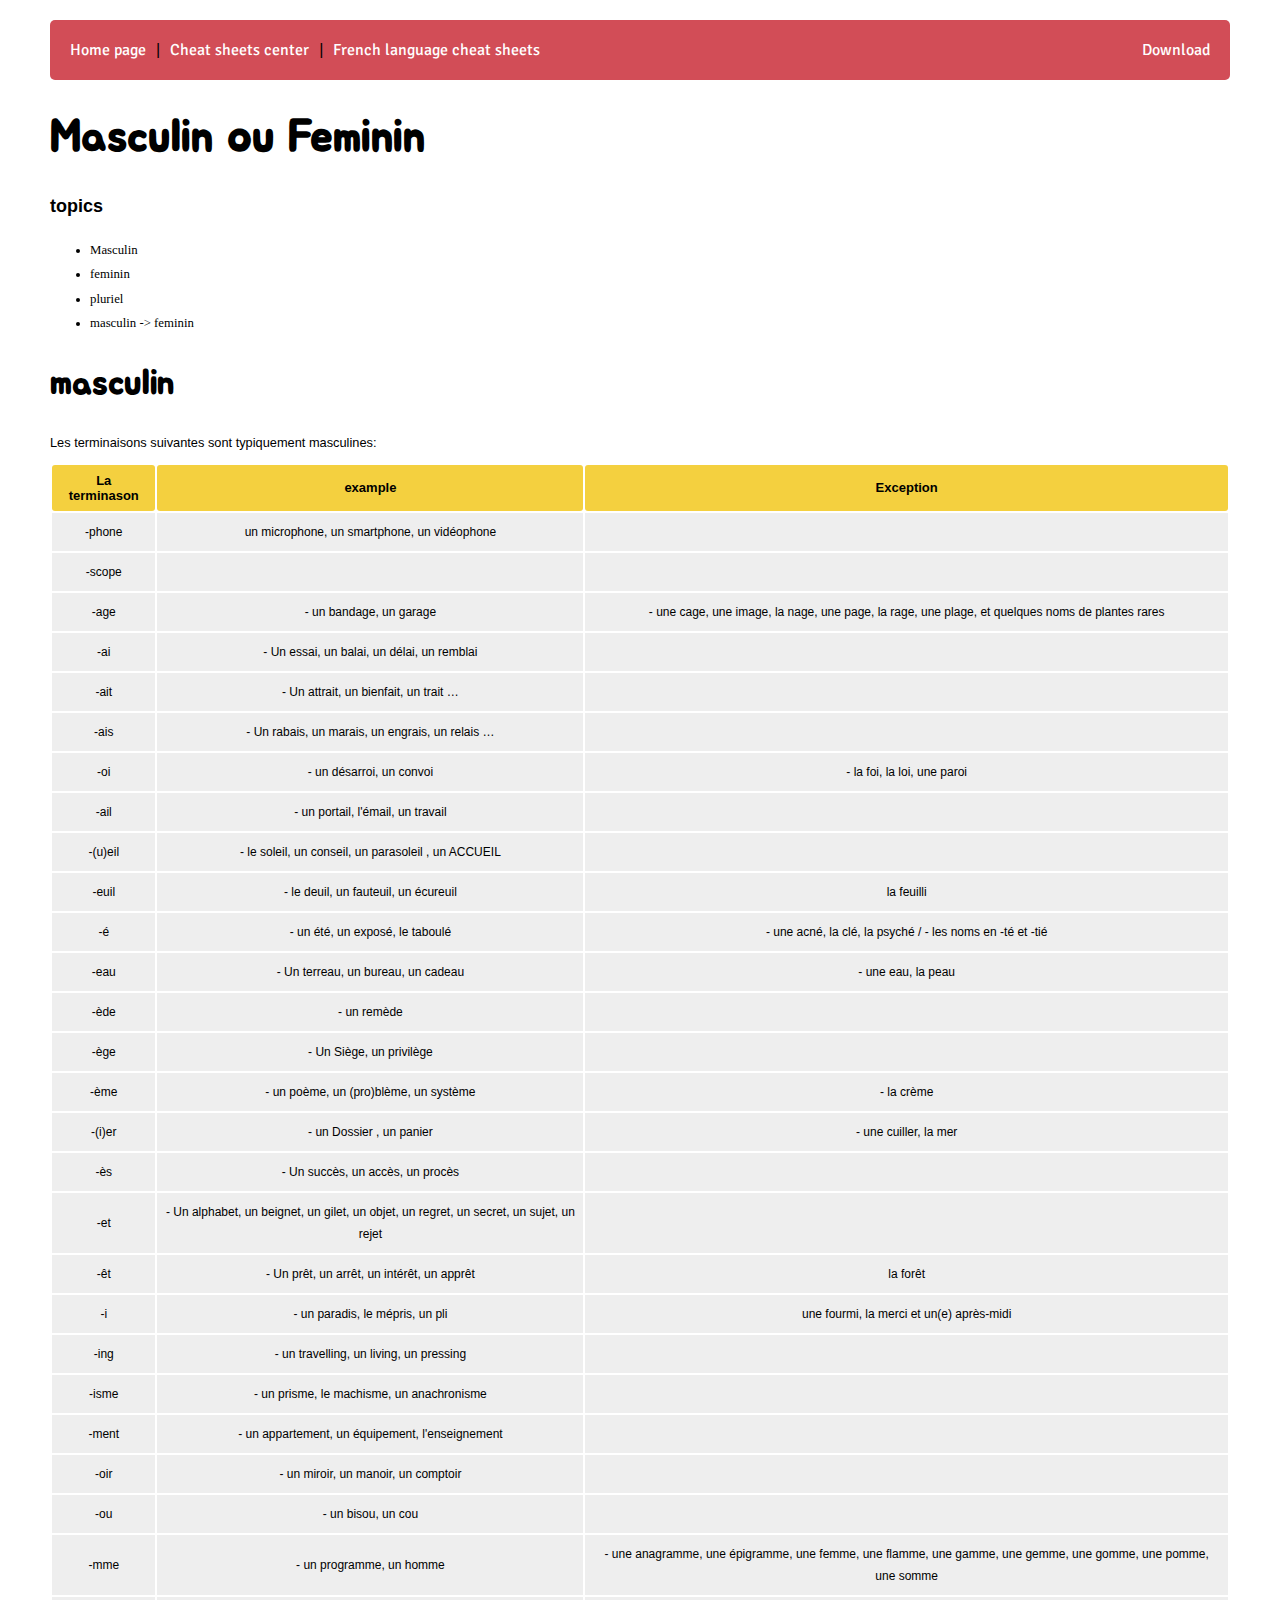
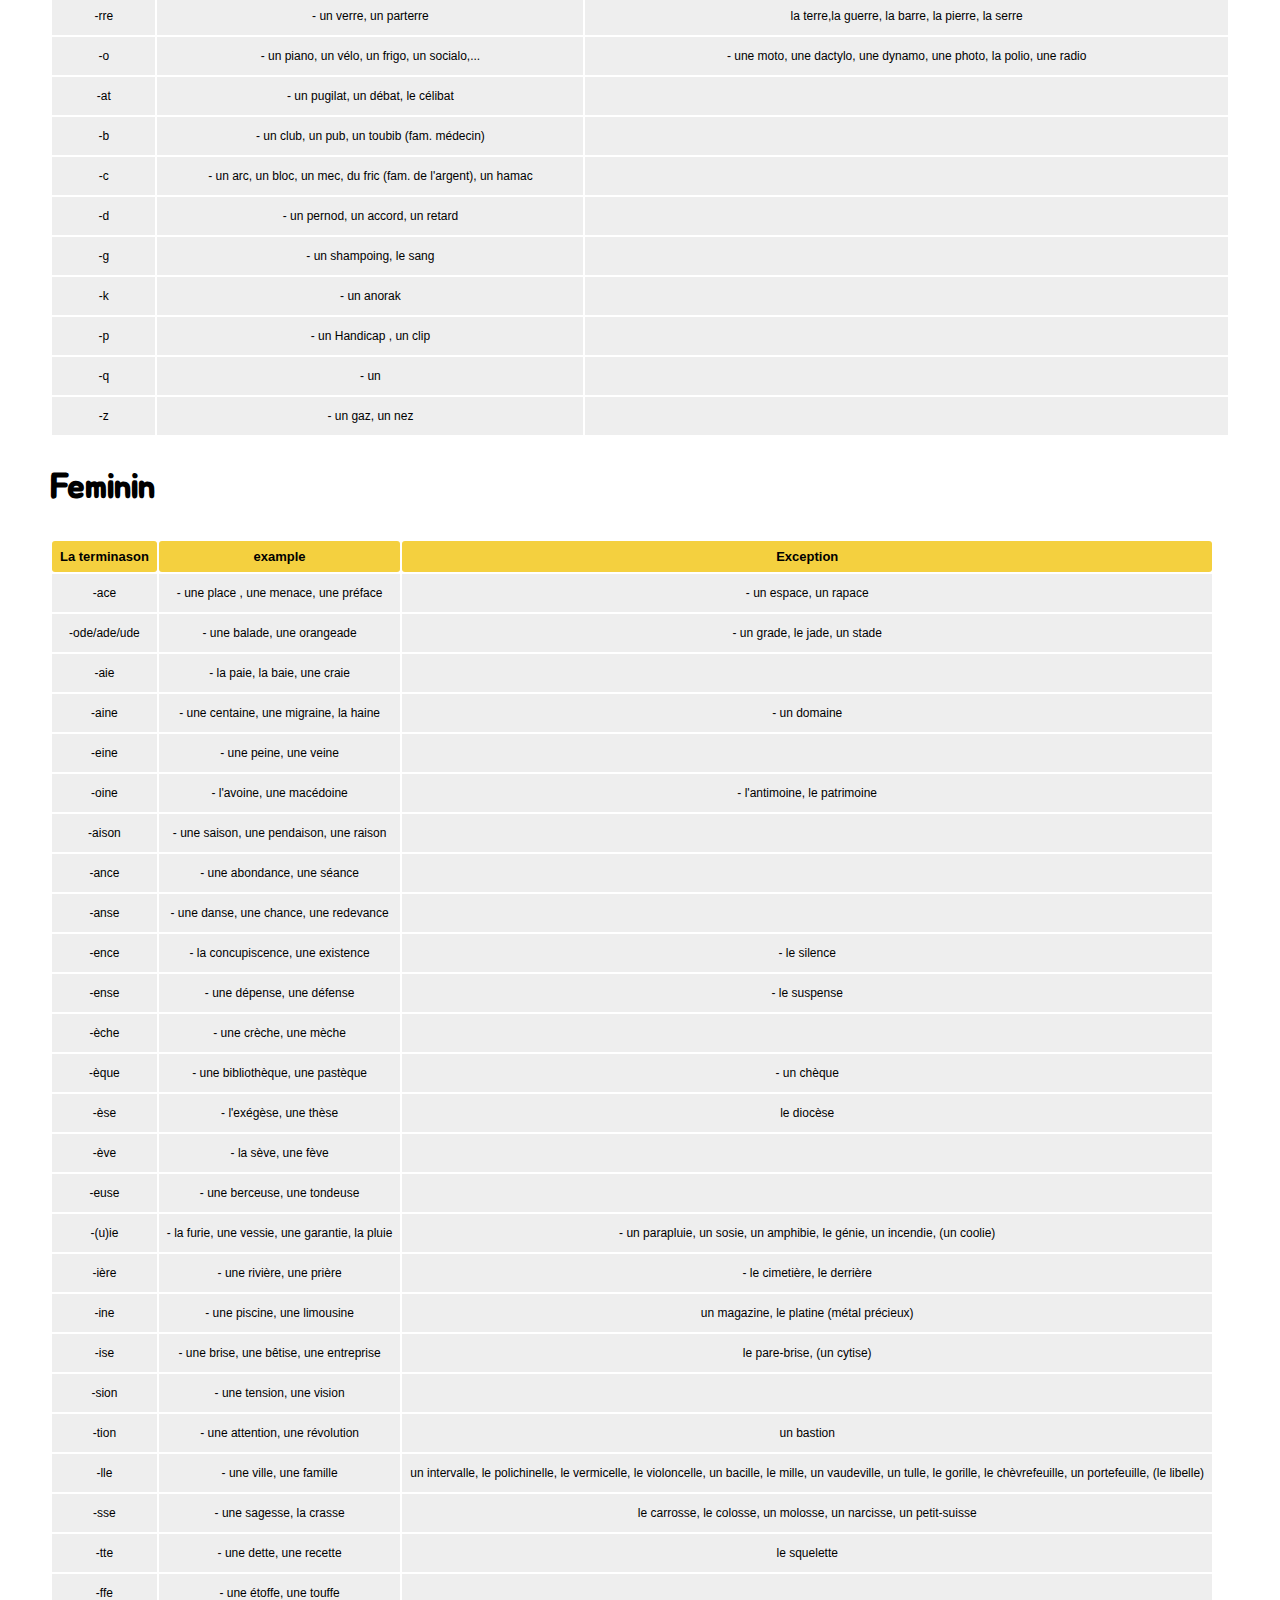
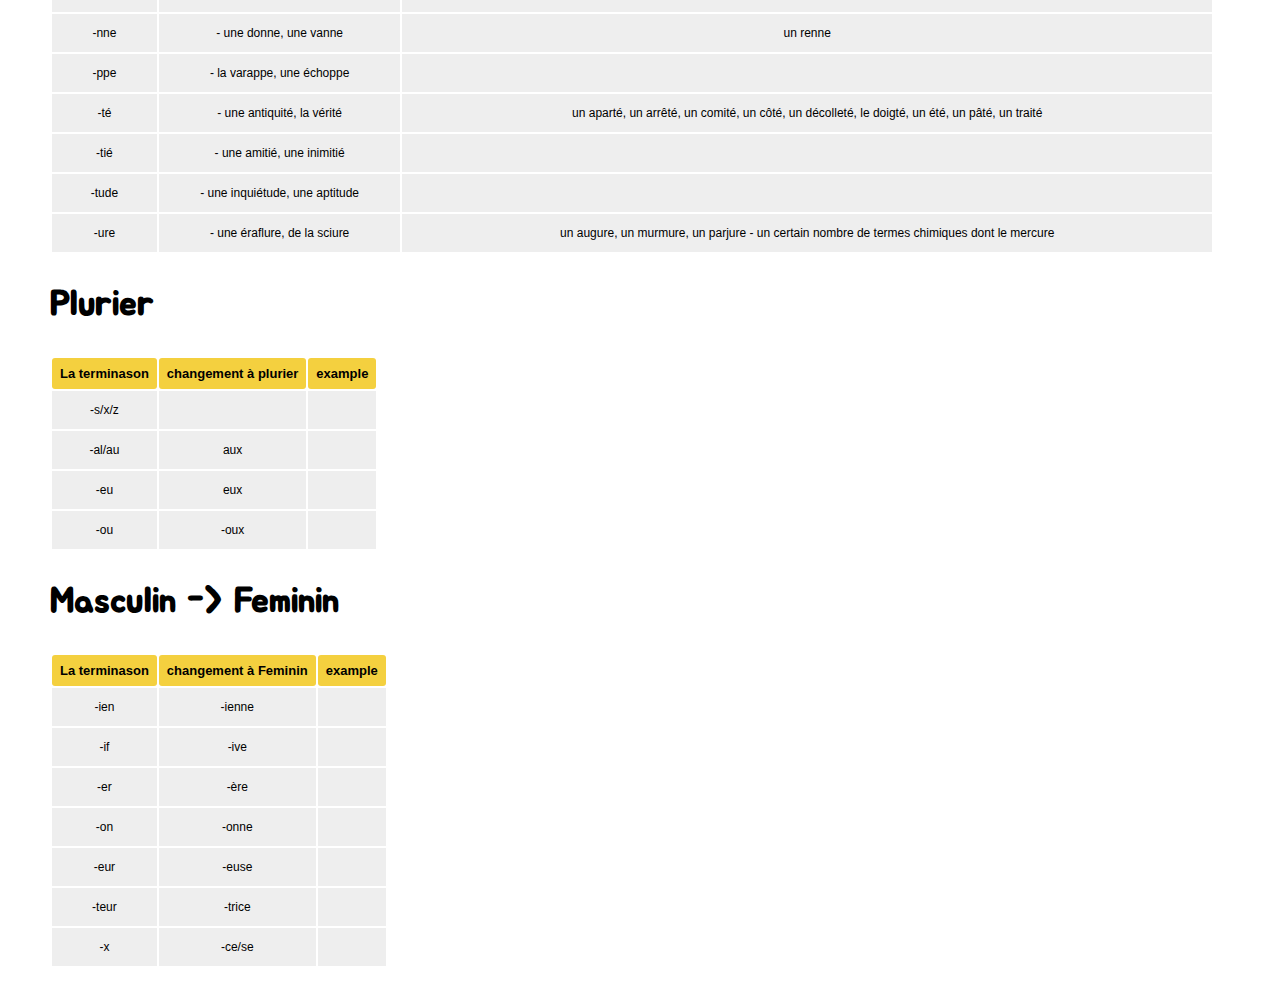
<file: Masculin_Feminin.html>
<html>
<head>
   <title>Masculin ou Feminin</title>
  <meta charset="UTF-8">
  <meta name="description" content="FLE Cheat sheet">
  <meta name="keywords" content="FLE, French language,Masculin ou Feminin">
  <meta name="author" content="Aazam ZANDI">
  <meta name="viewport" content="width=device-width, initial-scale=1.0">
  
  <link href="cheatsheet.css" rel="stylesheet" type="text/css" >

</head>

<body>
    <div class="TopHeaderBarF">
        <a href="http://www.aazamzandi.com">Home page</a> | 
        <a href="http://www.aazamzandi.com/cheatsheet/index.html">Cheat sheets center</a> | 
        <a href="http://www.aazamzandi.com/cheatsheet/french/index.html">French language cheat sheets</a>
        <div style="flex-grow: 3"></div>
        <a href="http://www.aazamzandi.com/cheatsheet/french/download.html">Download</a>
    </div>
<h1> Masculin ou Feminin</h1>

<h4 class="topic">topics</h4>
<ul class="topic">
<li>Masculin</li>
<li>feminin</li>
<li>pluriel</li>
<li>masculin -> feminin</li>

</ul>

<h2>masculin</h2>
<p>Les terminaisons suivantes sont typiquement masculines:</p>


<table>
<tr><th>La terminason</th><th>example</th><th>Exception</th></tr>
<tr><td>-phone</td> <td>un microphone, un smartphone, un vidéophone</td><td></td></tr>
<tr><td>-scope</td><td></td><td></td></tr>
<tr><td>-age</td><td>	- un bandage, un garage </td><td>	- une cage, une image, la nage, une page, la rage, une plage, et quelques noms de plantes rares</td></tr>
<tr><td>-ai</td><td>	- Un essai, un balai, un délai, un remblai 	</td><td> </td></tr>
<tr><td>-ait</td><td>	- Un attrait, un bienfait, un trait … 	</td><td> </td></tr>
<tr><td>-ais</td><td>	- Un rabais, un marais, un engrais, un relais … 	</td><td> </td></tr>
<tr><td>-oi</td><td>	- un désarroi, un convoi</td><td>	- la foi, la loi, une paroi</td></tr>
<tr><td>-ail</td><td>	- un portail, l'émail, un travail</td><td></td></tr>
<tr><td>-(u)eil</td><td>	- le soleil, un conseil, un parasoleil , un ACCUEIL</td><td></td></tr>
<tr><td>-euil</td><td>	- le deuil, un fauteuil, un écureuil</td><td>la feuilli</td></tr>
<tr><td>-é</td><td>	- un été, un exposé, le taboulé	</td><td> - une acné, la clé, la psyché / - les noms en -té et -tié</td></tr>
<tr><td>-eau</td><td>	- Un terreau, un bureau, un cadeau </td><td>	- une eau, la peau</td></tr>
<tr><td>-ède</td><td>	- un remède	</td><td></td></tr>
<tr><td>-ège</td><td>	- Un Siège, un privilège</td><td>	</td></tr>
<tr><td>-ème</td><td>	- un poème, un (pro)blème, un système</td><td>	- la crème </td></tr>
        
<tr><td>-(i)er</td><td>	- un Dossier , un panier </td><td>	- une cuiller, la mer</td></tr>
<tr><td>-ès</td><td>	- Un succès, un accès, un procès	</td><td> </td></tr>
<tr><td>-et</td><td>	- Un alphabet, un beignet, un gilet, un objet, un regret, un secret, un sujet, un rejet</td><td></td></tr>
<tr><td>-êt</td><td>	- Un prêt, un arrêt, un intérêt, un apprêt</td><td> la forêt</td></tr>

<tr><td>-i</td><td>     - un paradis, le mépris, un pli	</td><td> une fourmi, la merci et un(e) après-midi</td></tr>
<tr><td>-ing</td><td>	- un travelling, un living, un pressing	</td><td> </td></tr>
<tr><td>-isme</td><td>	- un prisme, le machisme, un anachronisme</td><td></td></tr>
<tr><td>-ment</td><td>	- un appartement, un équipement, l'enseignement	</td><td></td></tr>
<tr><td>-oir</td><td>	- un miroir, un manoir, un comptoir	 </td><td></td></tr>
<tr><td>-ou</td><td>	- un bisou, un cou </td><td></td></tr>
<tr><td>-mme</td><td>	- un programme, un homme	</td><td>- une anagramme, une épigramme, une femme, une flamme, une gamme, une gemme, une gomme, une pomme, une somme</td></tr>
<tr><td>-rre</td><td>	- un verre, un parterre	</td><td> la terre,la guerre, la barre, la pierre, la serre </td></tr>
<tr><td>-o</td><td>	- un piano, un vélo, un frigo, un socialo,...</td><td>	- une moto, une dactylo, une dynamo, une photo, la polio, une radio </td></tr>
<tr><td>-at</td><td>	- un pugilat, un débat, le célibat</td><td></td></tr>
<tr><td>-b</td><td>	- un club, un pub, un toubib (fam. médecin)</td><td></td></tr>
<tr><td>-c</td><td>	- un arc, un bloc, un mec, du fric (fam. de l'argent), un hamac</td><td></td></tr>
<tr><td>-d</td><td>	- un pernod, un accord, un retard</td><td></td></tr>
<tr><td>-g</td><td>	- un shampoing, le sang</td><td></td></tr>
<tr><td>-k</td><td>	- un anorak</td><td></td></tr>
<tr><td>-p</td><td>	- un Handicap , un clip</td><td></td></tr>
<tr><td>-q</td><td>	- un  </td><td></td></tr>
<tr><td>-z</td><td>	- un gaz, un nez</td><td></td></tr>

</table>




<h2>Feminin</h2>
<table>
    <tr><th>La terminason</th><th>example</th><th>Exception</th></tr>
<tr><td>-ace</td><td>	- une place , une menace, une préface</td><td>	- un espace, un rapace </td></tr>
<tr><td>-ode/ade/ude</td><td>	- une balade, une orangeade</td><td>	- un grade, le jade, un stade </td></tr>
<tr><td>-aie</td><td>	- la paie, la baie, une craie</td><td>	 </td></tr>
<tr><td>-aine</td><td>	- une centaine, une migraine, la haine</td><td>	- un domaine</td></tr>
<tr><td>-eine</td><td>	- une peine, une veine	 </td><td></td></tr>
<tr><td>-oine</td><td>	- l'avoine, une macédoine</td><td>	- l'antimoine, le patrimoine</td></tr>
<tr><td>-aison</td><td>	- une saison, une pendaison, une raison</td><td>	 </td></tr>
<tr><td>-ance</td><td>	- une abondance, une séance</td><td></td></tr>
<tr><td>-anse</td><td>	- une danse, une chance, une redevance</td><td></td></tr>
<tr><td>-ence</td><td>	- la concupiscence, une existence</td><td>	- le silence</td></tr>
<tr><td>-ense</td><td>	- une dépense, une défense	</td><td>- le suspense</td></tr>
<tr><td>-èche</td><td>	- une crèche, une mèche	 </td><td></td></tr>
<tr><td>-èque</td><td>	- une bibliothèque, une pastèque</td><td>	- un chèque</td></tr>
<tr><td>-èse</td><td>	- l'exégèse, une thèse	 </td><td>le diocèse</td></tr>
<tr><td>-ève</td><td>	- la sève, une fève	</td><td> </td></tr>
<tr><td>-euse</td><td>	- une berceuse, une tondeuse</td><td></td></tr>
<tr><td>-(u)ie</td><td>	- la furie, une vessie, une garantie, la pluie</td><td>	- un parapluie, un sosie, un amphibie, le génie, un incendie, (un coolie)</td></tr>
<tr><td>-ière</td><td>	- une rivière, une prière </td><td>	- le cimetière, le derrière</td></tr>
<tr><td>-ine</td><td>	- une piscine, une limousine	</td><td> un magazine, le platine (métal précieux)</td></tr>
<tr><td>-ise</td><td>	- une brise, une bêtise, une entreprise	</td><td> le pare-brise, (un cytise)</td></tr>
<tr><td>-sion</td><td>	- une tension, une vision </td><td> </td></tr>
<tr><td>-tion</td><td>	- une attention, une révolution	</td><td> un bastion</td></tr>
<tr><td>-lle</td><td>	- une ville, une famille	</td><td> un intervalle, le polichinelle, le vermicelle, le violoncelle, un bacille, le mille, un vaudeville, un tulle, le gorille, le chèvrefeuille, un portefeuille, (le libelle)</td></tr>
<tr><td>-sse</td><td>	- une sagesse, la crasse	</td><td> le carrosse, le colosse, un molosse, un narcisse, un petit-suisse </td></tr>
<tr><td>-tte</td><td>	- une dette, une recette	</td><td> le squelette </td></tr>
<tr><td>-ffe</td><td>	- une étoffe, une touffe	</td><td> </td></tr>
<tr><td>-nne</td><td>	- une donne, une vanne	</td><td> un renne </td></tr>
<tr><td>-ppe</td><td>	- la varappe, une échoppe</td><td>	 </td></tr>
<tr><td>-té</td><td>	- une antiquité, la vérité	</td><td> un aparté, un arrêté, un comité, un côté, un décolleté, le doigté, un été, un pâté, un traité</td></tr>
<tr><td>-tié</td><td>	- une amitié, une inimitié	</td><td> </td></tr>
<tr><td>-tude</td><td>	- une inquiétude, une aptitude</td><td></td></tr>
<tr><td>-ure</td><td>	- une éraflure, de la sciure	</td><td> un augure, un murmure, un parjure 
- un certain nombre de termes chimiques dont le mercure </td></tr>

</table>


<h2>Plurier</h2>
<table>
<tr>
<th>La terminason</th>
<th>changement à plurier</th>
<th>example</th>
</tr>

<tr>
<td>-s/x/z</td>
<td></td>
<td></td>
</tr>

<tr>
<td>-al/au</td>
<td>aux</td>
<td></td>
</tr>

<tr>
<td>-eu</td>
<td>eux</td>
<td></td>

</tr>

<tr>
<td>-ou</td>
<td>-oux</td>
<td></td>
</tr>

</table>


<h2>Masculin -> Feminin</h2>
<table>
<tr>
<th>La terminason</th>
<th>changement à Feminin</th>
<th>example</th>
</tr>

<tr>
<td>-ien</td>
<td>-ienne</td>
<td></td>
</tr>

<tr>
<td>-if</td>
<td>-ive</td>
<td></td>
</tr>

<tr>
<td>-er</td>
<td>-ère</td>
<td></td>


</tr>

<tr>
<td>-on</td>
<td>-onne</td>
<td></td>
</tr>

<tr>
<td>-eur</td>
<td>-euse</td>
<td></td>
</tr>

<tr>
<td>-teur</td>
<td>-trice</td>
<td></td>
</tr>

<tr>
<td>-x</td>
<td>-ce/se</td>
<td></td>
</tr>

</table>

</body>
</html>
</file>
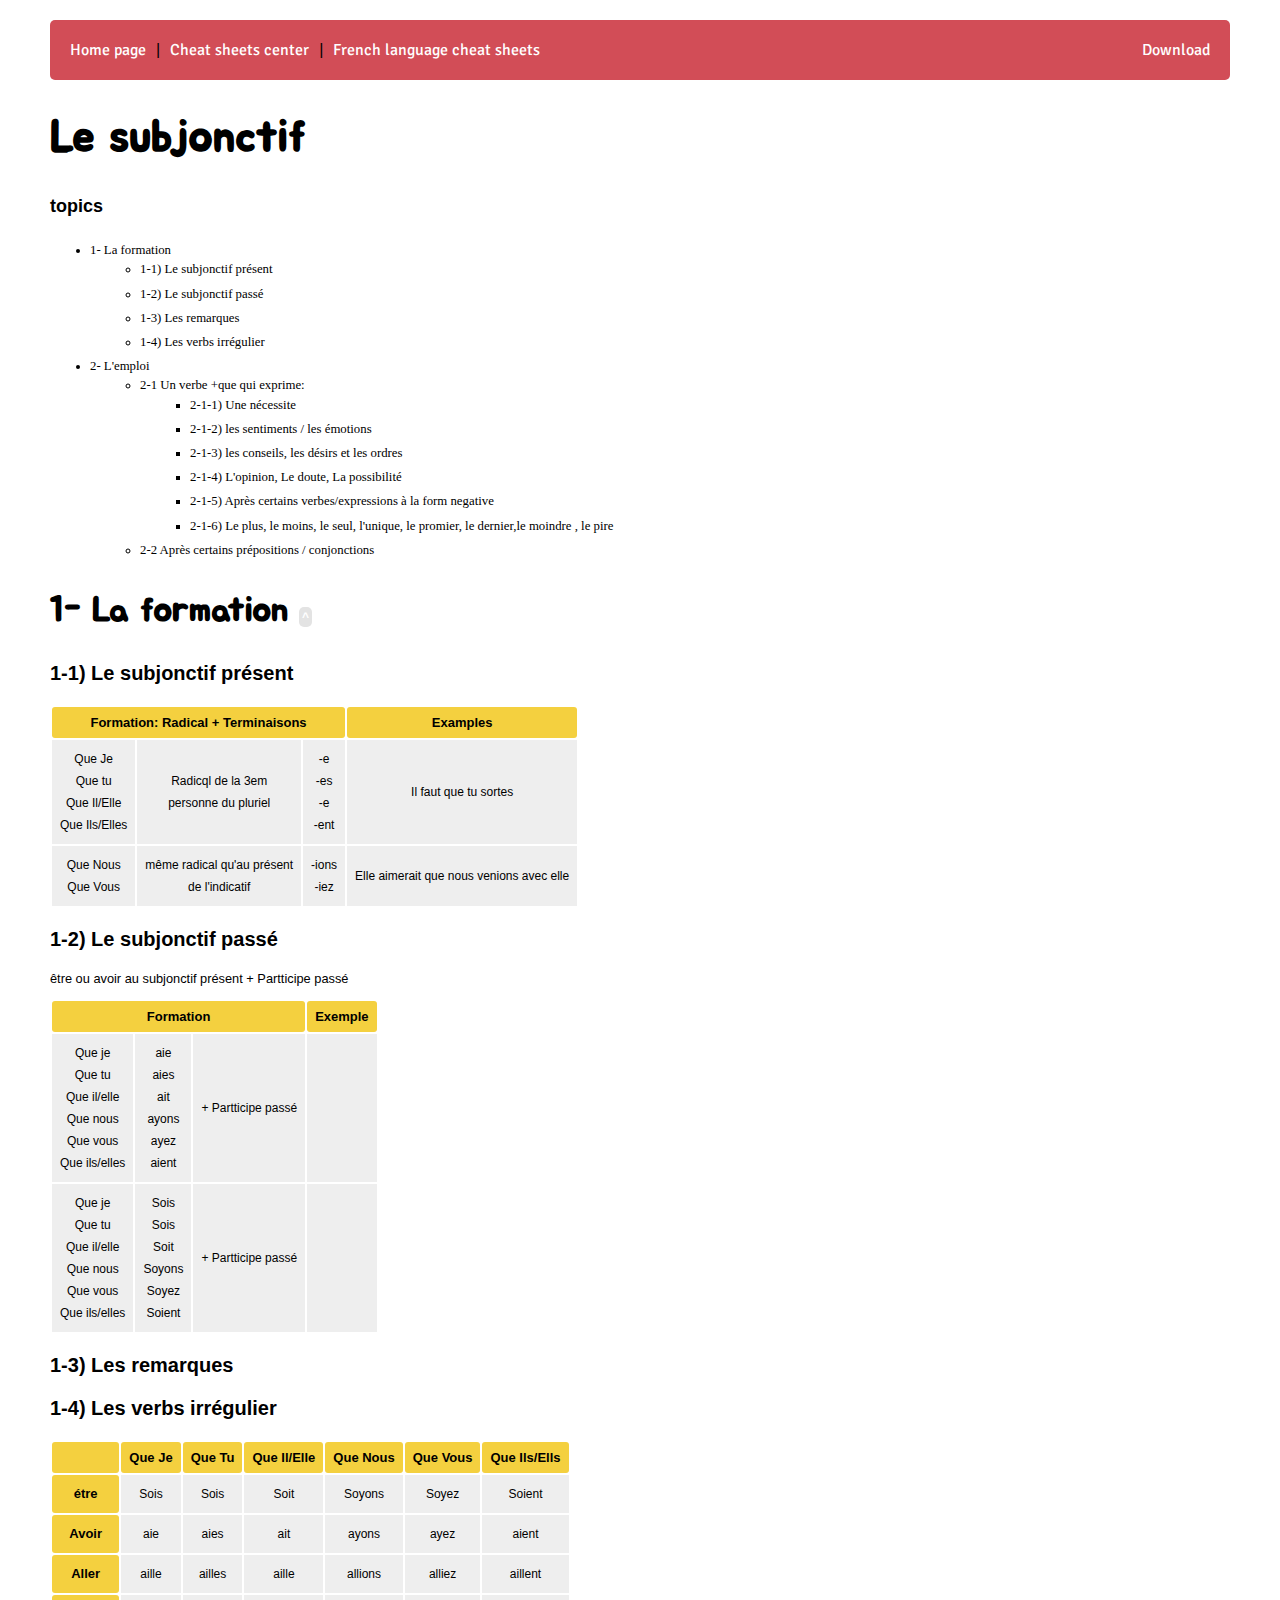
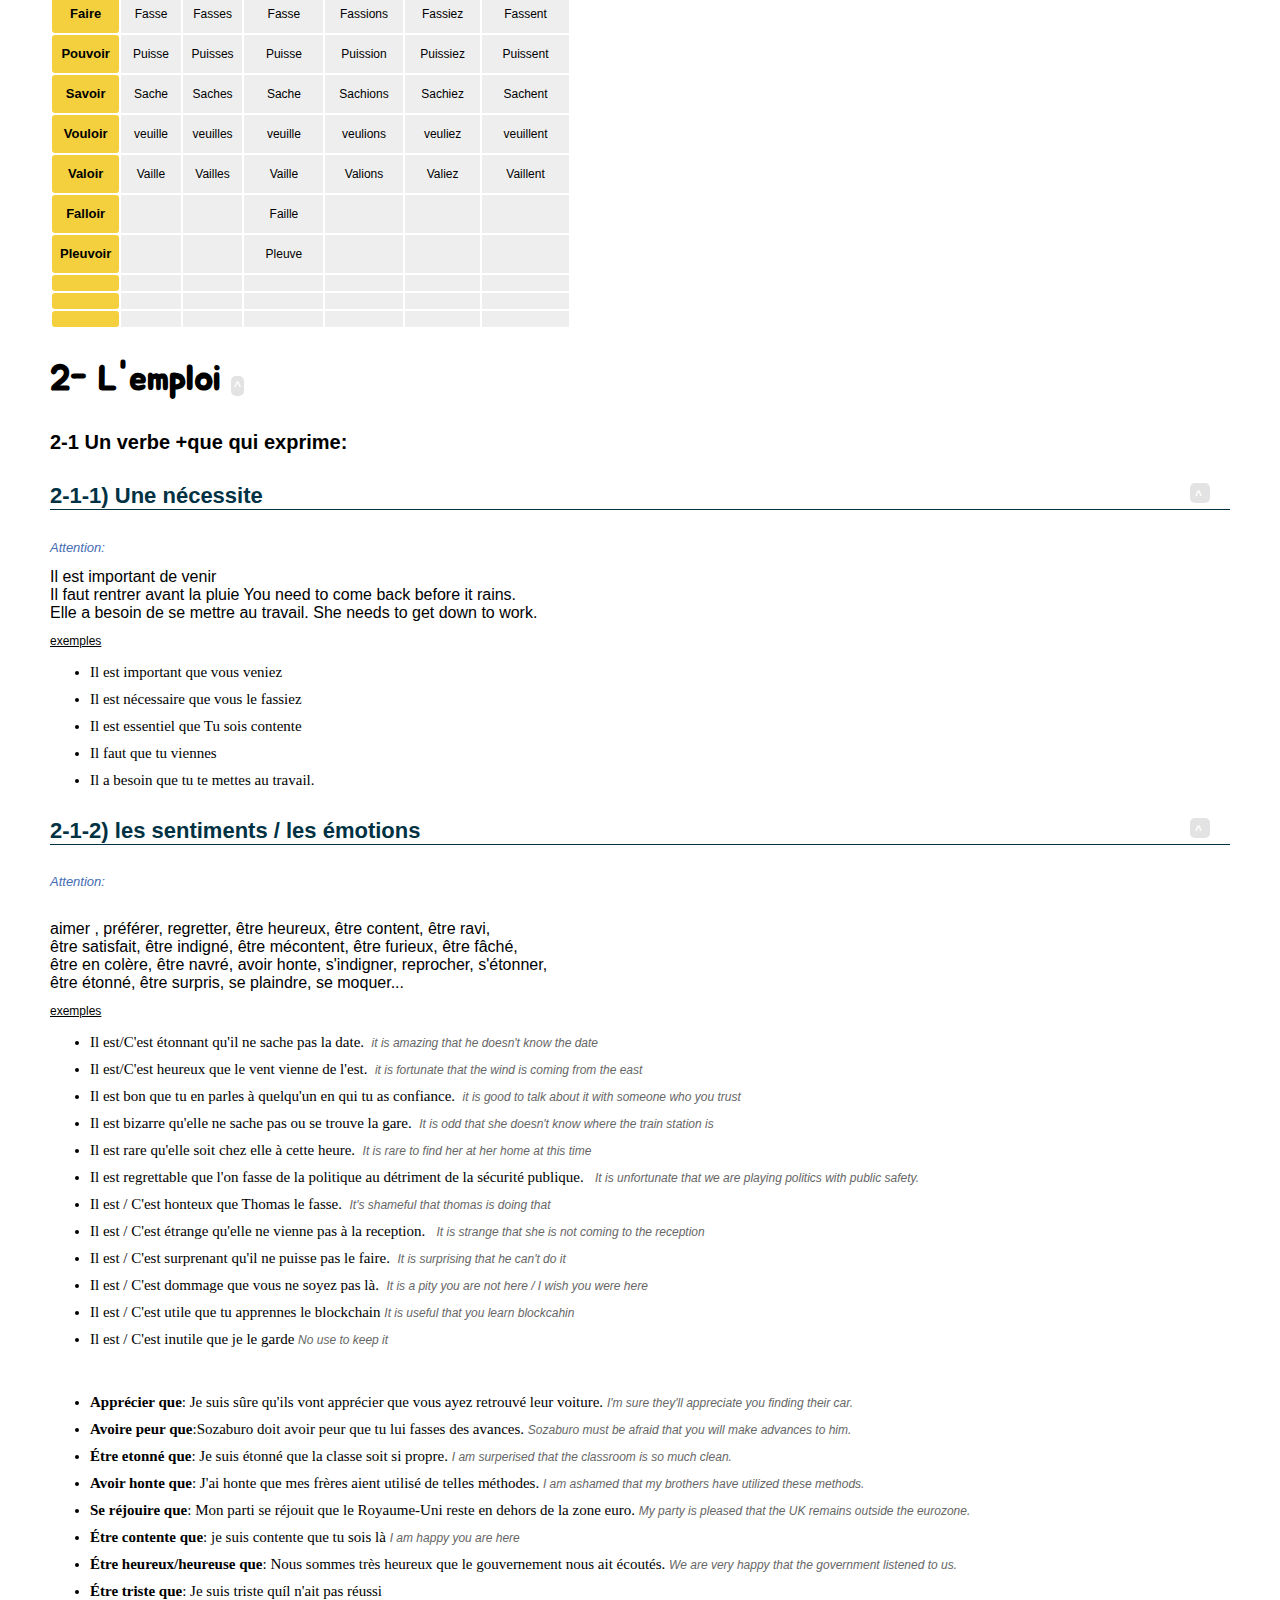
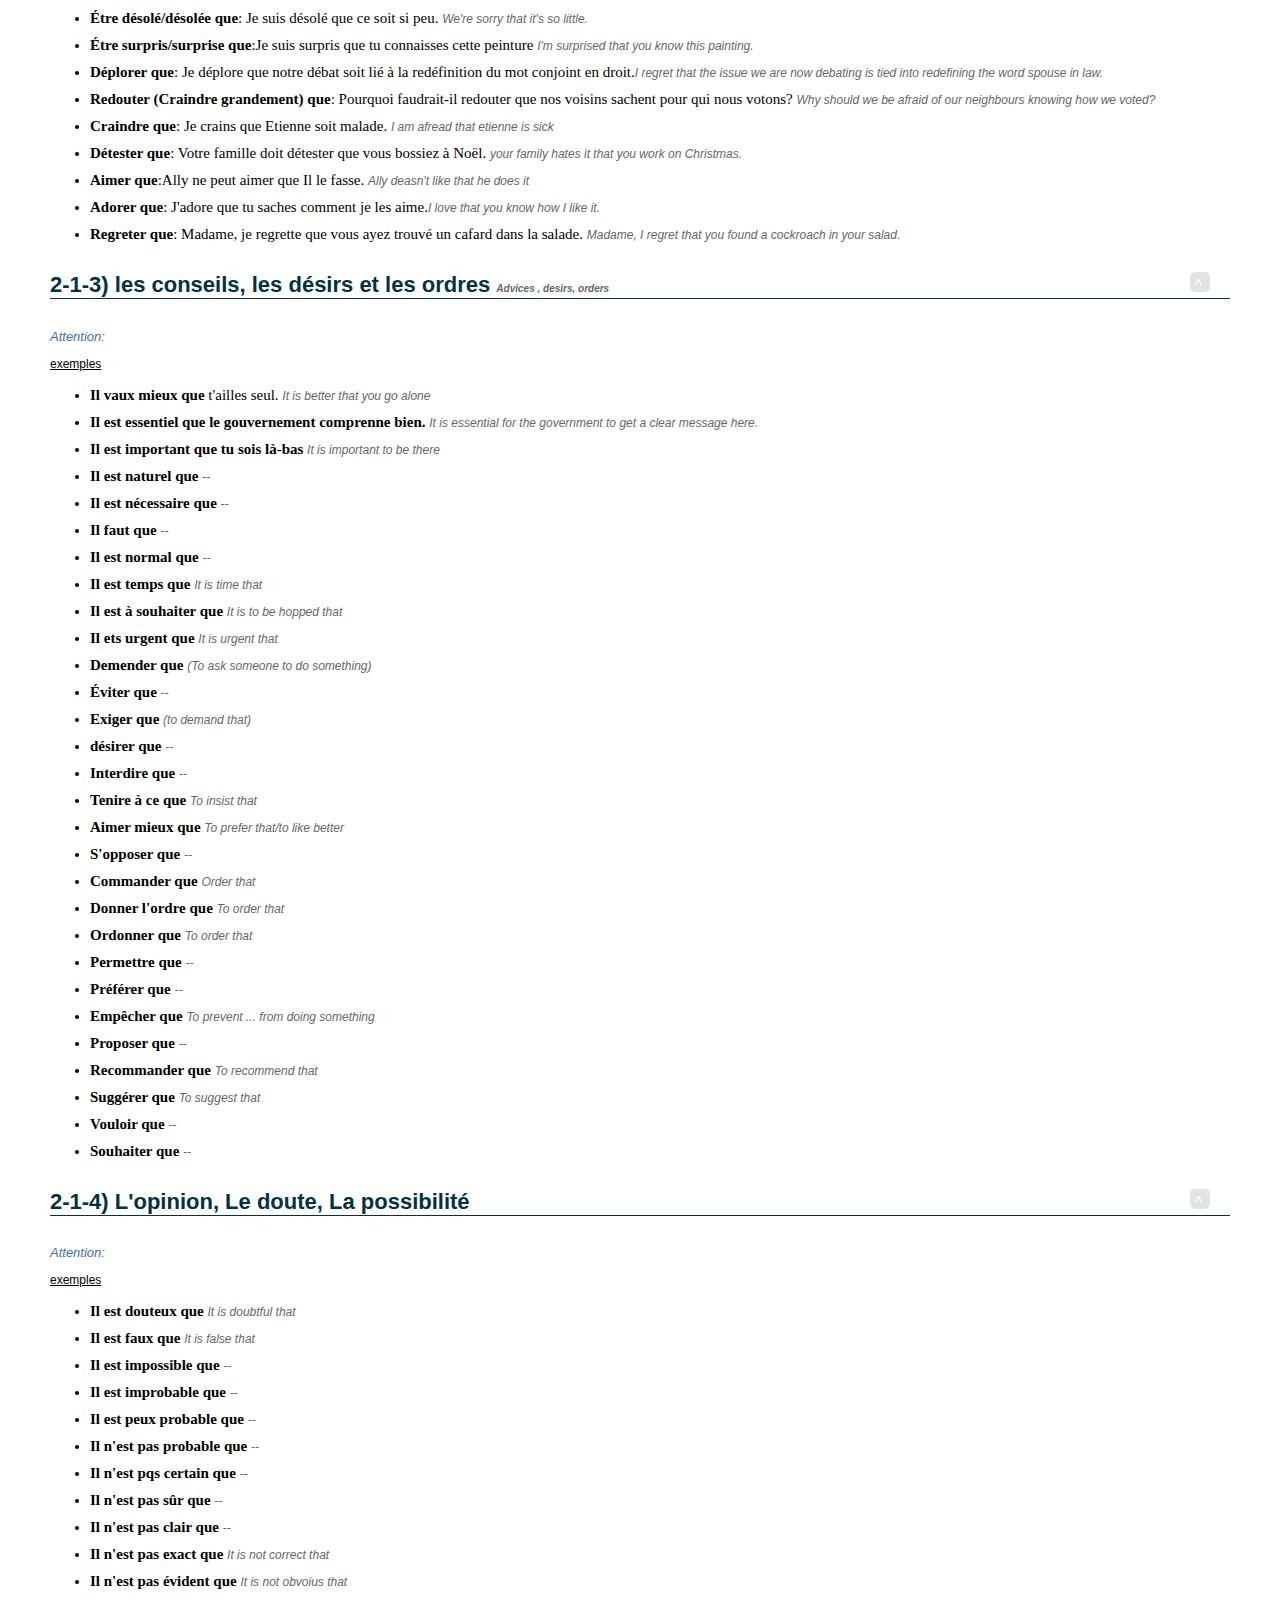
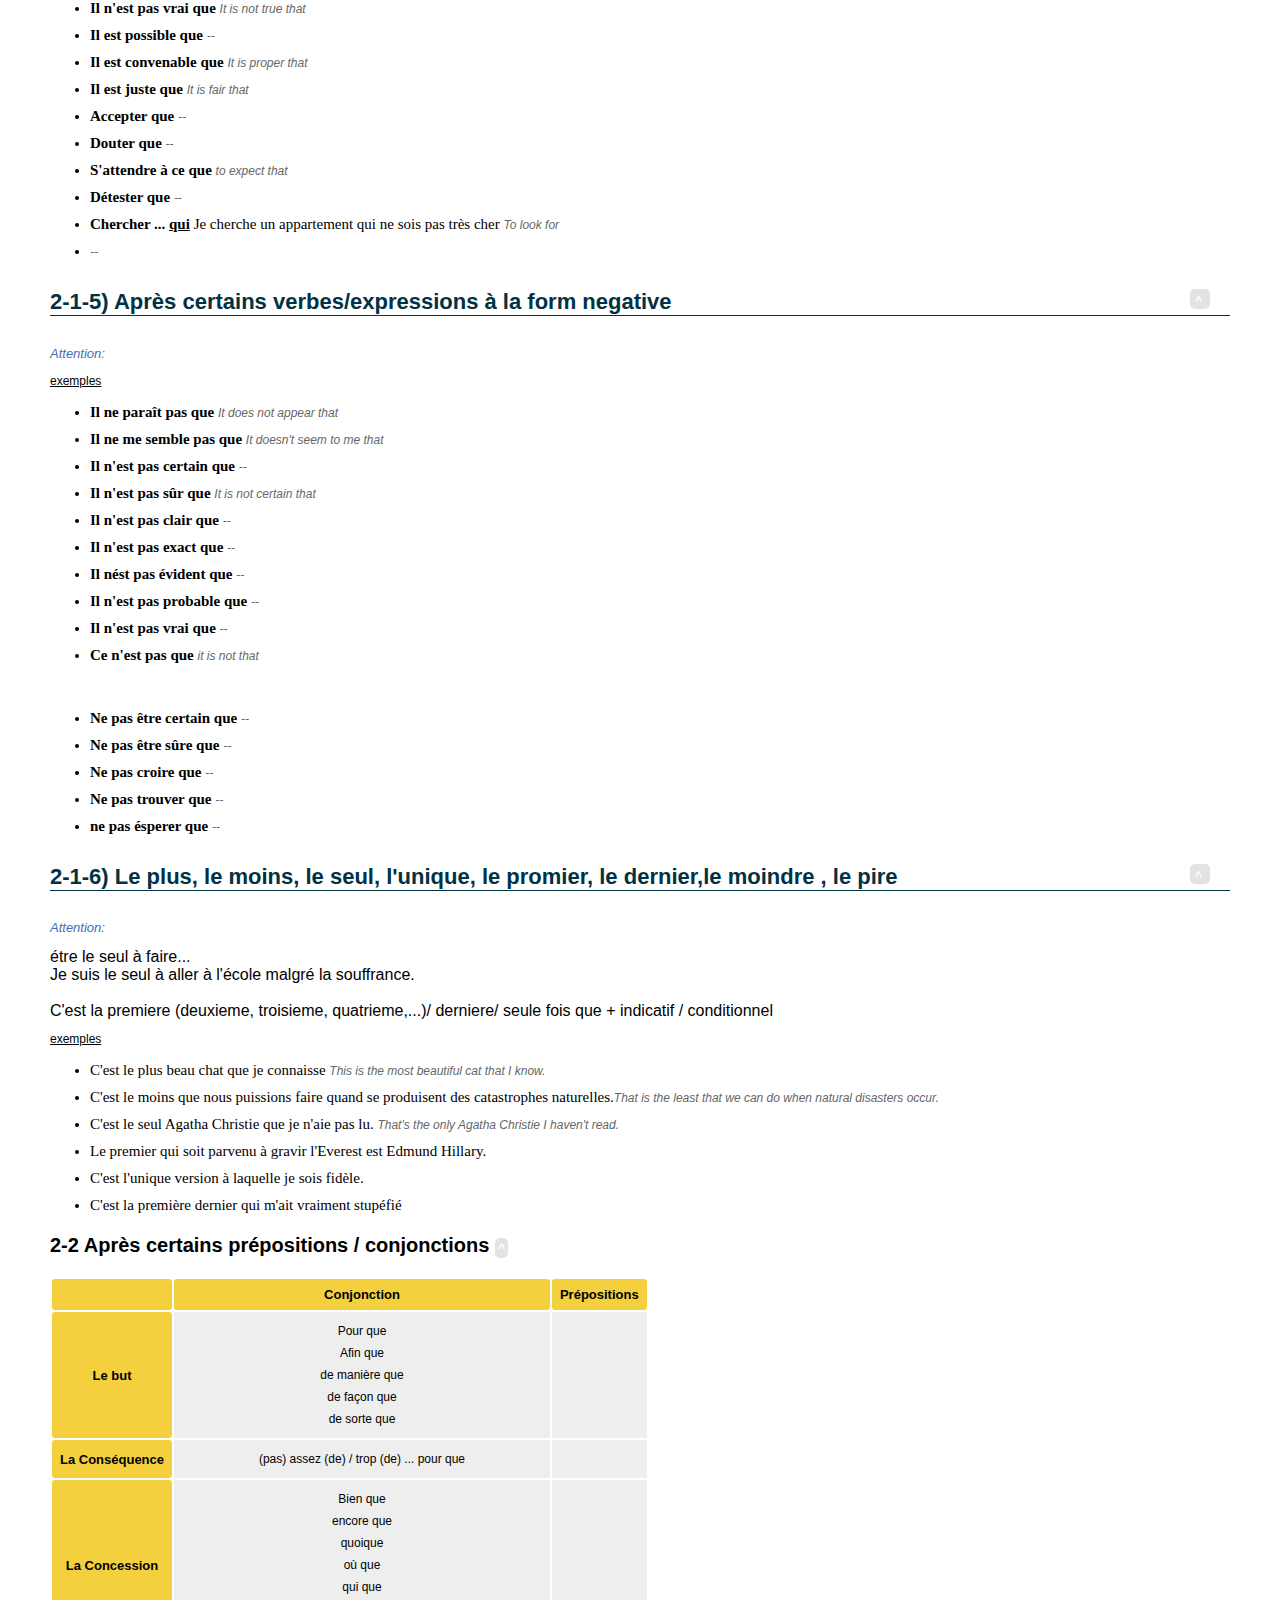
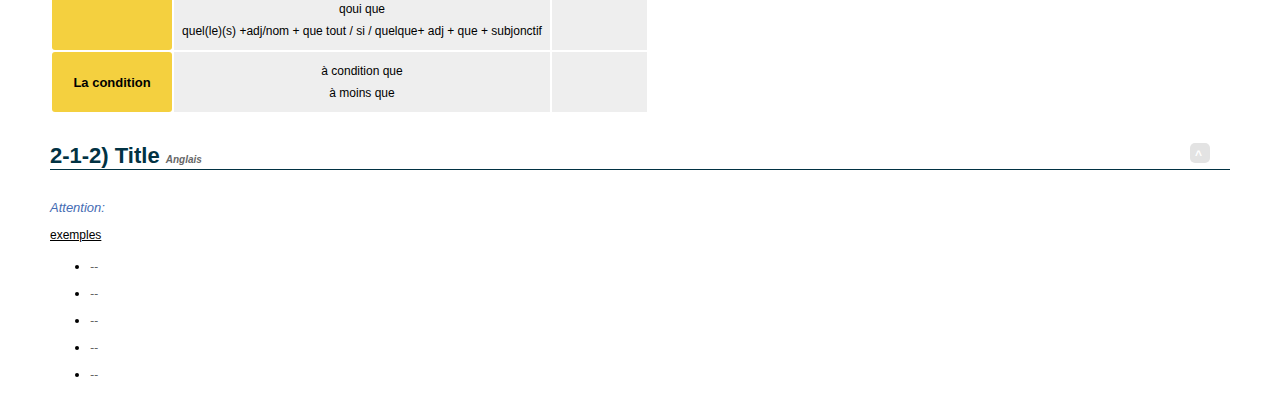
<file: Subjonctif.html>
<html>
    <head>
        <title>Le Subjonctif</title>
        <meta charset="UTF-8">
        <meta name="viewport" content="width=device-width, initial-scale=1.0">
        <link href="cheatsheet.css" rel="stylesheet" type="text/css" >
    </head>
    <body>
        <div class="TopHeaderBarF">
        <a href="http://www.aazamzandi.com">Home page</a> | 
        <a href="http://www.aazamzandi.com/cheatsheet/index.html">Cheat sheets center</a> | 
        <a href="http://www.aazamzandi.com/cheatsheet/french/index.html">French language cheat sheets</a>
        <div style="flex-grow: 3"></div>
        <a href="http://www.aazamzandi.com/cheatsheet/french/download.html">Download</a>
    </div>
        
        <h1>Le subjonctif</h1>
        <h4 class="topic">topics</h4>
<ul class="topic">
    <li><a href="#1">1- La formation</a><br>
<ul>
    <li><a href="#1-1">1-1) Le subjonctif présent</a></li>
    <li><a href="#1-2">1-2) Le subjonctif passé</a></li>
    <li><a href="#1-3">1-3) Les remarques</a></li>
    <li><a href="#1-4">1-4) Les verbs irrégulier</a></li>
    </ul></li>
    <li><a href="#2">2- L'emploi</a>
    <ul>
        <li><a href="#2-1">2-1 Un verbe +que qui exprime:</a><br>
            <ul>
                <li><a href="#2-1-1">2-1-1) Une nécessite</a></li>
                <li><a href="#2-1-2">2-1-2) les sentiments / les émotions</a></li>
                <li><a href="#2-1-3">2-1-3) les conseils, les désirs et les ordres</a></li>
                <li><a href="#2-1-4">2-1-4) L'opinion, Le doute, La possibilité</a></li>
                <li><a href="#2-1-5">2-1-5) Après certains verbes/expressions à la form negative</a></li>
                <li><a href="#2-1-6">2-1-6) Le plus, le moins, le seul, l'unique, le promier, le dernier,le moindre , le pire</a></li>
            </ul>
           </li>
           <li><a href="#2-2">2-2 Après certains prépositions / conjonctions</a></li>
    </ul>
</li>


</ul>
        
        
        <a name="1" id="1"></a><h2>1- La formation <a class="top2" href="#top" >^</a></h2>
        <a name="1-1" id="1-1"></a><h3>1-1) Le subjonctif présent</h3>
        
        <table>
            <tr>
                <th colspan="3">Formation: Radical + Terminaisons</th>
                <th>Examples</th>
            </tr>
            <tr>
                <td>Que Je<br>
               Que tu<br>
            Que Il/Elle<br>
            Que Ils/Elles
                <td>Radicql de la 3em<br>personne du pluriel</td>
                <td>-e<br>
                    -es<br>
                    -e<br>
                -ent</td>
                <td>Il faut que tu sortes</td>
            </tr>
            
                        <tr>
                <td>Que Nous<br>
                 Que Vous<br>
            
                <td>même radical qu'au présent<br>de l'indicatif</td>
                <td>-ions<br>
                    -iez<br>
                    </td>
                <td>Elle aimerait que nous venions avec elle</td>
            </tr>
            
            
            
        </table>
        
        
        <a name="1-2" id="1-2"></a><h3>1-2) Le subjonctif passé</h3>
        <p>être ou avoir au subjonctif présent + Partticipe passé</p>
        <table>
            <tr>
            <th colspan='3'>Formation</th>
            <th>Exemple</th>
            </tr>
            <tr>
                 <td>Que je <br>
Que tu <br>
Que il/elle <br>
Que nous <br>
Que vous <br>
Que ils/elles</td>
                <td>aie <br>
aies <br>
ait <br>
ayons <br>
ayez <br>
aient</td>
                <td>+ Partticipe passé</td>
                <td></td>
            </tr>
            
            <tr>
                 <td>Que je <br>
Que tu <br>
Que il/elle <br>
Que nous <br>
Que vous <br>
Que ils/elles</td>
                <td>Sois <br>
Sois <br>
Soit <br>
Soyons <br>
Soyez <br>
Soient</td>
                <td>+ Partticipe passé</td>
                <td></td>
            </tr>            
            
            
        </table>
        
        <h3>1-3) Les remarques</h3>
        <h3>1-4) Les verbs irrégulier</h3>
        <table>
            <tr>
                <th></th>
                <th> Que Je</th>
                <th> Que Tu</th>
                <th> Que Il/Elle</th>
                <th> Que Nous</th>
                <th> Que Vous</th>
                <th> Que Ils/Ells</th>
            </tr>
            <tr>
                <th>étre</th> 
                <td>Sois</td>
                <td>Sois</td>
                <td>Soit</td>
                <td>Soyons</td>
                <td>Soyez</td>
                <td>Soient</td>
            </tr>
            
            <tr>
                <th>Avoir</th> 
                <td>aie</td>
                <td>aies</td>
                <td>ait</td>
                <td>ayons</td>
                <td>ayez</td>
                <td>aient</td>
            </tr>
            
            <tr>
                <th>Aller</th> 
                <td>aille</td>
                <td>ailles</td>
                <td>aille</td>
                <td>allions</td>
                <td>alliez</td>
                <td>aillent</td>
            </tr>
            
            <tr>
                <th>Faire</th> 
                <td>Fasse</td>
                <td>Fasses</td>
                <td>Fasse</td>
                <td>Fassions</td>
                <td>Fassiez</td>
                <td>Fassent</td>
            </tr>
            
            <tr>
                <th>Pouvoir</th> 
                <td>Puisse</td>
                <td>Puisses</td>
                <td>Puisse</td>
                <td>Puission</td>
                <td>Puissiez</td>
                <td>Puissent</td>
            </tr>
            
            <tr>
                <th>Savoir</th> 
                <td>Sache</td>
                <td>Saches</td>
                <td>Sache</td>
                <td>Sachions</td>
                <td>Sachiez</td>
                <td>Sachent</td>
            </tr>
            
            <tr>
                <th>Vouloir</th> 
                <td>veuille</td>
                <td>veuilles</td>
                <td>veuille</td>
                <td>veulions</td>
                <td>veuliez</td>
                <td>veuillent</td>
            </tr>
            
            <tr>
                <th>Valoir</th> 
                <td>Vaille</td>
                <td>Vailles</td>
                <td>Vaille</td>
                <td>Valions</td>
                <td>Valiez</td>
                <td>Vaillent</td>
            </tr>
            
            <tr>
                <th>Falloir</th> 
                <td> </td>
                <td></td>
                <td>Faille</td>
                <td></td>
                <td></td>
                <td></td>
            </tr>
            
            <tr>
                <th>Pleuvoir</th> 
                <td></td>
                <td></td>
                <td>Pleuve</td>
                <td></td>
                <td></td>
                <td></td>
            </tr>
            
            <tr>
                <th></th> 
                <td></td>
                <td></td>
                <td></td>
                <td></td>
                <td></td>
                <td></td>
            </tr>            
            
            
            <tr>
                <th></th> 
                <td></td>
                <td></td>
                <td></td>
                <td></td>
                <td></td>
                <td></td>
            </tr>            
            
            
            <tr>
                <th></th> 
                <td></td>
                <td></td>
                <td></td>
                <td></td>
                <td></td>
                <td></td>
            </tr>            
            
        </table>
        
        
        <a name="2" id="2"></a><h2>2- L'emploi <a class="top2" href="#top" >^</a></h2>
        <a name="2-1" id="2-1"></a><h3>2-1 Un verbe +que qui exprime: </h3>
        
<h4><a id="2-1-1" name="2-1-1"></a>2-1-1) Une nécessite <span class="denglis"> </span><a class="top" href="#top" >^</a></h4>
<p class="defination" > Attention:</p>
Il est important de venir<br>
Il faut rentrer avant la pluie You need to come back before it rains.<br>
Elle a besoin de se mettre au travail. She needs to get down to work.
<p class="exemple" >exemples</p>
<ul class="exemple2">
<li>Il est important que vous veniez</li>
<li>Il est nécessaire que vous le fassiez</li>
<li>Il est essentiel que Tu sois contente</li>
<li>Il faut que tu viennes</li>
<li>Il a besoin que tu te mettes au travail.</li>
</ul>


<h4><a id="2-1-2" name="2-1-2"></a>2-1-2) les sentiments / les émotions <span class="denglis"> </span><a class="top" href="#top" >^</a></h4>
<p class="defination" > Attention:</p>
<br>
aimer , préférer, regretter, être heureux, être content, être ravi,<br>
être satisfait, être indigné, être mécontent, être furieux, être fâché,<br>
être en colère, être navré, avoir honte, s'indigner, reprocher, s'étonner, <br>
être étonné, être surpris, se plaindre, se moquer... <br>
<p class="exemple" >exemples</p>
<ul class="exemple2">

<li>Il est/C'est étonnant qu'il ne sache pas la date.&nbsp;&nbsp;<span class="EngExemple">it is amazing that he doesn't know the date </span></li>
<li>Il est/C'est heureux que le vent vienne de l'est.&nbsp;&nbsp;<span class="EngExemple">it is fortunate that the wind is coming from the east  </span></li>
<li>Il est bon que tu en parles à quelqu'un en qui tu as confiance.&nbsp;&nbsp;<span class="EngExemple">it is good to talk about it with someone who you trust</li>
<li>Il est bizarre qu'elle ne sache pas ou se trouve la gare.&nbsp;&nbsp;<span class="EngExemple">It is odd that she doesn't know where the train station is</span> </li>
<li>Il est rare qu'elle soit chez elle à cette heure.&nbsp;&nbsp;<span class="EngExemple">It is rare to find her at her home at this time</span> </li>
<li> Il est regrettable que l'on fasse de la politique au détriment de la sécurité publique.&nbsp;&nbsp;
    <span class="EngExemple"> It is unfortunate that we are playing politics with public safety.</span>
</li>
<li>Il est / C'est honteux que Thomas le fasse.&nbsp;&nbsp;<span class="EngExemple">It's shameful that thomas is doing that</span></li>
<li>Il est / C'est étrange qu'elle ne vienne pas à la reception.&nbsp;&nbsp; <span class="EngExemple">It is strange that she is not coming to the reception</span>  </li>
<li>Il est / C'est surprenant qu'il ne puisse pas le faire.&nbsp;&nbsp;<span class="EngExemple">It is surprising that he can't do it</span></li> 
<li>Il est / C'est dommage que vous ne soyez pas là.&nbsp;&nbsp;<span class="EngExemple">It is a pity you are not here / I wish you were here </span></li> 
<li>Il est / C'est utile que tu apprennes le blockchain <span class="EngExemple">It is useful that you learn blockcahin</span></li> 
<li>Il est / C'est inutile que je le garde <span class="EngExemple">No use to keep it</span></li> 
<br><br>
<li><b>Apprécier que</b>:  Je suis sûre qu'ils vont apprécier que vous ayez retrouvé leur voiture. <span class="EngExemple">I'm sure they'll appreciate you finding their car.</span></li> 
<li><b>Avoire peur que</b>:Sozaburo doit avoir peur que tu lui fasses des avances. <span class="EngExemple">Sozaburo must be afraid that you will make advances to him.</span></li> 
<li><b>Étre etonné que</b>: Je suis étonné que la classe soit si propre.  <span class="EngExemple">I am surperised that the classroom is so much clean.</span></li> 
<li><b>Avoir honte que</b>: J'ai honte que mes frères aient utilisé de telles méthodes. <span class="EngExemple">I am ashamed that my brothers have utilized these methods.</span></li> 
<li><b>Se réjouire que</b>: Mon parti se réjouit que le Royaume-Uni reste en dehors de la zone euro. <span class="EngExemple">My party is pleased that the UK remains outside the eurozone.</span></li> 
<li><b>Étre contente que</b>: je suis contente que tu sois là <span class="EngExemple">I am happy you are here</span></li> 
<li><b>Étre heureux/heureuse que</b>: Nous sommes très heureux que le gouvernement nous ait écoutés. <span class="EngExemple">We are very happy that the government listened to us.</span></li> 
<li><b>Étre triste que</b>: Je suis triste quíl n'ait pas réussi</li>
<li><b>Étre désolé/désolée que</b>: Je suis désolé que ce soit si peu.  <span class="EngExemple">We're sorry that it's so little. </span></li> 
<li><b>Étre surpris/surprise que</b>:Je suis surpris que tu connaisses cette peinture <span class="EngExemple"> I'm surprised that you know this painting.</span></li> 
<li><b>Déplorer que</b>: Je déplore que notre débat soit lié à la redéfinition du mot conjoint en droit.<span class="EngExemple">I regret that the issue we are now debating is tied into redefining the word spouse in law.</span></li> 
<li><b>Redouter (Craindre grandement) que</b>: Pourquoi faudrait-il redouter que nos voisins sachent pour qui nous votons? <span class="EngExemple">Why should we be afraid of our neighbours knowing how we voted?</span></li> 
<li><b>Craindre que</b>: Je crains que Etienne soit malade. <span class="EngExemple"> I am afread that etienne is sick</span></li> 
<li><b>Détester que</b>:  Votre famille doit détester que vous bossiez à Noël. <span class="EngExemple"> your family hates it that you work on Christmas. </span></li> 
<li><b>Aimer que</b>:Ally ne peut aimer que Il le fasse. <span class="EngExemple">Ally deasn't like that he does it</span></li> 
<li><b>Adorer que</b>: J'adore que tu saches comment je les aime.<span class="EngExemple">I love that you know how I like it.</span></li> 
<li><b>Regreter que</b>:  Madame, je regrette que vous ayez trouvé un cafard dans la salade.  <span class="EngExemple">Madame, I regret that you found a cockroach in your salad.</span></li> 

</ul>

<h4><a id="2-1-3" name="2-1-3"></a>2-1-3) les conseils, les désirs et les ordres <span class="denglis"> Advices , desirs, orders </span><a class="top" href="#top" >^</a></h4>
<p class="defination" > Attention:</p>

<p class="exemple" >exemples</p>
<ul class="exemple2">
<li><b>Il vaux mieux que</b> t'ailles seul.  <span class="EngExemple">It is better that you go alone</span></li> 
<li><b>Il est essentiel que  le gouvernement comprenne bien.</b> <span class="EngExemple">It is essential for the government to get a clear message here.</span></li> 
<li><b>Il est important que tu sois là-bas</b> <span class="EngExemple">It is important to be there</span></li> 
<li><b>Il est naturel que</b> <span class="EngExemple">--</span></li> 
<li><b>Il est nécessaire que</b> <span class="EngExemple">--</span></li> 
<li><b>Il faut que</b> <span class="EngExemple">--</span></li> 
<li><b>Il est normal que</b> <span class="EngExemple">--</span></li> 
<li><b>Il est temps que</b> <span class="EngExemple">It is time that</span></li> 
<li><b>Il est à souhaiter que</b> <span class="EngExemple">It is to be hopped that</span></li> 
<li><b>Il ets urgent que</b> <span class="EngExemple">It is urgent that </span></li> 
<li><b>Demender que</b> <span class="EngExemple">(To ask someone to do something)</span></li> 
<li><b>Éviter que</b> <span class="EngExemple">--</span></li> 
<li><b>Exiger que</b> <span class="EngExemple">(to demand that)</span></li> 

<li><b>désirer que</b> <span class="EngExemple">--</span></li> 
<li><b>Interdire que</b> <span class="EngExemple">--</span></li> 
<li><b>Tenire à ce que </b> <span class="EngExemple">To insist that</span></li> 
<li><b>Aimer mieux que</b> <span class="EngExemple">To prefer that/to like better</span></li> 
<li><b>S'opposer que</b> <span class="EngExemple">--</span></li> 
<li><b>Commander que</b> <span class="EngExemple">Order that</span></li> 
<li><b>Donner l'ordre que</b> <span class="EngExemple">To order that</span></li> 
<li><b>Ordonner que</b> <span class="EngExemple">To order that</span></li> 
<li><b>Permettre que</b> <span class="EngExemple">--</span></li> 
<li><b>Préférer que</b> <span class="EngExemple">--</span></li> 
<li><b>Empêcher que</b> <span class="EngExemple">To prevent ... from doing something</span></li> 
<li><b>Proposer que</b> <span class="EngExemple">--</span></li> 
<li><b>Recommander que</b> <span class="EngExemple">To recommend that</span></li> 
<li><b>Suggérer que</b> <span class="EngExemple">To suggest that</span></li> 
<li><b>Vouloir que</b> <span class="EngExemple">--</span></li> 

<li><b>Souhaiter que</b> <span class="EngExemple">--</span></li>
</ul>


<h4><a id="2-1-4" name="2-1-4"></a>2-1-4) L'opinion, Le doute, La possibilité <span class="denglis"> </span><a class="top" href="#top" >^</a></h4>
<p class="defination" > Attention:</p>

<p class="exemple" >exemples</p>
<ul class="exemple2">
<li><b>Il est douteux que</b> <span class="EngExemple">It is doubtful that</span></li>
<li><b>Il est faux que</b> <span class="EngExemple">It is false that</span></li>
<li><b>Il est impossible que</b> <span class="EngExemple">--</span></li>
<li><b>Il est improbable que</b> <span class="EngExemple">--</span></li>
<li><b>Il est peux probable que</b> <span class="EngExemple">--</span></li>
<li><b>Il n'est pas probable que</b> <span class="EngExemple">--</span></li>
<li><b>Il n'est pqs certain que</b> <span class="EngExemple">--</span></li>
<li><b>Il n'est pas sûr que</b> <span class="EngExemple">--</span></li>
<li><b>Il n'est pas clair que  </b> <span class="EngExemple">--</span></li>
<li><b>Il n'est pas exact que</b> <span class="EngExemple">It is not correct that</span></li>
<li><b>Il n'est pas évident que </b> <span class="EngExemple">It is not obvoius that</span></li>
<li><b>Il n'est pas vrai que</b> <span class="EngExemple">It is not true that</span></li>
<li><b>Il est possible que</b> <span class="EngExemple">--</span></li>
<li><b>Il est convenable que</b> <span class="EngExemple">It is proper that</span></li>
<li><b>Il est juste que</b> <span class="EngExemple">It is fair that</span></li>

<li><b>Accepter que</b> <span class="EngExemple">--</span></li>
<li><b>Douter que</b> <span class="EngExemple">--</span></li>
<li><b>S'attendre à ce que </b> <span class="EngExemple">to expect that</span></li>
<li><b>Détester que </b> <span class="EngExemple">--</span></li>
<li><b>Chercher ... <u>qui</u></b> Je cherche un appartement qui ne sois pas très cher <span class="EngExemple">To look for</span></li>
<li><b></b> <span class="EngExemple">--</span></li>

</ul>


<h4><a id="2-1-5" name="2-1-5"></a>2-1-5) Après certains verbes/expressions à la form negative <span class="denglis"> </span><a class="top" href="#top" >^</a></h4>
<p class="defination" > Attention:</p>

<p class="exemple" >exemples</p>
<ul class="exemple2">
<li><b>Il ne paraît pas que</b> <span class="EngExemple">It does not appear that</span></li>
<li><b>Il ne me semble pas que</b> <span class="EngExemple">It doesn't seem to me that</span></li>
<li><b>Il n'est pas certain que</b> <span class="EngExemple">--</span></li>
<li><b>Il n'est pas sûr que</b> <span class="EngExemple">It is not certain that</span></li>
<li><b>Il n'est pas clair que</b> <span class="EngExemple">--</span></li>
<li><b>Il n'est pas exact que</b> <span class="EngExemple">--</span></li>
<li><b>Il nést pas évident que</b> <span class="EngExemple">--</span></li>
<li><b>Il n'est pas probable que</b> <span class="EngExemple">--</span></li>
<li><b>Il n'est pas vrai que</b> <span class="EngExemple">--</span></li>
<li><b>Ce n'est pas que</b> <span class="EngExemple">it is not that</span></li>
<br><br>
<li><b>Ne pas être certain que</b> <span class="EngExemple">--</span></li>
<li><b>Ne pas être sûre que</b> <span class="EngExemple">--</span></li>
<li><b>Ne pas croire que</b> <span class="EngExemple">--</span></li>
<li><b>Ne pas trouver que</b> <span class="EngExemple">--</span></li>
<li><b>ne pas ésperer que</b> <span class="EngExemple">--</span></li>
</ul>

<h4><a id="2-1-6" name="2-1-6"></a>2-1-6) Le plus, le moins, le seul, l'unique, le promier, le dernier,le moindre , le pire  <span class="denglis"> </span><a class="top" href="#top" >^</a></h4>
<p class="defination" > Attention:</p>
étre le seul à faire... <br>
Je suis le seul à aller à l'école malgré la souffrance. <br><br>

C'est la premiere (deuxieme, troisieme, quatrieme,...)/ derniere/ seule fois que + indicatif / conditionnel 

<p class="exemple" >exemples</p>
<ul class="exemple2">
<li>C'est le plus beau chat que je connaisse  <span class="EngExemple">This is the most beautiful cat that I know.</span></li>
<li>C'est le moins que nous puissions faire quand se produisent des catastrophes naturelles.<span class="EngExemple">That is the least that we can do when natural disasters occur.
</span></li>
<li>C'est le seul Agatha Christie que je n'aie pas lu.  <span class="EngExemple">That's the only Agatha Christie I haven't read.</span></li>
<li>Le premier qui soit parvenu à gravir l'Everest est Edmund Hillary. <span class="EngExemple"></span></li>
<li>C'est l'unique version à laquelle je sois fidèle. <span class="EngExemple"></span></li>
<li>C'est la première dernier qui m'ait vraiment stupéfié <span class="EngExemple"></span></li>
</ul>


<a id="2-2" name="2-2"></a><h3>2-2 Après certains prépositions / conjonctions <a class="top2" href="#top" >^</a> </h3>
<table>
    <tr>
        <th></th>
        <th>Conjonction</th>
        <th>Prépositions</th>
    </tr>
    <tr>
    <th>Le but</th>
    <td>Pour que<br>
        Afin que<br>
        de manière que<br>
        de façon que<br>
    de sorte que</td>
    
    <td></td>
    </tr>
    
    
    <tr>
    <th>La Conséquence</th>
    <td>(pas) assez (de) / trop (de) ... pour que </td>
    <td></td>
    </tr>
    
    
    <tr>
    <th>La Concession</th>
    <td>Bien que <br>
        encore que<br>
        quoique<br>
        où que <br>
        qui que<br>
        qoui que<br>
        quel(le)(s) +adj/nom + que 
        tout / si / quelque+ adj + que + subjonctif
    </td>
    <td></td>
    </tr>
    
    
    <tr>
    <th>La condition</th>
    <td>à condition que<br>
    à moins que </td>
    <td></td>
    </tr>
    
</table>


<h4><a id="2-1-2" name="2-1-2"></a>2-1-2) Title <span class="denglis"> Anglais</span><a class="top" href="#top" >^</a></h4>
<p class="defination" > Attention:</p>

<p class="exemple" >exemples</p>
<ul class="exemple2">
<li><b></b> <span class="EngExemple"> --</span></li>
<li><b></b> <span class="EngExemple"> --</span></li>
<li><b></b> <span class="EngExemple"> --</span></li>
<li><b></b> <span class="EngExemple"> --</span></li>
<li><b></b> <span class="EngExemple"> --</span></li>
</ul>

    </body>
</html>
</file>
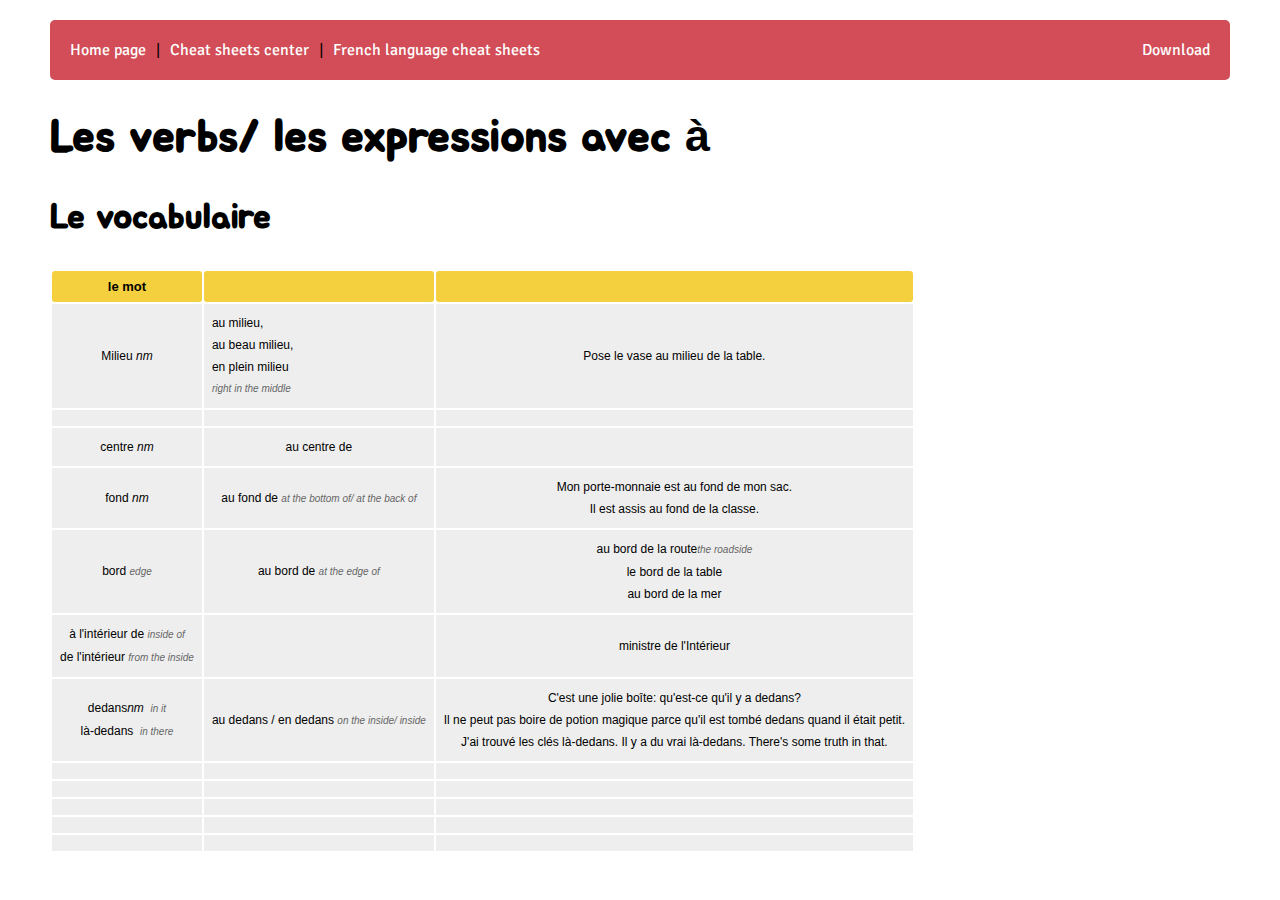
<file: Varous.html>
<html>
<head>
  <meta charset="UTF-8">
<title>Les melange</title>
  <meta name="description" content="FLE Cheat sheet">
  <meta name="keywords" content="FLE, French language,Les pronoms">
  <meta name="author" content="Aazam ZANDI">
  <meta name="viewport" content="width=device-width, initial-scale=1.0">
<link href="cheatsheet.css" rel="stylesheet" type="text/css" >

</head>

<body>
    
    <div class="TopHeaderBarF">
        <a href="http://www.aazamzandi.com">Home page</a> | 
        <a href="http://www.aazamzandi.com/cheatsheet/index.html">Cheat sheets center</a> | 
        <a href="http://www.aazamzandi.com/cheatsheet/french/index.html">French language cheat sheets</a>
        <div style="flex-grow: 3"></div>
        <a href="http://www.aazamzandi.com/cheatsheet/french/download.html">Download</a>
    </div>
        
    
    <a name='top' id='top'></a>
<h1> Les verbs/ les expressions avec à</h1>
<h2><a  id="Le_vocabulaire"></a>Le vocabulaire</h2>

<table>
    <tr>
        <th>le mot</th>
        <th></th>
        <th></th>
    </tr>
    
    <tr>
        <td>Milieu <i>nm</i><br></td>
        <td class="left">au milieu, <br>au beau milieu,<br> en plein milieu <br> <span class="denglis">    right in the middle  
                 </span></td>
        <td>Pose le vase au milieu de la table.</td>
    </tr>
    
    <tr>
        <td></td>
        <td class="left"></td>
        <td></td>
    </tr>
    
    <tr>
    <td>centre <i>nm</i></td>
    <td>au centre de</td>
    <td></td>
    </tr>
    
    <tr>
        <td>fond <i>nm</i></td>
        <td>au fond de <span class="denglis">at the bottom of/ at the back of</span></td>
        <td>Mon porte-monnaie est au fond de mon sac.<br>
        Il est assis au fond de la classe.</td>
    </tr>
    
    <tr>
        <td>bord <span class="denglis">edge</span></td>
        <td>au bord de <span class="denglis" >at the edge of</span></td>
        <td>au bord de la route<span class="denglis" >the roadside</span><br>le bord de la table<br>au bord de la mer</td>
        
    </tr>
    
    <tr>
        <td>à l'intérieur de <span class="denglis">inside of</span><br>de l'intérieur <span class="denglis">from the inside</span></td>
        <td></td>
        <td>ministre de l'Intérieur</td>
    </tr>
    
    <tr>
        <td>dedans<i>nm &nbsp;</i><span class='denglis'>in it</span>
            <br>
            là-dedans &nbsp;<span class='denglis'>in there</span></td>
        <td>au dedans / en dedans <span class='denglis'>on the inside/ inside</span>
            <br></td>
        <td>
            C'est une jolie boîte: qu'est-ce qu'il y a dedans?<br>
            Il ne peut pas boire de potion magique parce qu'il est tombé dedans quand il était petit.<br>
        J'ai trouvé les clés là-dedans.      
        Il y a du vrai là-dedans.    <span class="denglis"></span>  There's some truth in that. </span> </td>
    </tr>
    
    <tr>
        <td></td>
        <td></td>
        <td></td>
    </tr>
    
    <tr>
        <td></td>
        <td></td>
        <td></td>
    </tr>
    
    <tr>
        <td></td>
        <td></td>
        <td></td>
    </tr>
    
    <tr>
        <td></td>
        <td></td>
        <td></td>
    </tr>
    
    <tr>
        <td></td>
        <td></td>
        <td></td>
    </tr>
    
</table>



</body>
</html>
</file>
<file: cheatsheet.css>
@import url('https://fonts.googleapis.com/css?family=Baloo|Jua|Amaranth|Signika|Comfortaa:300,400,700');

body{
font-family: Verdana, Geneva, sans-serif;
font-size:16px;
margin: 20px;
margin-left: 50px;
margin-right: 50px;
}
p{font-size:.8em }
h1{

font-family:'Jua', Gadget, sans-serif;
font-size:45px;
}

h2{
	font-family:'Jua', Gadget, sans-serif;
	font-size:35px;
}

h3{
	font-family:'Arial Black', Gadget, sans-serif;
	font-size:20px;
}

h4{
	font-family:'Trebuchet MS', Helvetica, sans-serif;
	font-size:22px;
	color:#013243;
	border-bottom: 1px solid #013243;
}

h4.topic{
	font-family:'Arial Black', Gadget, sans-serif;
	font-size:18px;
	color:#000000;
	border-bottom: 0px solid #000000;
}

ul.topic li {
    font-family : 'Trebuchet MS';
    font-size : .8em;
    line-height: 1.5em;
    margin-bottom : 5px;
}

ul.topic li a 
{
    margin:0px;padding: 0px; 
    text-decoration: none;  
    color:#000000;
}

ul.topic li a:hover{
    border-bottom: 2px #C93756 solid;
}

ul.topic li ul li {
    font-size : 1em;
    line-height: 1.5em;
}
ul.topic li ul{
Margin-left:10px;
}

ul li {
font-family:tahoma;

font-size:15px;
margin-bottom:20px;
}

ul li ul{
Margin-left:10px;
}

ul.exemple2 li {
font-family:tahoma;

font-size:15px;
margin-bottom:10px;
}

ul.exemple2 li ul{
Margin-left:10px;
}

table th {
background-color:#F4D03F;
font-family: 'Trebuchet MS', Helvetica, sans-serif;
font-size:13px;
dir:ltr;
padding:8px;
text-align : center;
border-radius:3px;
min-height: 50px;
}

table td {
background-color:#EEEEEE;
font-family: 'Trebuchet MS', Helvetica, sans-serif;
font-size:12px;
dir:ltr;
padding:8px;
text-align : center;
line-height:22px;
}

.left{
text-align:left;
}

.dleft
{
    display: inline-block;
    float: left;
    width: auto;
    min-height: 45px;
    max-height: 120px;
}

.dright
{
    display: inline-block;
    float: right;
}

.defination{
	font-family:'Trebuchet MS', Helvetica, sans-serif;
	font-size:13px;
	direction:ltr;
	color:#446CB3;
	font-style: italic;
	
}

.denglis, .EngExemple {
	font-family:'Trebuchet MS', Helvetica, sans-serif;
	font-size:10px;
	direction:ltr;
	color:#666666;
	font-style: italic;
	
}

.EngExemple{font-size:12px;}

.exemple{
	font-family:'Trebuchet MS', Helvetica, sans-serif;
	font-size:12px;
	text-decoration:underline;
}
.top{
position: relative;
    bottom: 0px;
    right: 20px;
    background: #e3e3e3;
    background: #e3e3e3;
    width: 10px;
    height: 10px;
    display: block;
    text-decoration: none;
    -webkit-border-radius: 5px;
    -moz-border-radius: 5px;
    border-radius: 5px;
	color:#ffffff;
	font-family:Verdana, Geneva, sans-serif;
	font-size:12px;
	padding:5px;
	float:right;
    
}


.top2{
position: relative;
        background: #e3e3e3;
    background: #e3e3e3;
    width: 7px;
    height: 7px;
    display:inlile-block;
    text-decoration: none;
    -webkit-border-radius: 5px;
    -moz-border-radius: 5px;
    border-radius: 5px;
	color:#ffffff;
	font-family:Verdana, Geneva, sans-serif;
	font-size:12px;
	padding:3px;
	
    
}


td a:link,
td a:visited, 
td a:focus, 
td a:hover,
td a:active {color: #000000; 
text-decoration:none;
font-family:'Trebuchet MS', Helvetica, sans-serif;
padding:5px;
border-radius:3px;
margin:3px;
}
td a:hover {color: #000000; background-color:#F4D03F}

.TopHeaderBar{
    display: block; 
    width: 100%;
    height: auto;
    min-height: 45px;
    max-height: 1200px;
    background-color: #D24D57; 
    border-radius: 5px;
    padding: 10px;
    clear: both;
    overflow: visible;
}

.TopHeaderBar a { display: inline-block; min-height: 20px; padding: 10px;
text-decoration: none;
font-family: Signika;
    color: #ffffff;
    font-size: 1em;
border-radius: 3px;}
.TopHeaderBar a:hover{background-color: #E68364;}


.TopHeaderBarF{
    display: flex; 
    flex-direction: row;
    flex-wrap:wrap;
    justify-content:flex-start;
    align-items:center;
    align-content:center;
     background-color: #D24D57; 
    border-radius: 5px;
    padding: 10px;
    margin-bottom:10px;
}
.TopHeaderBarF a { display: inline-block; min-height: 20px; padding: 10px;
text-decoration: none;
font-family: Signika;
    color: #ffffff;
    font-size: 1em;
border-radius: 3px;

}
.TopHeaderBarF a:hover{background-color: #E68364;}
</file>
